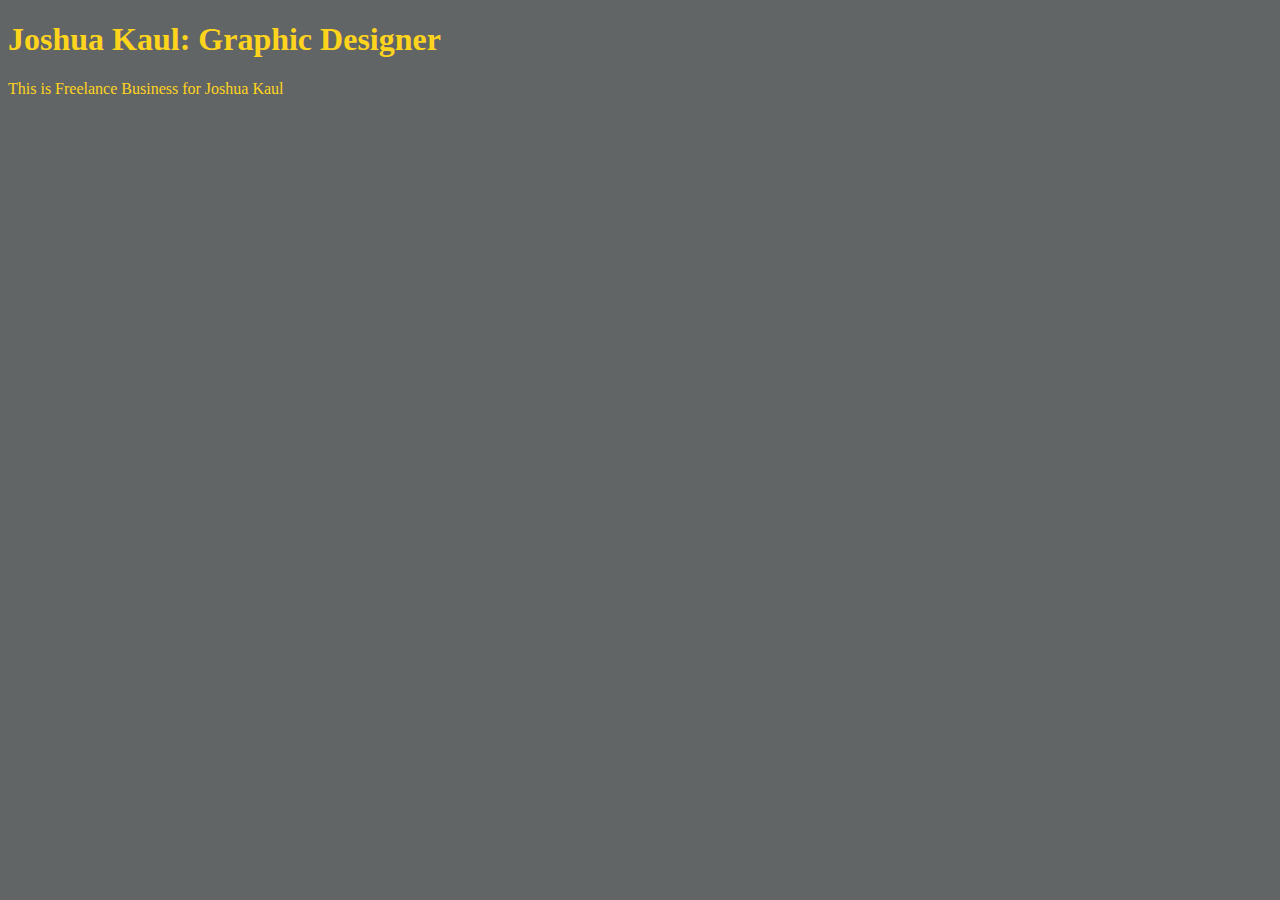
<file: unit_1/index.html>
<!DOCTYPE html>
<html>
<head>
	<title>Joshua Kaul: Graphic Designer</title>
	<link rel="stylesheet" type="text/css" href="css/style.css">
</head>
<body>
<h1>Joshua Kaul: Graphic Designer</h1>
<p>This is Freelance Business for Joshua Kaul</p>


</body>
</html>
</file>
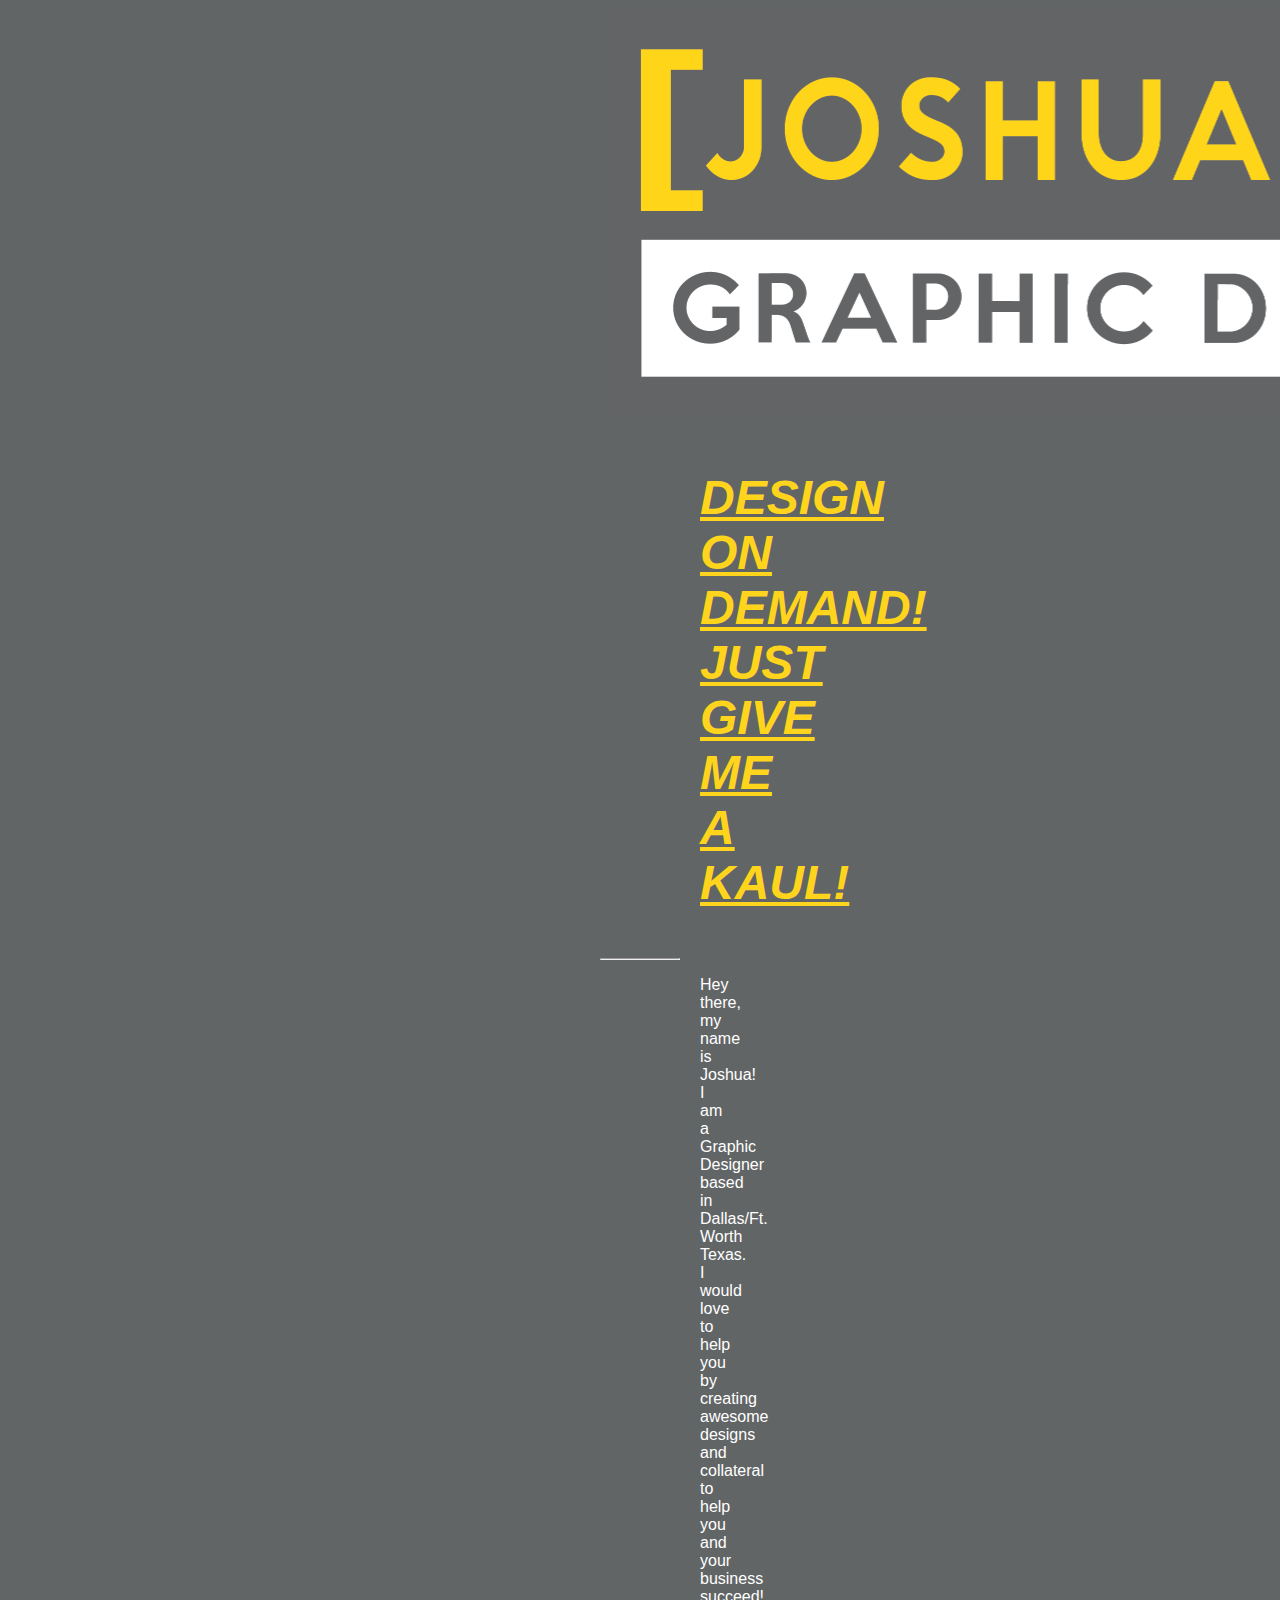
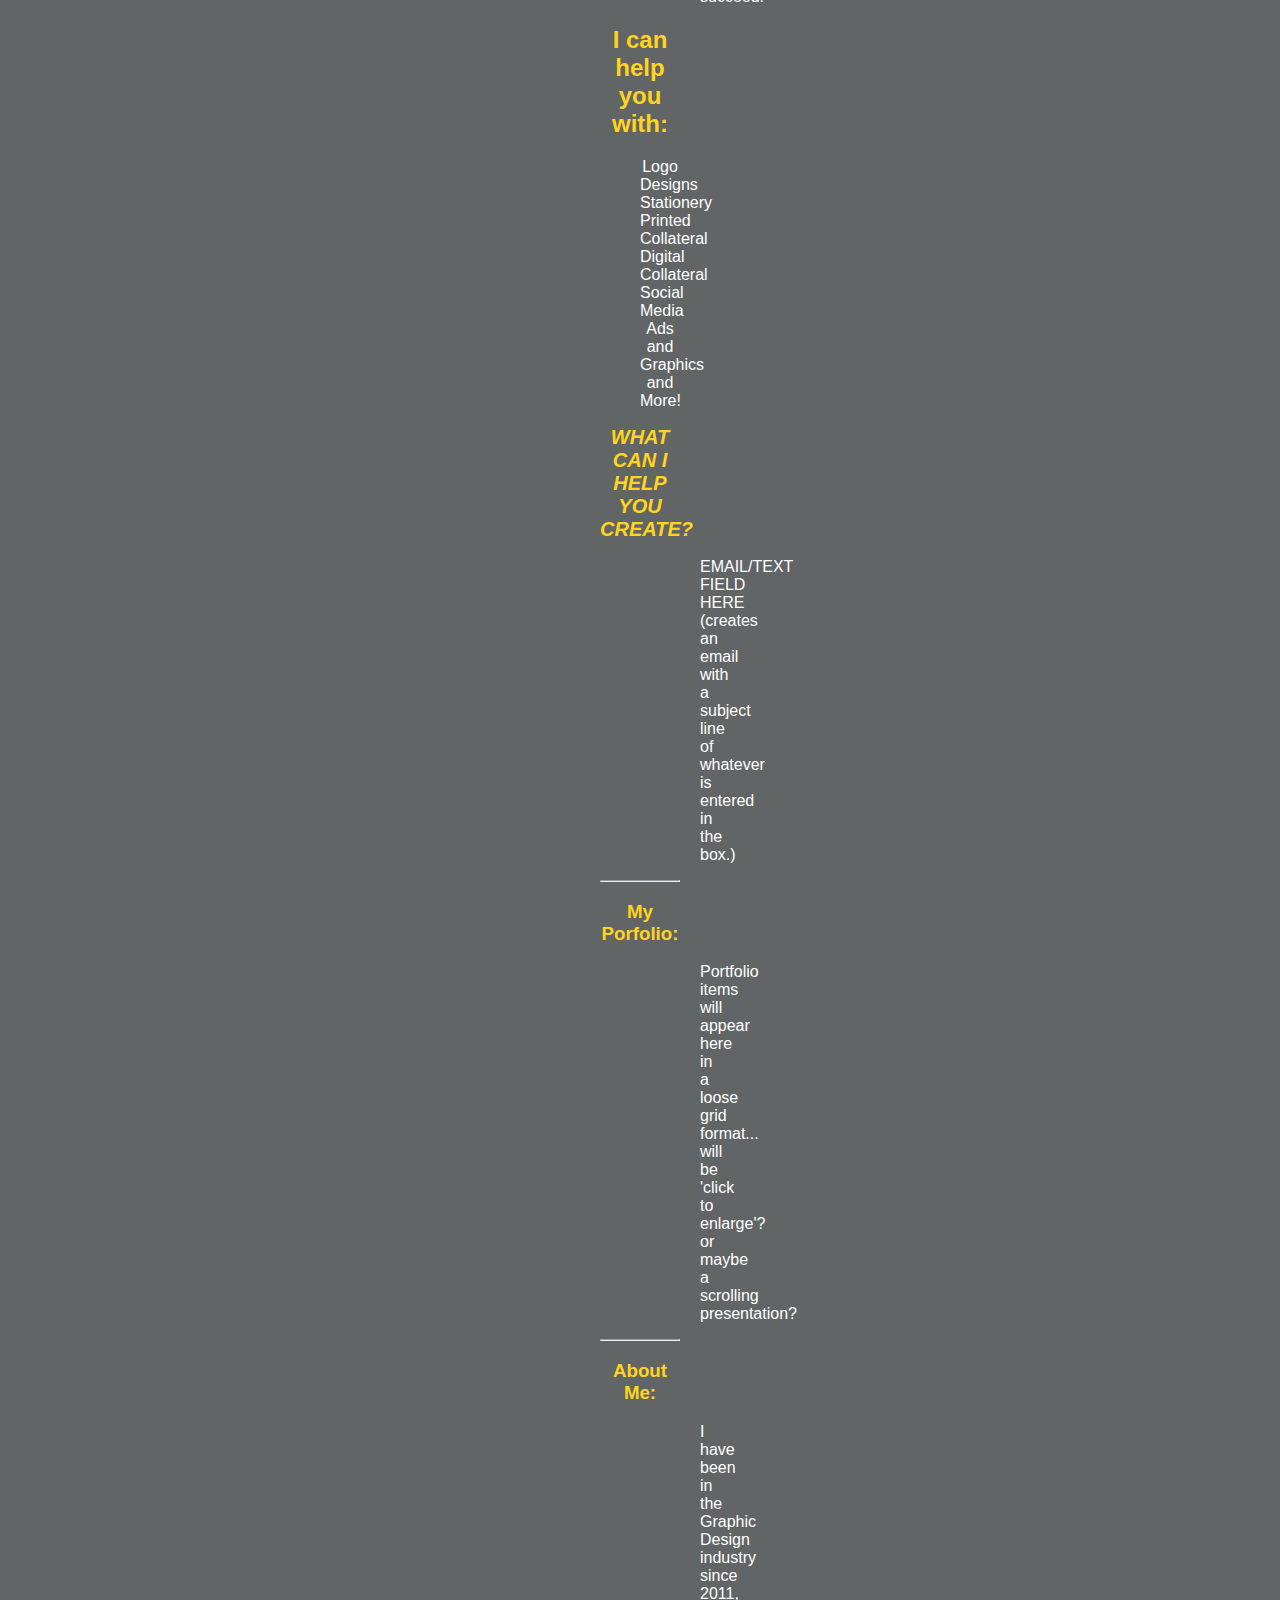
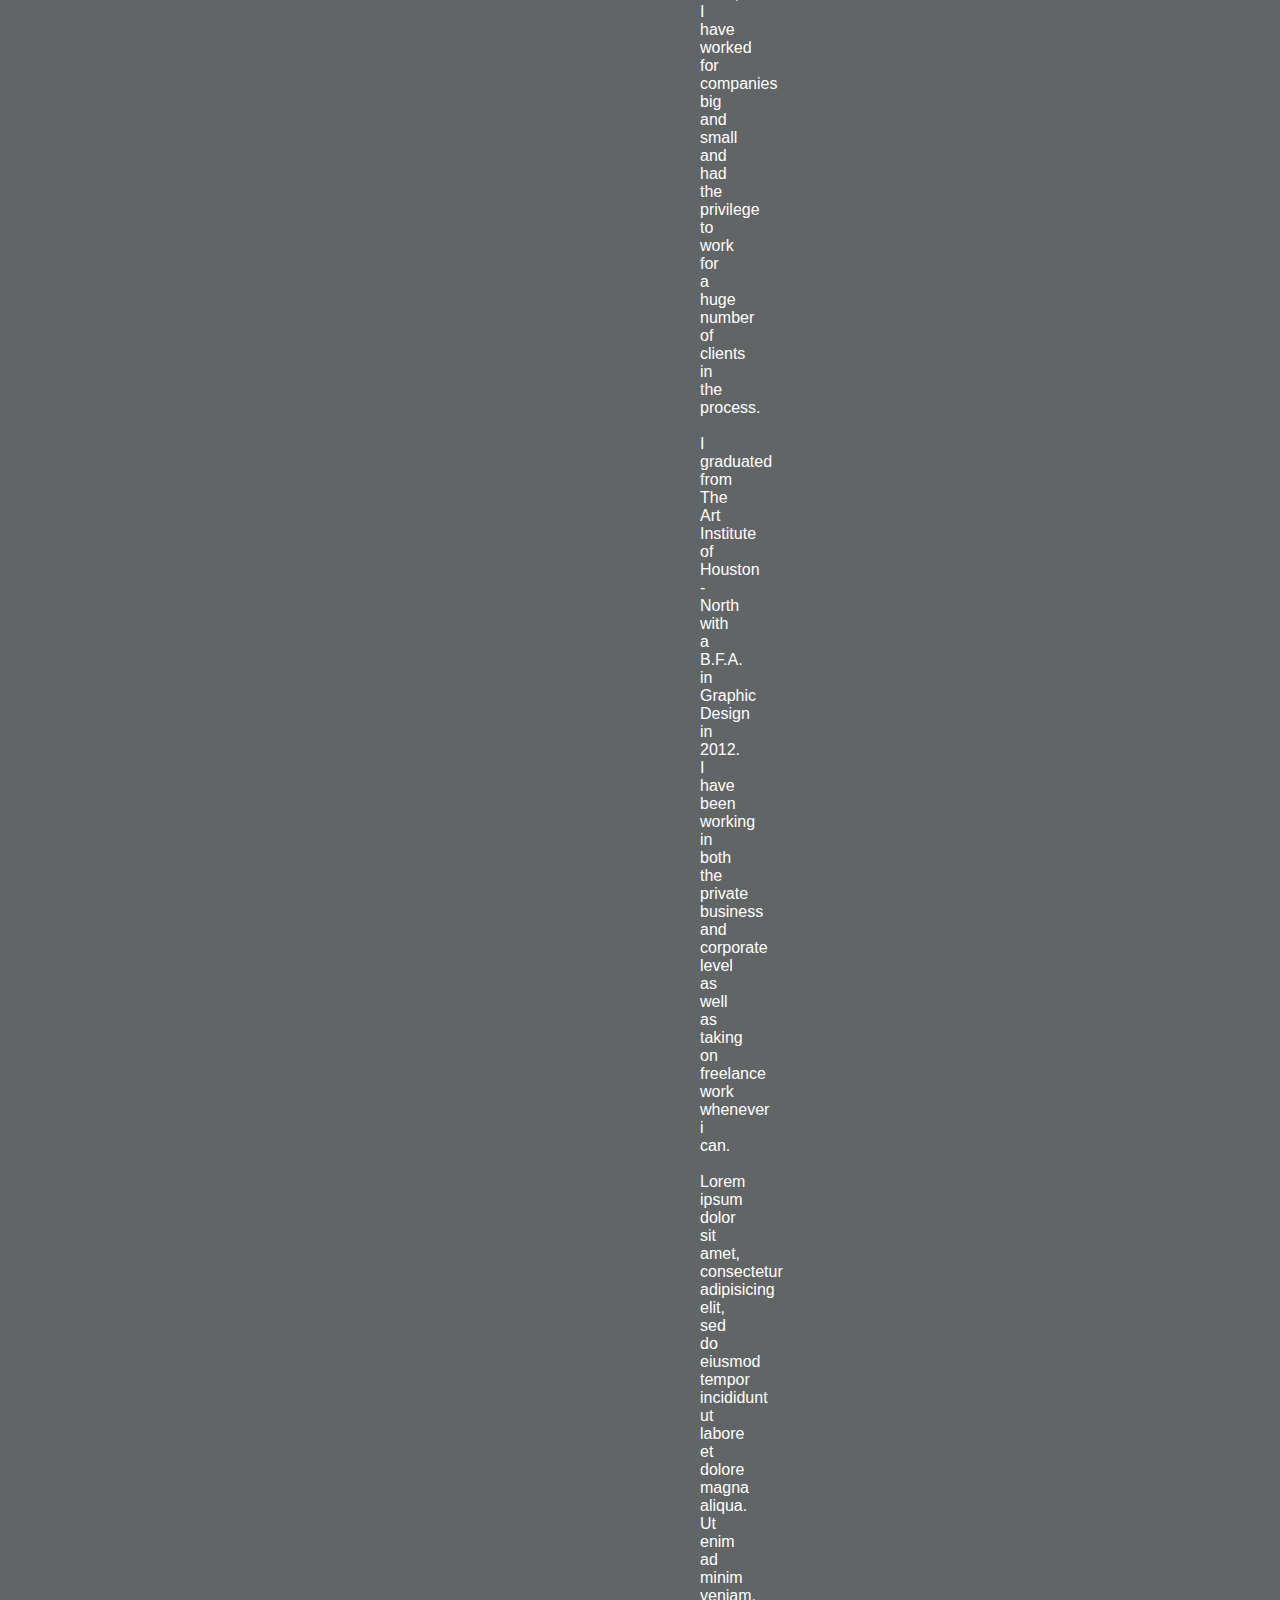
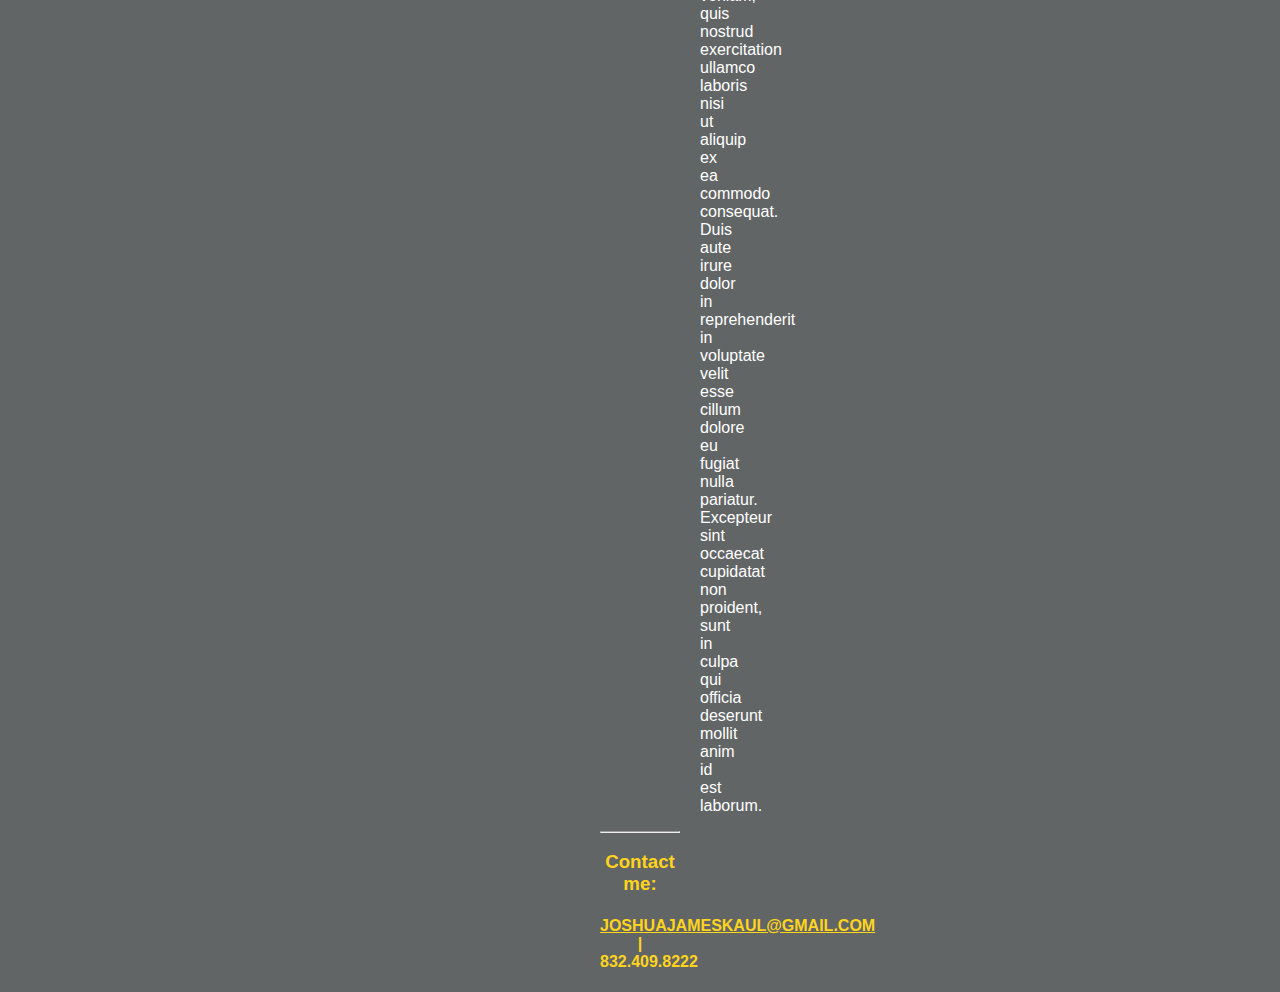
<file: unit_3/index.html>
<!DOCTYPE html>
<html>

<head>
	<title>Joshua Kaul: Graphic Designer</title>
	<link rel="stylesheet" type="text/css" href="css/style.css">
</head>


<body>
<img id="logo_header" src="images/JK_GD_Logo.png" alt="Joshua Kaul: Graphic Designer" title="JK Graphic Designer">
<p id="slogan">Design on Demand! Just give me a Kaul!</p>

<hr>

<p>Hey there, my name is Joshua! I am a Graphic Designer based in Dallas/Ft. Worth Texas.<br>
I would love to help you by creating awesome designs and collateral to help you and your business succeed!</p>
<h2>I can help you with:</h2>
<ul>
	<li>Logo Designs</li>
	<li>Stationery</li>
	<li>Printed Collateral</li>
	<li>Digital Collateral</li>
	<li>Social Media Ads and Graphics</li>
	<li>and More!</li>
</ul>

<h2 id="create">What can I help you create?</h2>
<p>EMAIL/TEXT FIELD HERE (creates an email with a subject line of whatever is entered in the box.)</p>

<hr>
<h3>My Porfolio:</h3>
<p>Portfolio items will appear here in a loose grid format... will be 'click to enlarge'? or maybe a scrolling presentation?</p>


<hr>
<h3>About Me:</h3>
<p>I have been in the Graphic Design industry since 2011, I have worked for companies big and small and had the privilege to work for a huge number of clients in the process.
<br>
<br>
I graduated from The Art Institute of Houston - North with a B.F.A. in Graphic Design in 2012. I have been working in both the private business and corporate level as well as taking on freelance work whenever i can.
<br>
<br>
Lorem ipsum dolor sit amet, consectetur adipisicing elit, sed do eiusmod
tempor incididunt ut labore et dolore magna aliqua. Ut enim ad minim veniam,
quis nostrud exercitation ullamco laboris nisi ut aliquip ex ea commodo
consequat. Duis aute irure dolor in reprehenderit in voluptate velit esse
cillum dolore eu fugiat nulla pariatur. Excepteur sint occaecat cupidatat non
proident, sunt in culpa qui officia deserunt mollit anim id est laborum.
</p>


<hr>
<h3>Contact me:
<br>
<h4><a href="mailto:joshuajameskaul@gmail.com?subject=Design Request">joshuajameskaul@gmail.com</a> | 832.409.8222</h4>

</body>
</html>
</file>
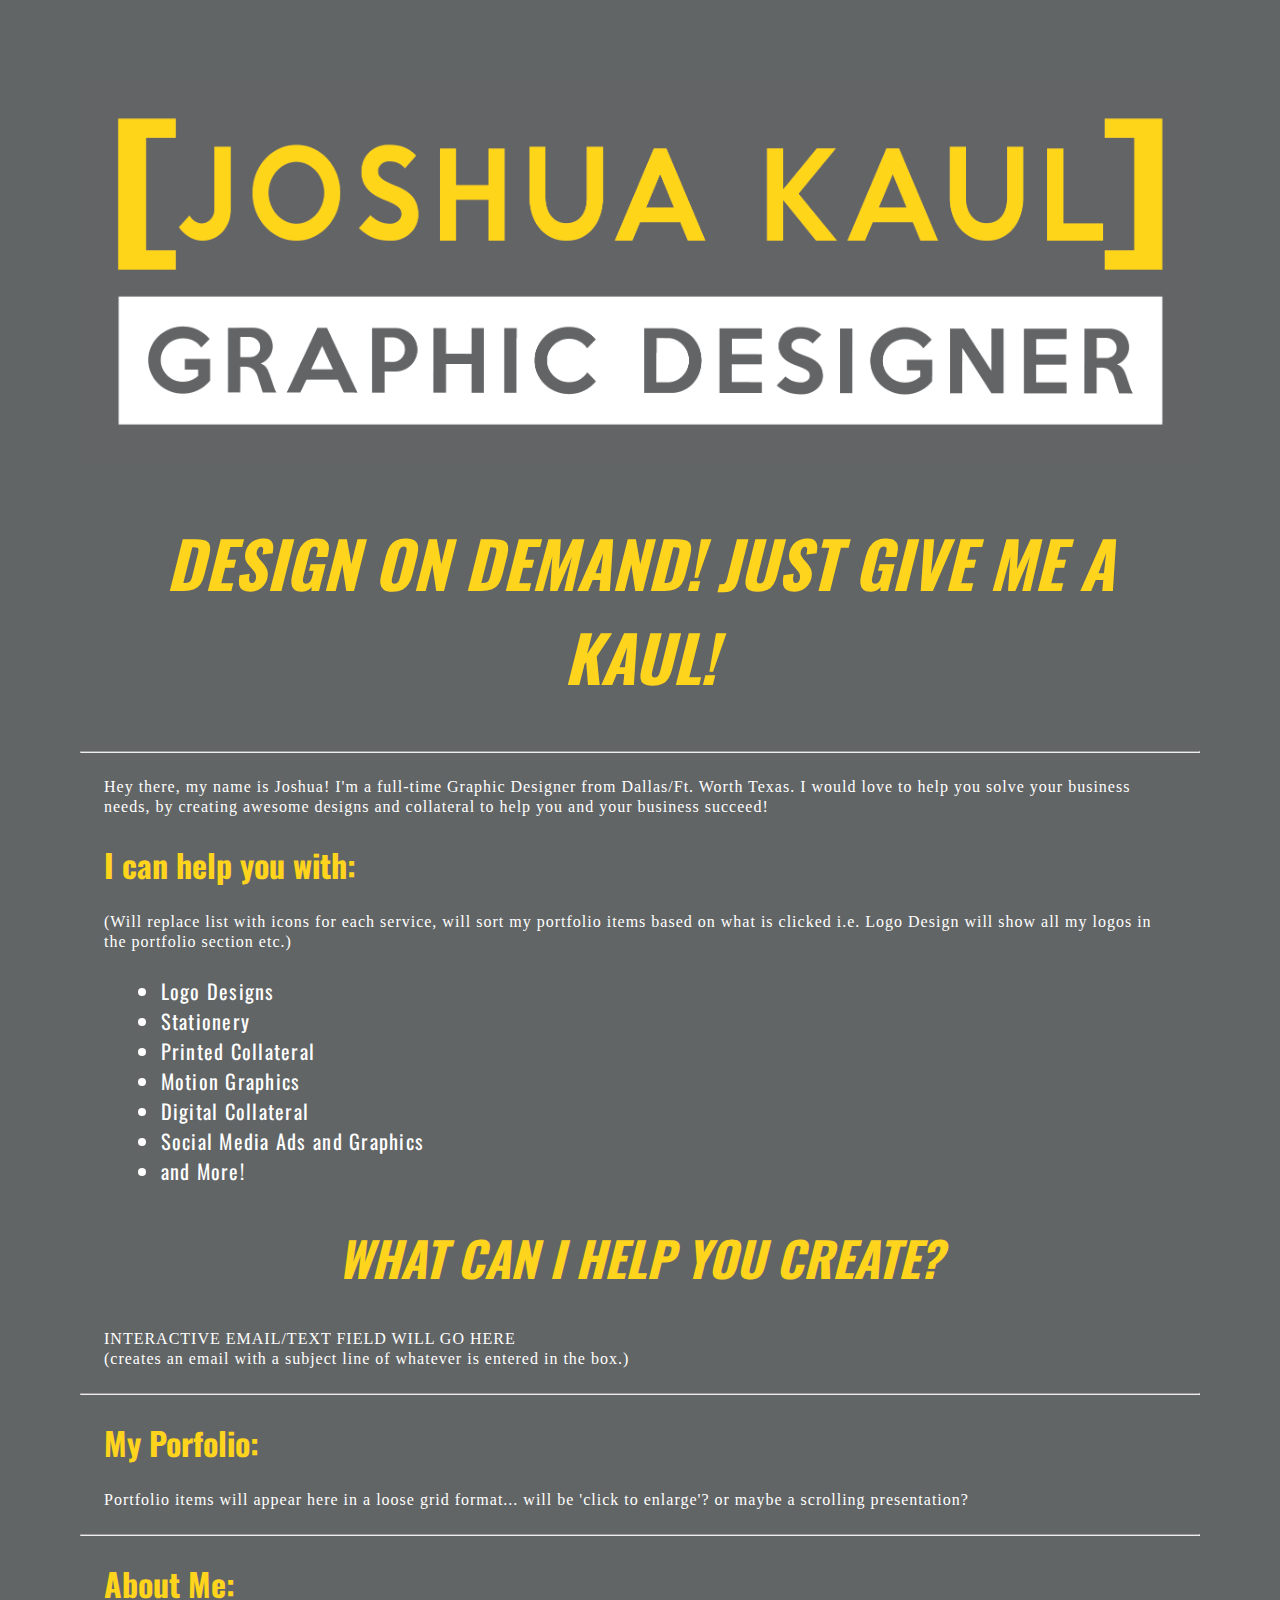
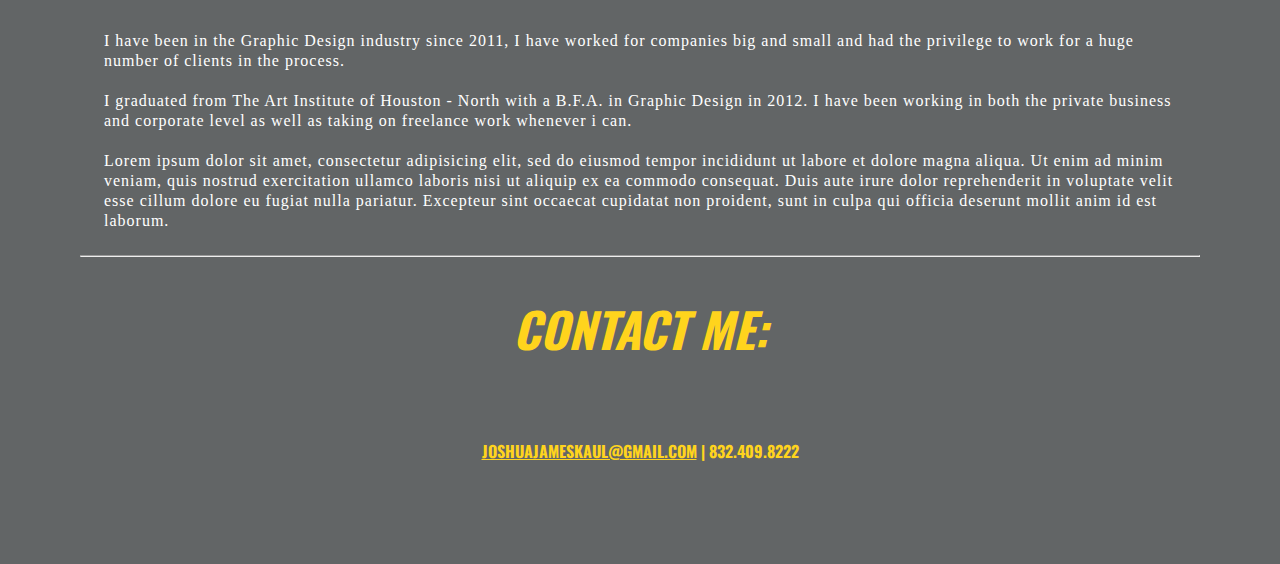
<file: unit_4/index.html>
<!DOCTYPE html>
<html>

<head>
	<title>Joshua Kaul: Graphic Designer</title>
	<link rel="stylesheet" type="text/css" href="css/style.css">
</head>


	<body>
		<img id="logo_header" src="images/JK_GD_Logo.png" alt="Joshua Kaul: Graphic Designer" title="JK Graphic Designer">
		<h2 id="slogan">Design on Demand! Just give me a Kaul!</h2>

		<hr>

			<p>Hey there, my name is Joshua! I'm a full-time Graphic Designer from Dallas/Ft. Worth Texas. I would love to help you solve your business needs, by creating awesome designs and collateral to help you and your business succeed!</p>
				
				<h2>I can help you with:</h2>
				<p>(Will replace list with icons for each service, will sort my portfolio items based on what is clicked i.e. Logo Design will show all my logos in the portfolio section etc.)</p>
				
				<ul>
				<li>Logo Designs</li>
				<li>Stationery</li>
				<li>Printed Collateral</li>
				<li>Motion Graphics</li>
				<li>Digital Collateral</li>
				<li>Social Media Ads and Graphics</li>
				<li>and More!</li>
				</ul>

				<h2 id="create">What can I help you create?</h2>
				<p>INTERACTIVE EMAIL/TEXT FIELD WILL GO HERE
				<br>
				(creates an email with a subject line of whatever is entered in the box.)</p>

		<hr>
		
				<h2>My Porfolio:</h2>
				<p>Portfolio items will appear here in a loose grid format... will be 'click to enlarge'? or maybe a scrolling presentation?</p>


		<hr>
				<h2>About Me:</h2>
				
				<p>I have been in the Graphic Design industry since 2011, I have worked for companies big and small and had the privilege to work for a huge number of clients in the process.
				<br>
				<br>
				I graduated from The Art Institute of Houston - North with a B.F.A. in Graphic Design in 2012. I have been working in both the private business and corporate level as well as taking on freelance work whenever i can.
				<br>
				<br>
				Lorem ipsum dolor sit amet, consectetur adipisicing elit, sed do eiusmod tempor incididunt ut labore et dolore magna aliqua. Ut enim ad minim veniam, quis nostrud exercitation ullamco laboris nisi ut aliquip ex ea commodo consequat. Duis aute irure dolor reprehenderit in voluptate velit esse cillum dolore eu fugiat nulla pariatur. Excepteur sint occaecat cupidatat non proident, sunt in culpa qui officia deserunt mollit anim id est laborum.
				</p>

		<hr>
				<h2 id="contact">CONTACT ME:</h2>
				<br>
				<h4><a href="mailto:joshuajameskaul@gmail.com?subject=Design Request">joshuajameskaul@gmail.com</a> | 832.409.8222</h4>

</body>
</html>
</file>
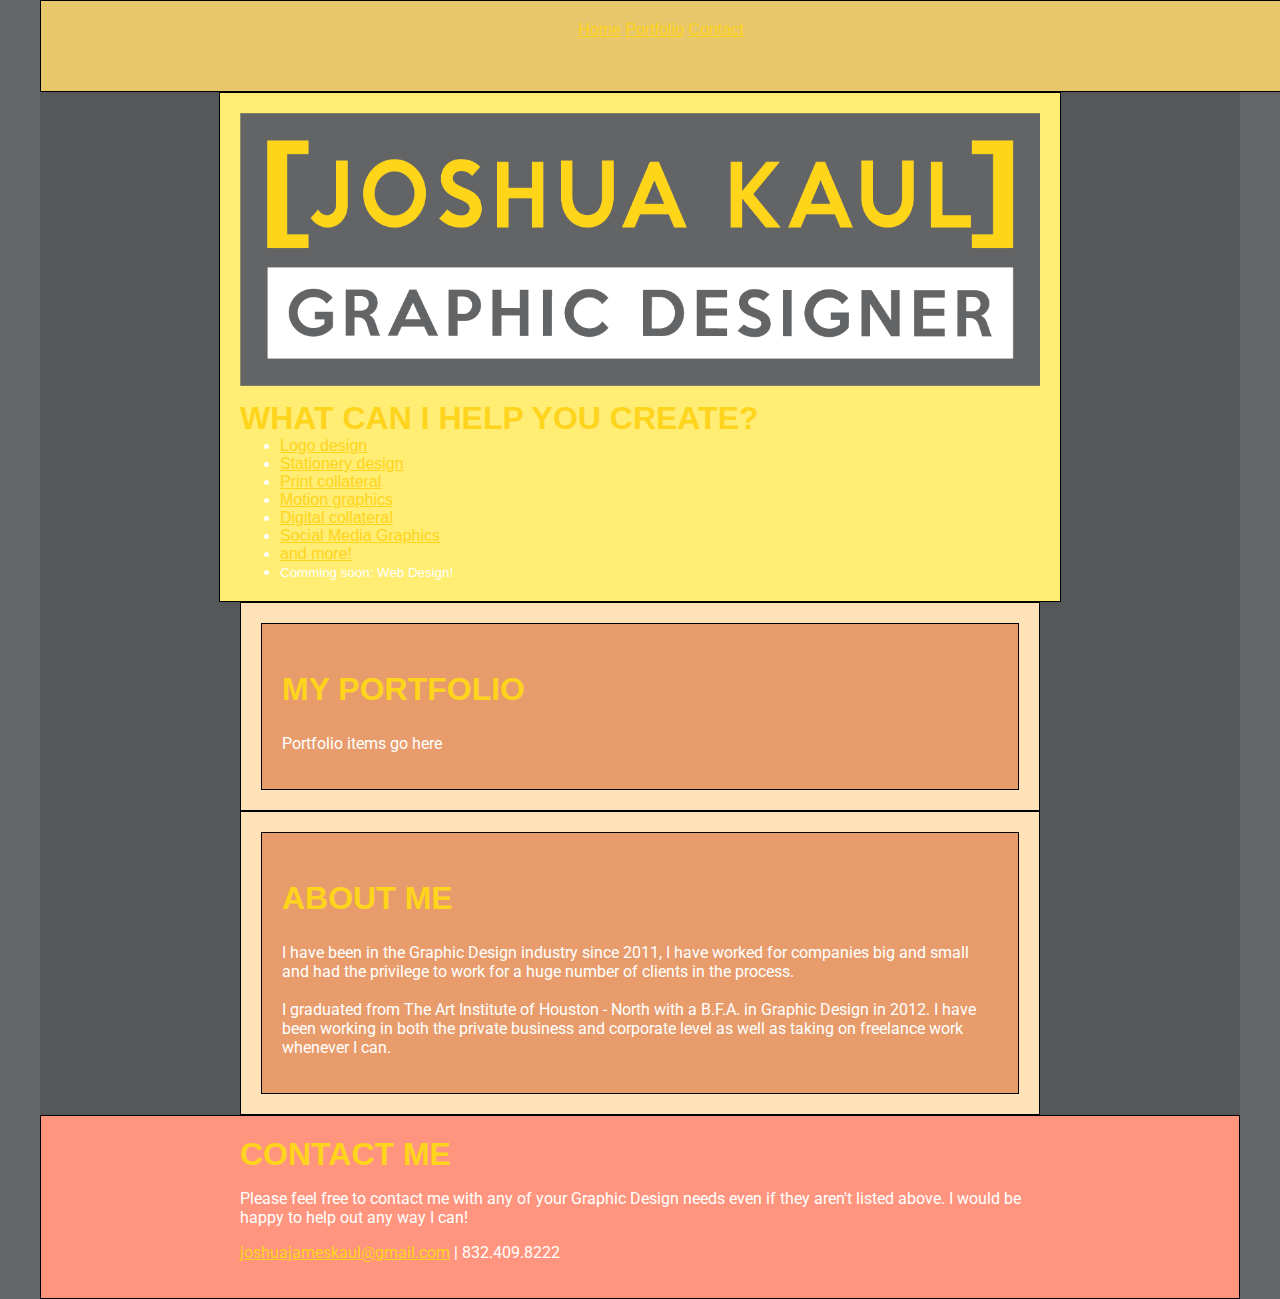
<file: unit_5/index.html>
<!DOCTYPE html>

<html>

	<head>
		<title>Joshua Kaul: Graphic Designer</title>
		<link rel="stylesheet" type="text/css" href="css/style.css">

	</head >

			<body>
					<div class="wrapper">
									<nav>
											<a href="#home">Home</a>
		  									<a href="#portfolio">Portfolio</a>
		  									<a href="#contact">Contact</a>
									</nav>


									<header>
											<img id="logo_header" src="images/JK_GD_Logo.png" alt="Joshua Kaul: Graphic Designer" title="JK Graphic Designer">
											<h1 id="help">What can I help you create?</h1>
													<ul>
														<li><a href="mailto:joshuajameskaul@gmail.com?subject=Logo Design">Logo design</a></li>
														<li><a href="mailto:joshuajameskaul@gmail.com?subject=Stationery Design">Stationery design</a></li>
														<li><a href="mailto:joshuajameskaul@gmail.com?subject=Print Collateral">Print collateral</a></li>
														<li><a href="mailto:joshuajameskaul@gmail.com?subject=Motion Graphics">Motion graphics</a></li>
														<li><a href="mailto:joshuajameskaul@gmail.com?subject=Digital Collateral">Digital collateral</a></li>
														<li><a href="mailto:joshuajameskaul@gmail.com?subject=Social Media Graphics">Social Media Graphics</a></li>
														<li><a href="mailto:joshuajameskaul@gmail.com?subject=Graphic Design Help">and more!</a></li>
														<li><small><italics>Comming soon: Web Design!</small></li>
													</ul>
									</header>
										

									<main>
											<section id="portfolio">
													<article>
															<h2>My Portfolio</h2>
															<p>Portfolio items go here</p>
																	<figure>
																
																	</figure>
													
													</article>
											</section>
												
											<section id="about">
													<article>
															<h2>About Me</h2>
															<p>I have been in the Graphic Design industry since 2011, I have worked for companies big and small and had the privilege to work for a huge number of clients in the process.<br>
															<br>
															I graduated from The Art Institute of Houston - North with a B.F.A. in Graphic Design in 2012. I have been working in both the private business and corporate level as well as taking on freelance work whenever I can.</p>
													</article>
											</section>
									</main>
									

									<footer>
											<div id="contact">
												<h4>Contact Me</h4>
												<p>Please feel free to contact me with any of your Graphic Design needs even if they aren't listed above. I would be happy to help out any way I can!</p>
												<p><a href="mailto:joshuajameskaul@gmail.com?subject=Design Request">joshuajameskaul@gmail.com</a> | 832.409.8222</p>
											</div>
									</footer>

					</div>
			</body>

</html>
</file>
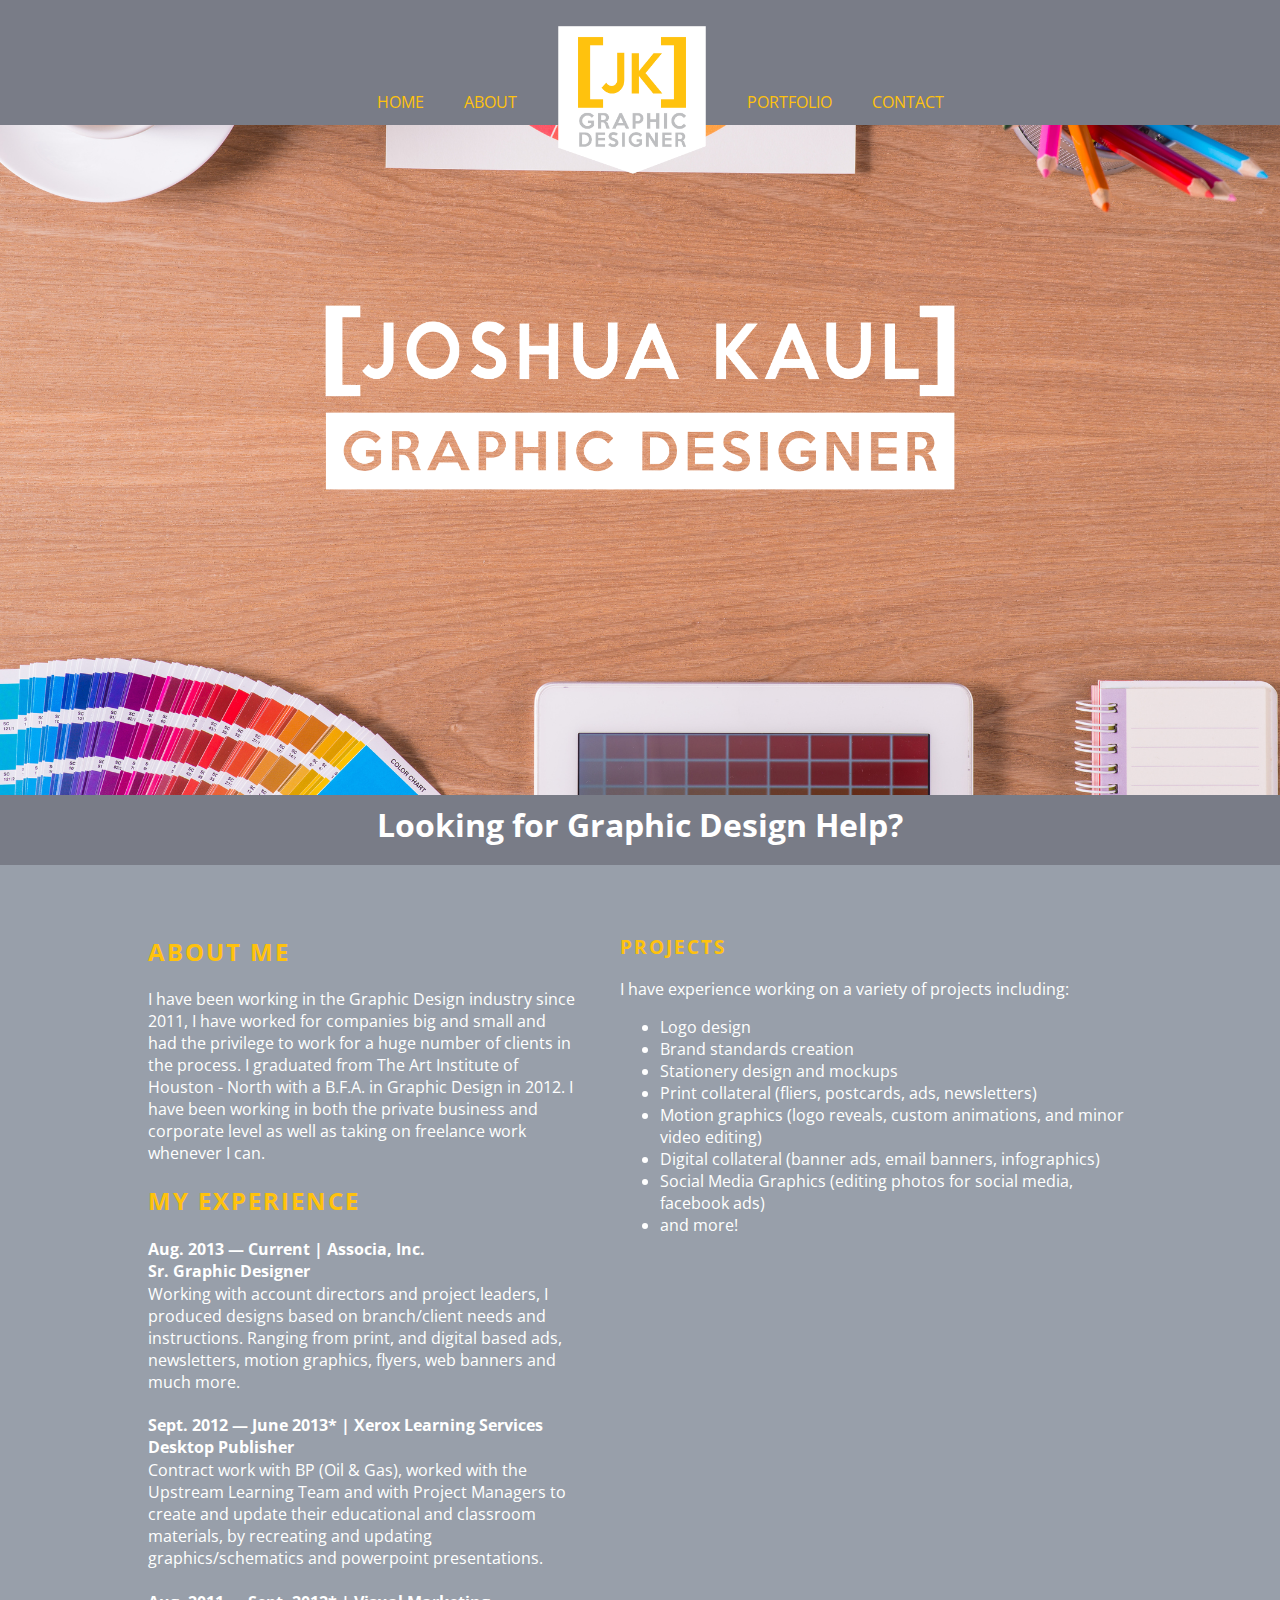
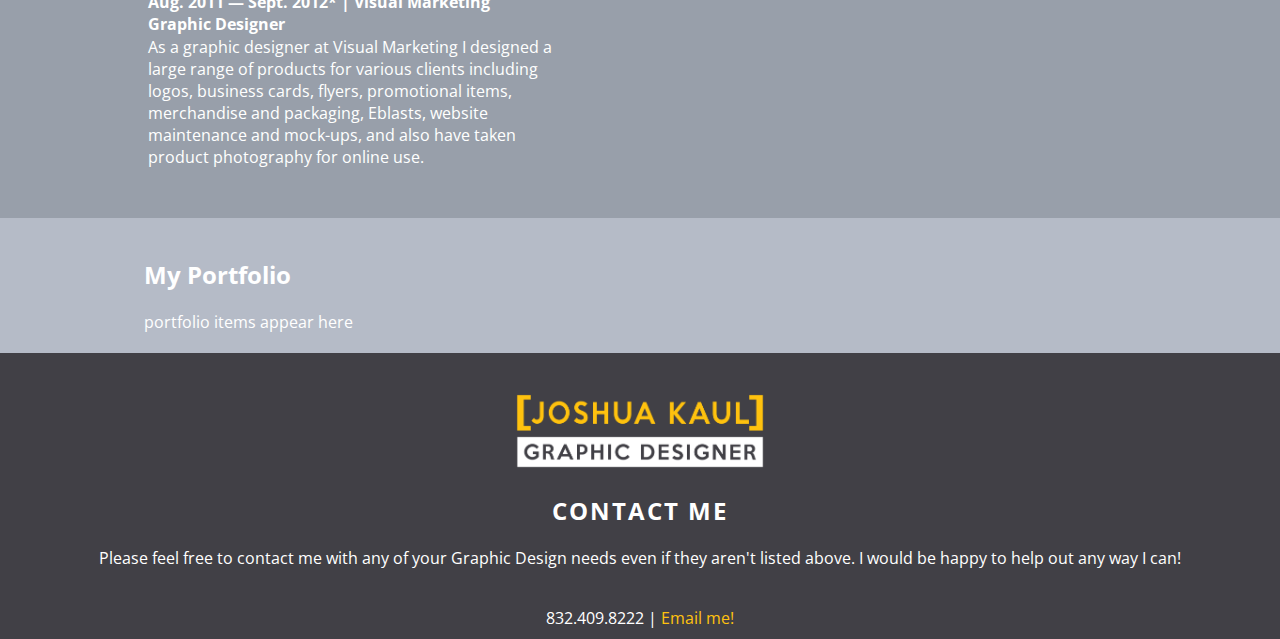
<file: unit_6/index.html>
<!DOCTYPE html>
<html>
<head>
	<title>Joshua Kaul: Graphic Designer</title>
	<link rel="stylesheet" type="text/css" href="css/style.css">
</head>

<body>
<div id="page-wrap">
		
	  	<nav class="menu">
	  		<div id="nav2">
				  <ul id="nav" class="navigation">
						<li><a href="#">Home</a></li>
						<li><a href="#">About</a></li>
						<li><a href="#"><img id="navlogo" src="images/NavLogo.png"></a></li>
						<li><a href="#">Portfolio</a></li>
						<li><a href="#">Contact</a></li>
					</ul>
			</div>
		</nav>
		
  		<div class="hero_image">
 		<img id="hero_logo" src="images/LogoWhite.png">
<!--
				<div class="hero-text">
						<h1>What Can I help you create today?</h1>
						<p>Contact Me!</p>
				</div>
-->
		</div>

		<header class="clearfix" id="masthead_bar">
		  <h1 id="masthead">Looking for Graphic Design Help?<br>
	      </h1>
		</header>

			<div id="bodywrap"> 
				<section class="clearfix" id="twocol">
					<article id="left"> <h2>ABOUT ME</h2>
						<p>I have been working in the Graphic Design industry since 2011, I have worked for companies big and small and had the privilege to work for a huge number of clients in the process. I graduated from The Art Institute of Houston - North with a B.F.A. in Graphic Design in 2012. I have been working in both the private business and corporate level as well as taking on freelance work whenever I can.</p>
					<h2>MY EXPERIENCE</h2>
					
			  		<h4>Aug. 2013 &mdash; Current | Associa, Inc. <br> 
				  		Sr. Graphic Designer</h4>
					  	
					  	<p>Working with account directors and project leaders, I produced designs based on branch/client needs and instructions. Ranging from print, and digital based ads, newsletters, motion graphics, flyers, web banners and much more.</p>
						 
					<h4>Sept. 2012 &mdash; June 2013* | Xerox Learning Services <br>
						Desktop Publisher</h4>
						
						<p>Contract work with BP (Oil & Gas), worked with the Upstream Learning Team and with Project Managers to create and update their educational and classroom materials, by recreating and updating graphics/schematics and powerpoint presentations.</p>

					<h4>Aug. 2011 &mdash; Sept. 2012* | Visual Marketing <br>
						Graphic Designer</h4>
						
						<p>As a graphic designer at Visual Marketing I designed a large range of products for various clients including logos, business cards, flyers, promotional items, merchandise and packaging, Eblasts, website maintenance and mock-ups, and also have taken product photography for online use.</p>
					</article>

					<aside id="right">
					<h3>PROJECTS</h3>
						<p>I have experience working on a variety of projects including:</p>
					<ul>
						<li>Logo design</li>
						<li>Brand standards creation</li>
						<li>Stationery design and mockups</li>
						<li>Print collateral (fliers, postcards, ads, newsletters) </li>
						<li>Motion graphics (logo reveals, custom animations, and minor video editing)</li>
						<li>Digital collateral (banner ads, email banners, infographics)</li>
						<li>Social Media Graphics (editing photos for social media, facebook ads)</li>
						<li>and more!</li>
					</ul>
					</aside>

				</section>
			</div>
					
				<section id="portfolio">
					<article id="port">
							<h2>My Portfolio</h2>
							<p>portfolio items appear here</p>
					</article>
				</section>

		<footer class="clearfix">
			<div id="ftrlogowrapper">
			<img id="footerlogo" src="images/LogoFull.png">
			</div>
			<h2>CONTACT ME</h2>
			<p>Please feel free to contact me with any of your Graphic Design needs even if they aren't listed above. I would be happy to help out any way I can!</p>
			<br>
			<p>832.409.8222 | <a href="mailto:joshuajameskaul@gmail.com">Email me!</a></p>
		</footer>



</div>
</body>

</html>
</file>
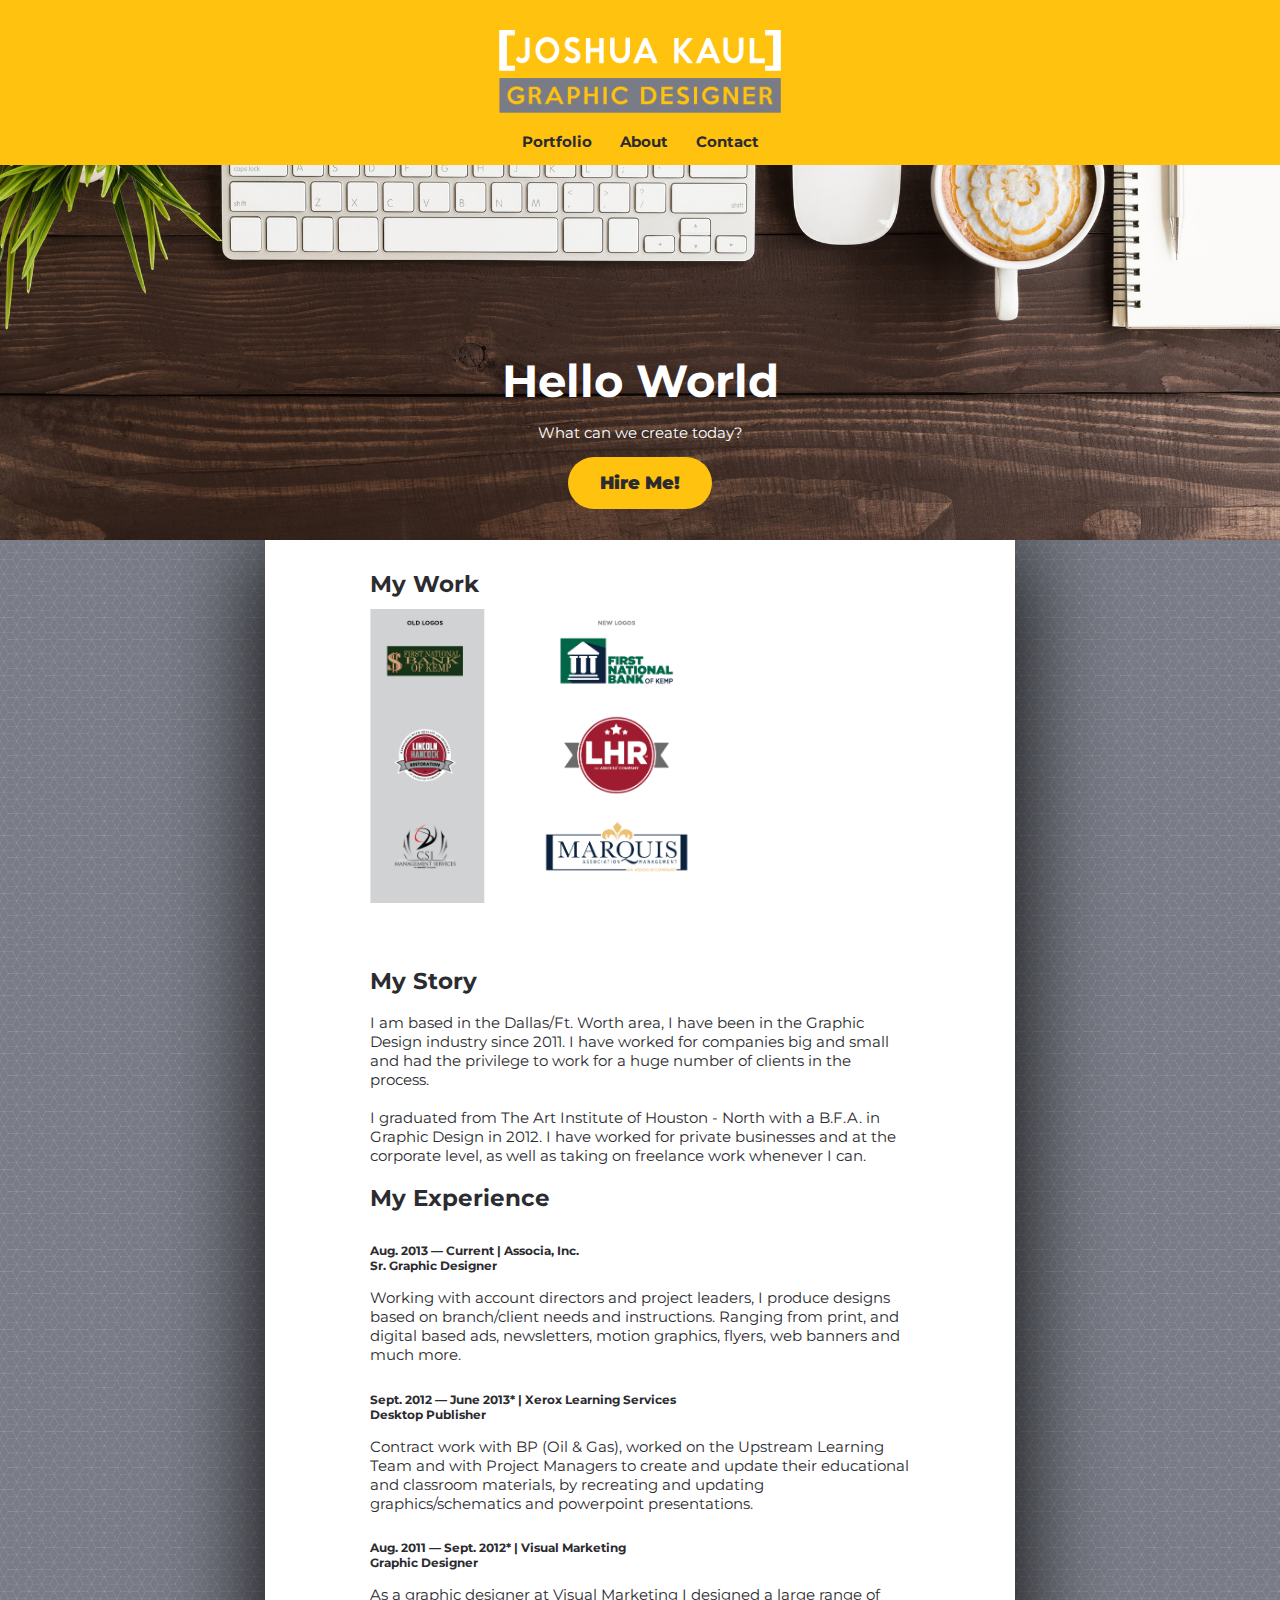
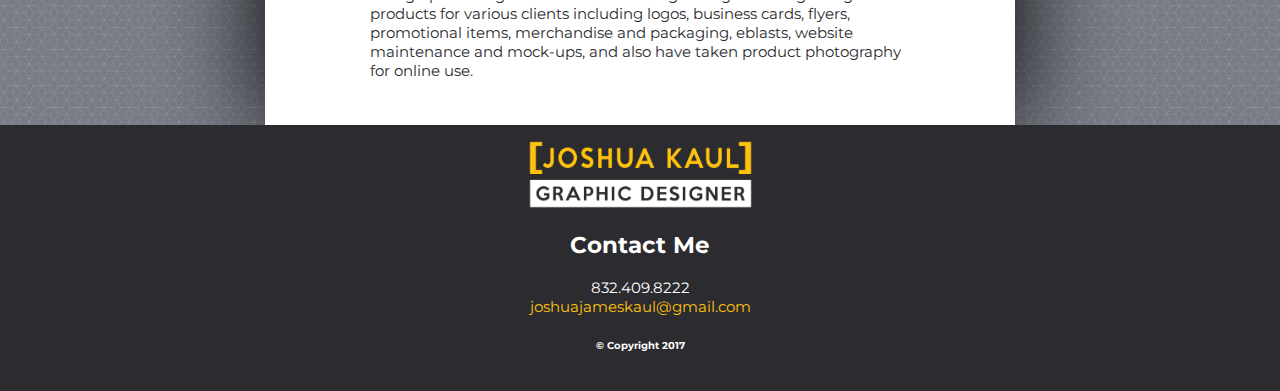
<file: unit_9/index.html>
<!doctype html>
<html>
<head>
<meta charset="UTF-8">
<title>Joshua Kaul: Graphic Designer</title>
<link href="css/style.css" rel="stylesheet" type="text/css">
<meta name="viewport" content="width=device-width, initial-scale=1">
</head>

<body>
<div id="pagewrap">
				<nav>
					<a href="index.html"><img id="navlogo" src="images/LogoWhiteMidDarkGrey.png"></a>
					<ul>
						<li><a href="portfolio.html">Portfolio</a></li>
						<li><a href="#about">About</a></li>
						<li><a href="#contact">Contact</a></li>
					</ul>
				</nav>

				<div class="hero_img">
					<div class="hero_txt">
						<h1>Hello World</h1>
						<p>What can we create today?</p>
						<button><a href="mailto:joshuajameskaul@gmail.com?subject=Graphic Design Quote">Hire Me!</a></button>
					</div>
				</div>
				


<div id="body">
				<article class="port_wrap">
					<article id="portfolio">
						<h2>My Work</h2>
							<div class="portfolio_work">
								<div class="container">
											<a href="portfolio.html"><img src="Portfolio Images/Logo Boards/2017 Logo Board-01-01.jpg" alt="View more info" class="image" /></a>
											<div class="overlay">
											<a href="portfolio.html">
												<div class="text">Click Here<br>to View My Work</div></a>
											</div>
								</div>
							</div>
					</article>
				</article>

			<article class="about_wrap">
				<article id="about">
						<h2>My Story</h2>
						<p>
							I am based in the Dallas/Ft. Worth area, I have been in the Graphic Design industry since 2011. I have worked for companies big and small and had the privilege to work for a huge number of clients in the process.
							<br><br> I graduated from The Art Institute of Houston - North with a B.F.A. in Graphic Design in 2012. I have worked for private businesses and at the corporate level, as well as taking on freelance work whenever I can.
						</p>
						<h2>My Experience</h2>
						<h5>Aug. 2013 — Current | Associa, Inc.<br>Sr. Graphic Designer</h5>
						<p>
							Working with account directors and project leaders, I produce designs based on branch/client needs and instructions. Ranging from print, and digital based ads, newsletters, motion graphics, flyers, web banners and much more.
						</p>
						<h5>
							Sept. 2012 — June 2013* | Xerox Learning Services<br>
							Desktop Publisher
						</h5>
						<p>
							Contract work with BP (Oil &amp; Gas), worked on the Upstream Learning Team and with Project Managers to create and update their educational and classroom materials, by recreating and updating graphics/schematics and powerpoint presentations.
						</p>
						<h5>
							Aug. 2011 — Sept. 2012* | Visual Marketing<br>
							Graphic Designer
						</h5>
						<p>
							As a graphic designer at Visual Marketing I designed a large range of products for various clients including logos, business cards, flyers, promotional items, merchandise and packaging, eblasts, website maintenance and mock-ups, and also have taken product photography for online use.
						</p>

				</article>
			</article>

</div>

	<footer class="clearfix">
		<a href="index.html"><img id="contact" src="images/LogoFull.png"></a>
		<h2>Contact Me</h2>
		<p>832.409.8222<br>
			<a href="mailto:joshuajameskaul@gmail.com?subject=Graphic Design Quote">joshuajameskaul@gmail.com</a></p>
		<h6>&copy; Copyright 2017</h6>
	</footer>

	<button onclick="topFunction()" id="myBtn" title="Go to top">Top</button>
</div>
</body>

<script>
// When the user scrolls down 20px from the top of the document, show the button
window.onscroll = function() {scrollFunction()};

function scrollFunction() {
    if (document.body.scrollTop > 20 || document.documentElement.scrollTop > 20) {
        document.getElementById("myBtn").style.display = "block";
    } else {
        document.getElementById("myBtn").style.display = "none";
    }
}

// When the user clicks on the button, scroll to the top of the document
function topFunction() {
    document.body.scrollTop = 0; // For Chrome, Safari and Opera 
    document.documentElement.scrollTop = 0; // For IE and Firefox
}
</script>
</html>
</file>
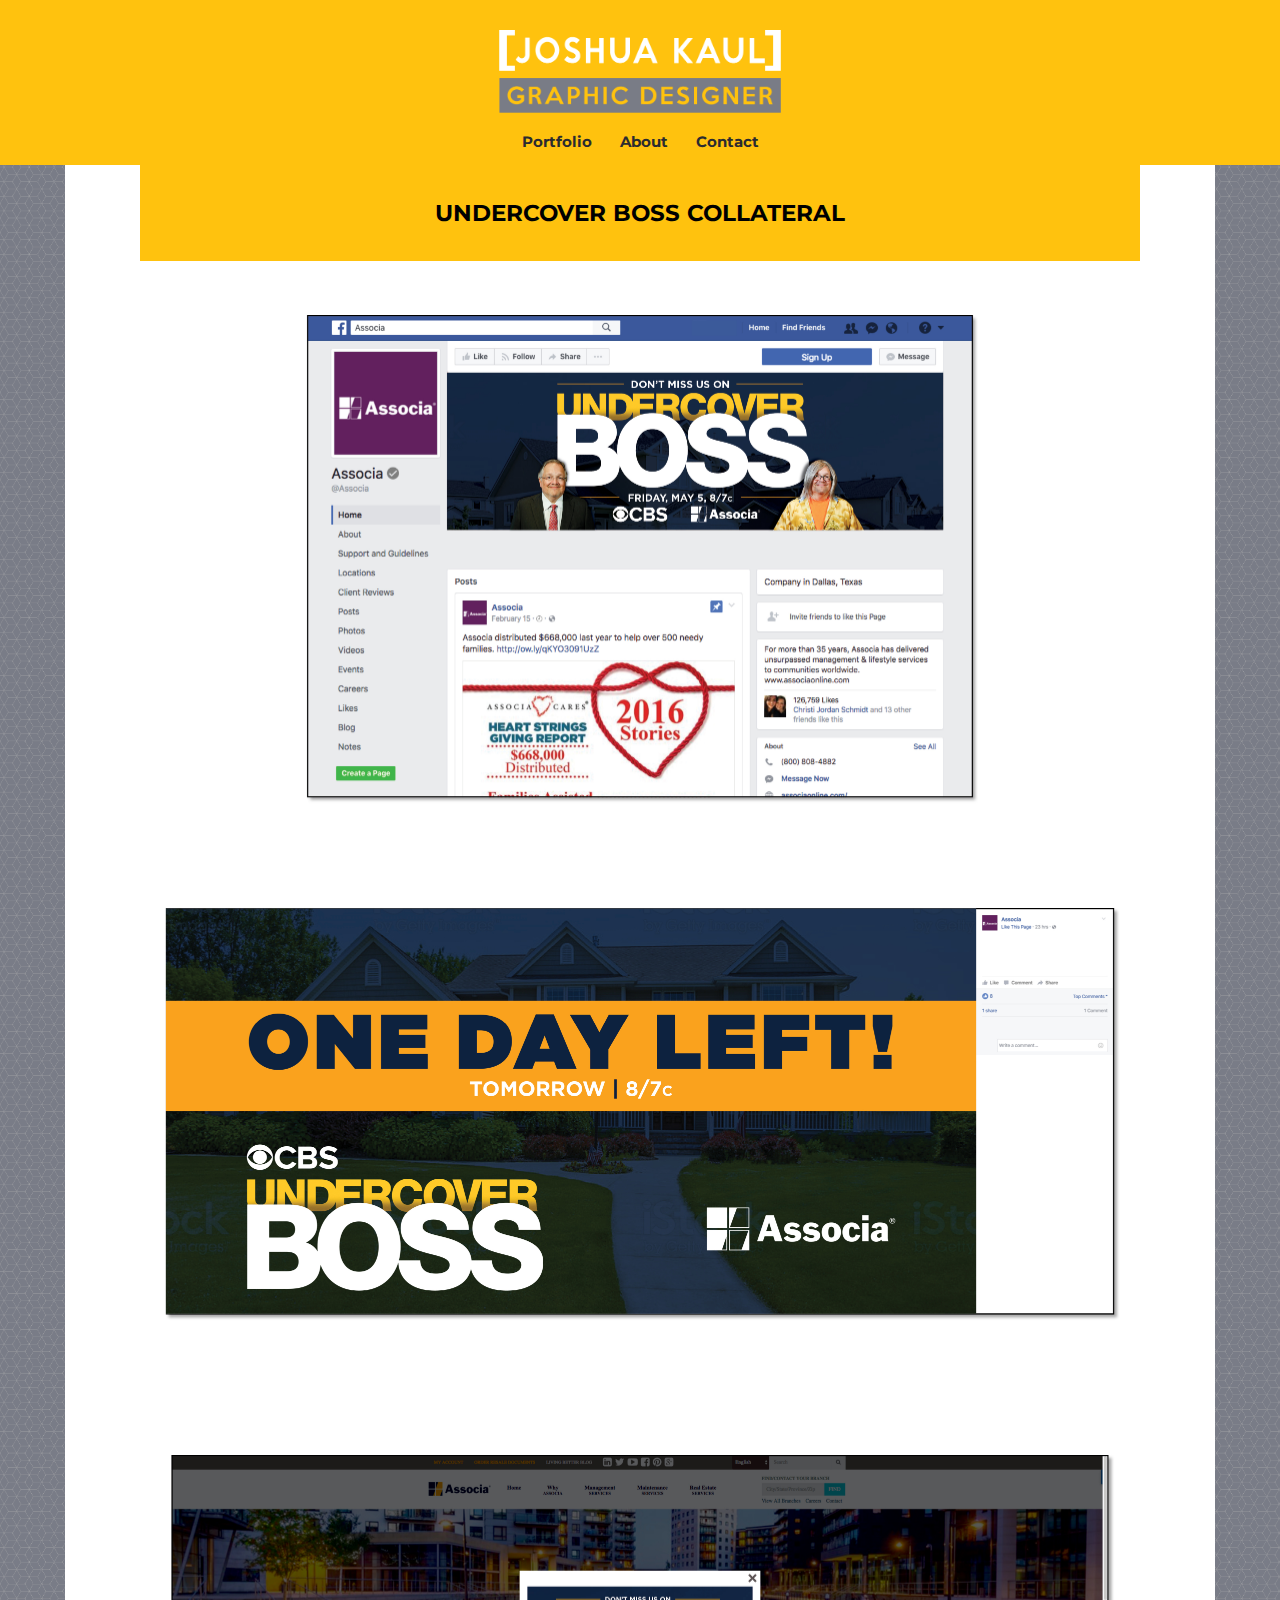
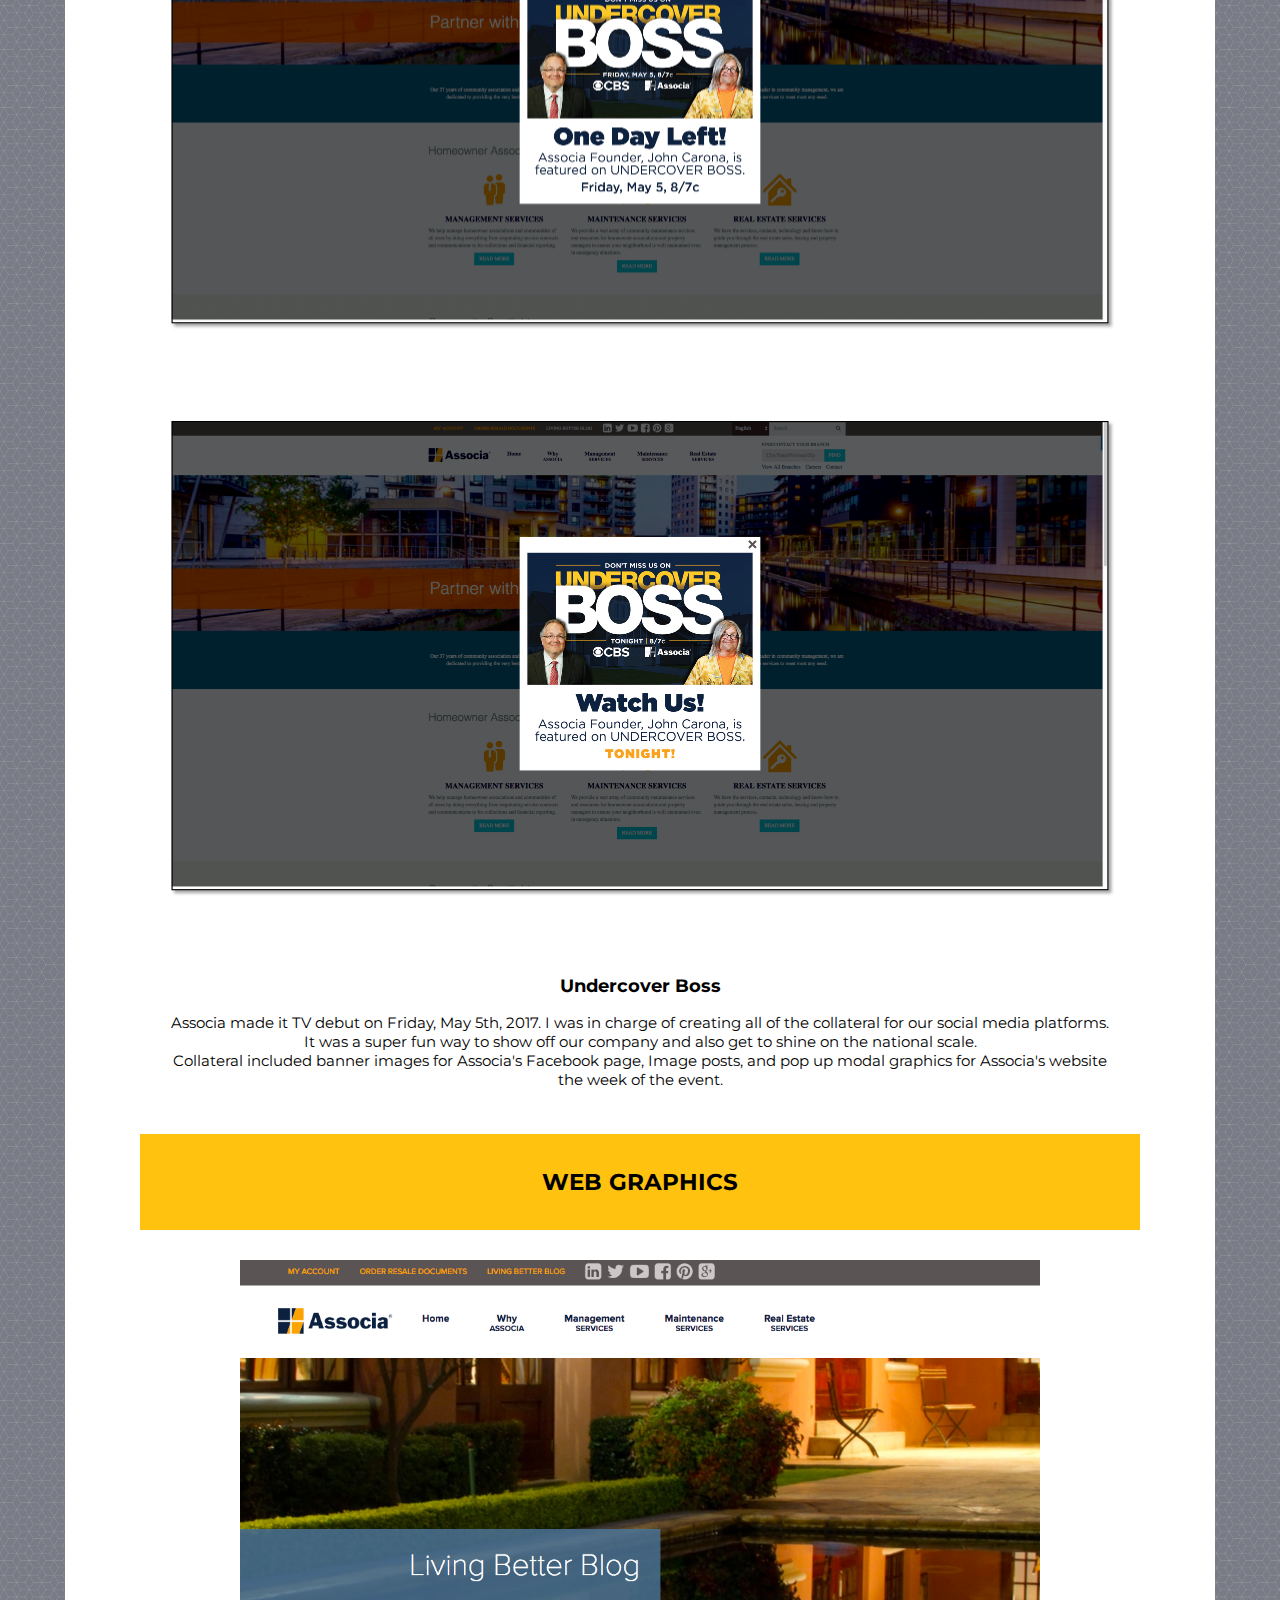
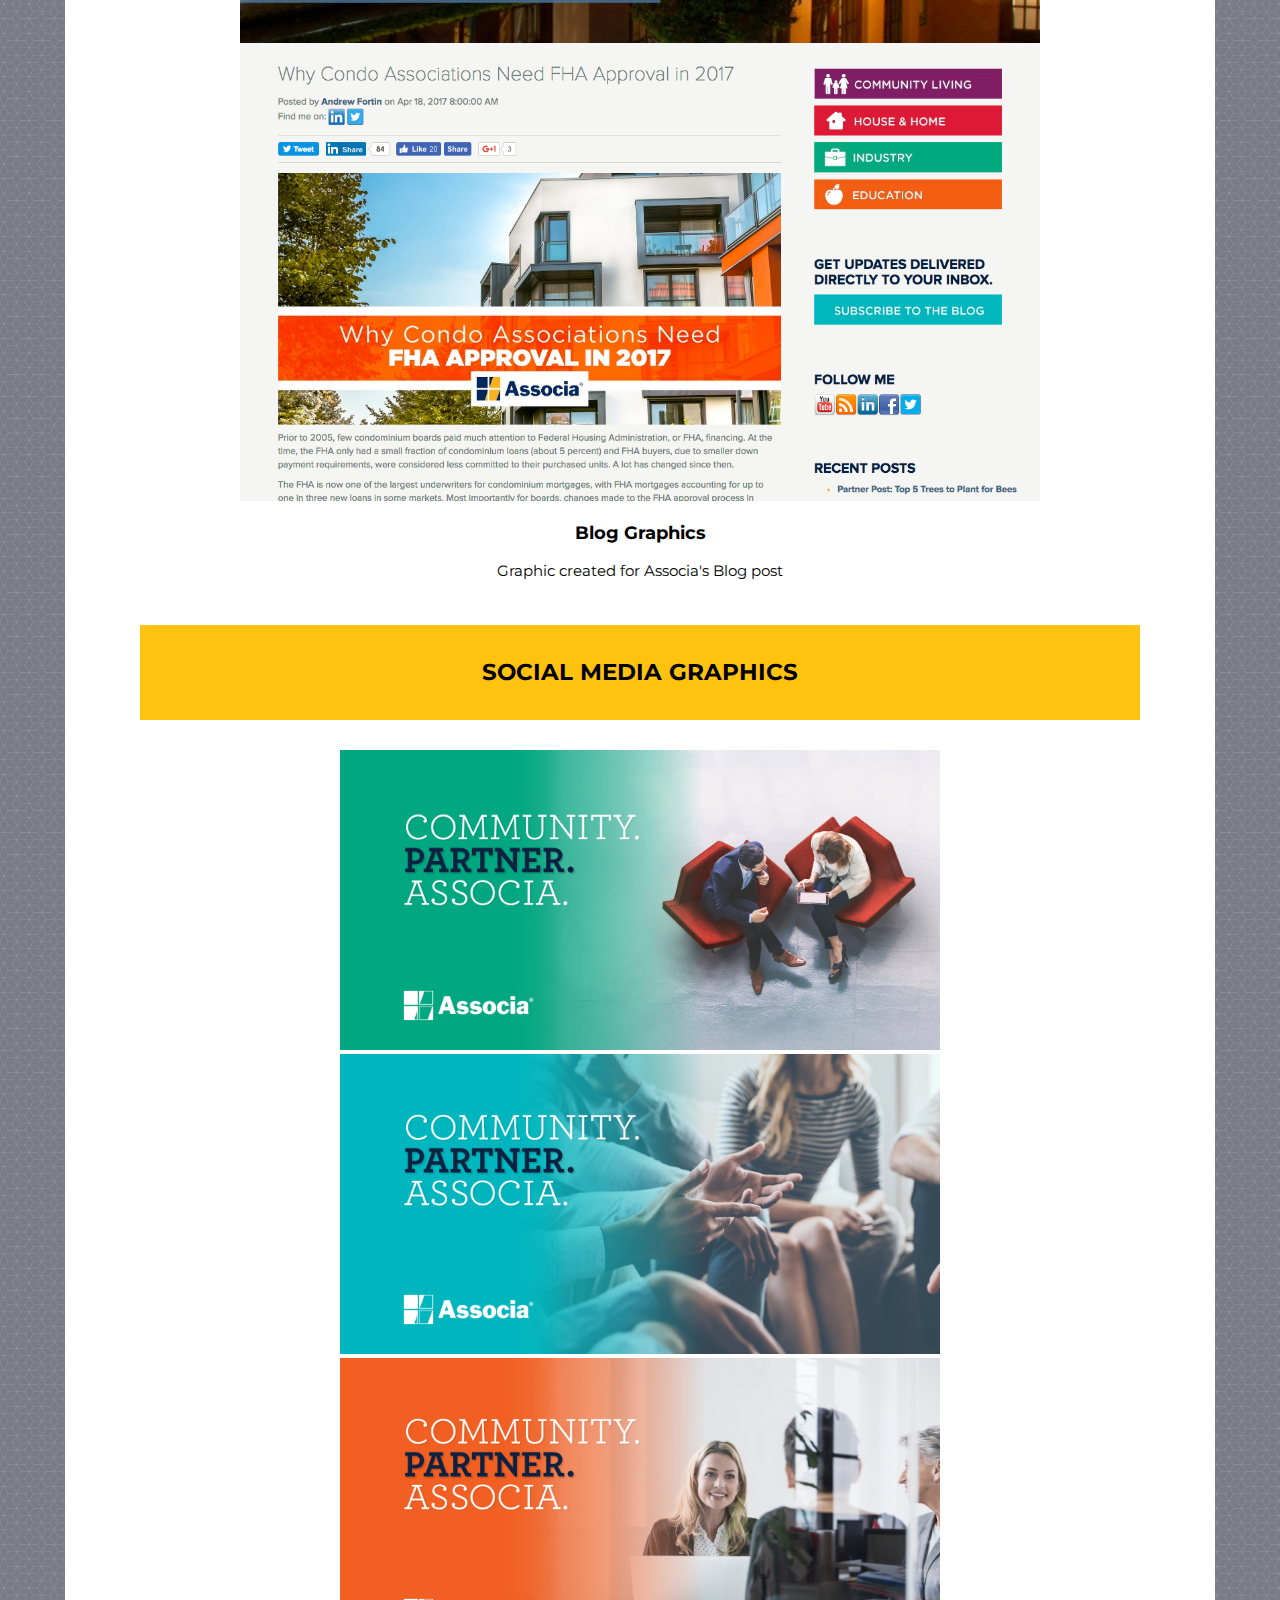
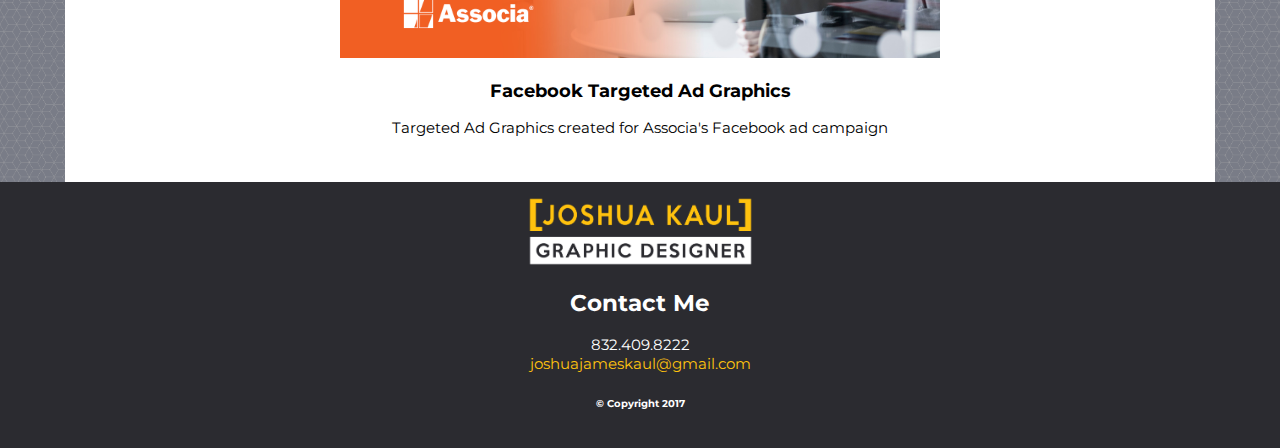
<file: unit_9/digital.html>
<!doctype html>
<html>
<head>
<meta charset="UTF-8">
<meta http-equiv="X-UA-Compatible" content="IE=edge">
<meta name="viewport" content="width=device-width, initial-scale=1">
<title>Joshua Kaul: Graphic Designer</title>
<link href="css/digital_style.css" rel="stylesheet" type="text/css">
</head>
<body>
<nav>
					<a href="index.html"><img id="navlogo" src="images/LogoWhiteMidDarkGrey
					.png"></a>
					<ul>
						<li><a href="portfolio.html">Portfolio</a></li>
						<li><a href="index.html">About</a></li>
						<li><a href="#contact">Contact</a></li>
					</ul>
				</nav>
				
<div id="body">

<div class="category">
<h2>Undercover Boss Collateral</h2>
</div> 
	<div class="card">
		<img src="Portfolio Images/Digital Collateral/MKTG-17-1541_UCB internal graphics3.jpg">
		<img src="Portfolio Images/Digital Collateral/MKTG-17-1541_UCB internal graphics2.jpg">
		<img src="Portfolio Images/Digital Collateral/MKTG-17-1541_UCB internal graphics4.jpg">
		<img src="Portfolio Images/Digital Collateral/MKTG-17-1541_UCB internal graphics5.jpg">


			<h3>Undercover Boss</h3>
			<p>Associa made it TV debut on Friday, May 5th, 2017. I was in charge of creating all of the collateral for our social media platforms. It was a super fun way to show off our company and also get to shine on the national scale. <br>
			Collateral included banner images for Associa's Facebook page, Image posts, and pop up modal graphics for Associa's website the week of the event.</p>
	</div>
<div class="category">
<h2>Web Graphics</h2>
</div> 
	<div class="card">
			<img src="Portfolio Images/Digital Collateral/Screen Shot 2017-05-04 at 1.53.22 PM.png" style="width: 80%">
			<h3>Blog Graphics</h3>
			<p>
				Graphic created for Associa's Blog post 
			</p>
	</div>
	
<div class="category">
<h2>Social Media Graphics</h2>
</div> 
	<div class="card">
			<img src="Portfolio Images/Digital Collateral/MKTG-17-1465_Targeted Ad Graphic_v2.jpg" style="width: 60%">
			<img src="Portfolio Images/Digital Collateral/MKTG-17-1465_Targeted Ad Graphic_v22.jpg" style="width: 60%">
			<img src="Portfolio Images/Digital Collateral/MKTG-17-1465_Targeted Ad Graphic_v23.jpg" style="width: 60%">
			<h3>Facebook Targeted Ad Graphics</h3>
			<p>
				Targeted Ad Graphics created for Associa's Facebook ad campaign
			</p>
	</div>
	

</div>
<footer class="clearfix">
		<a href="index.html"><img id="contact" src="images/LogoFull.png"></a>
		<h2>Contact Me</h2>
		<p>832.409.8222<br>
			<a href="mailto:joshuajameskaul@gmail.com?subject=Graphic Design Quote">joshuajameskaul@gmail.com</a></p>
		<h6>&copy; Copyright 2017</h6>
	</footer>

<button onclick="topFunction()" id="myBtn" title="Go to top">Top</button>
	
<!-- Button Script -->
<script>
// When the user scrolls down 20px from the top of the document, show the button
window.onscroll = function() {scrollFunction()};

function scrollFunction() {
    if (document.body.scrollTop > 20 || document.documentElement.scrollTop > 20) {
        document.getElementById("myBtn").style.display = "block";
    } else {
        document.getElementById("myBtn").style.display = "none";
    }
}

// When the user clicks on the button, scroll to the top of the document
function topFunction() {
    document.body.scrollTop = 0; // For Chrome, Safari and Opera 
    document.documentElement.scrollTop = 0; // For IE and Firefox
}
</script>

</body>
</html>
</file>
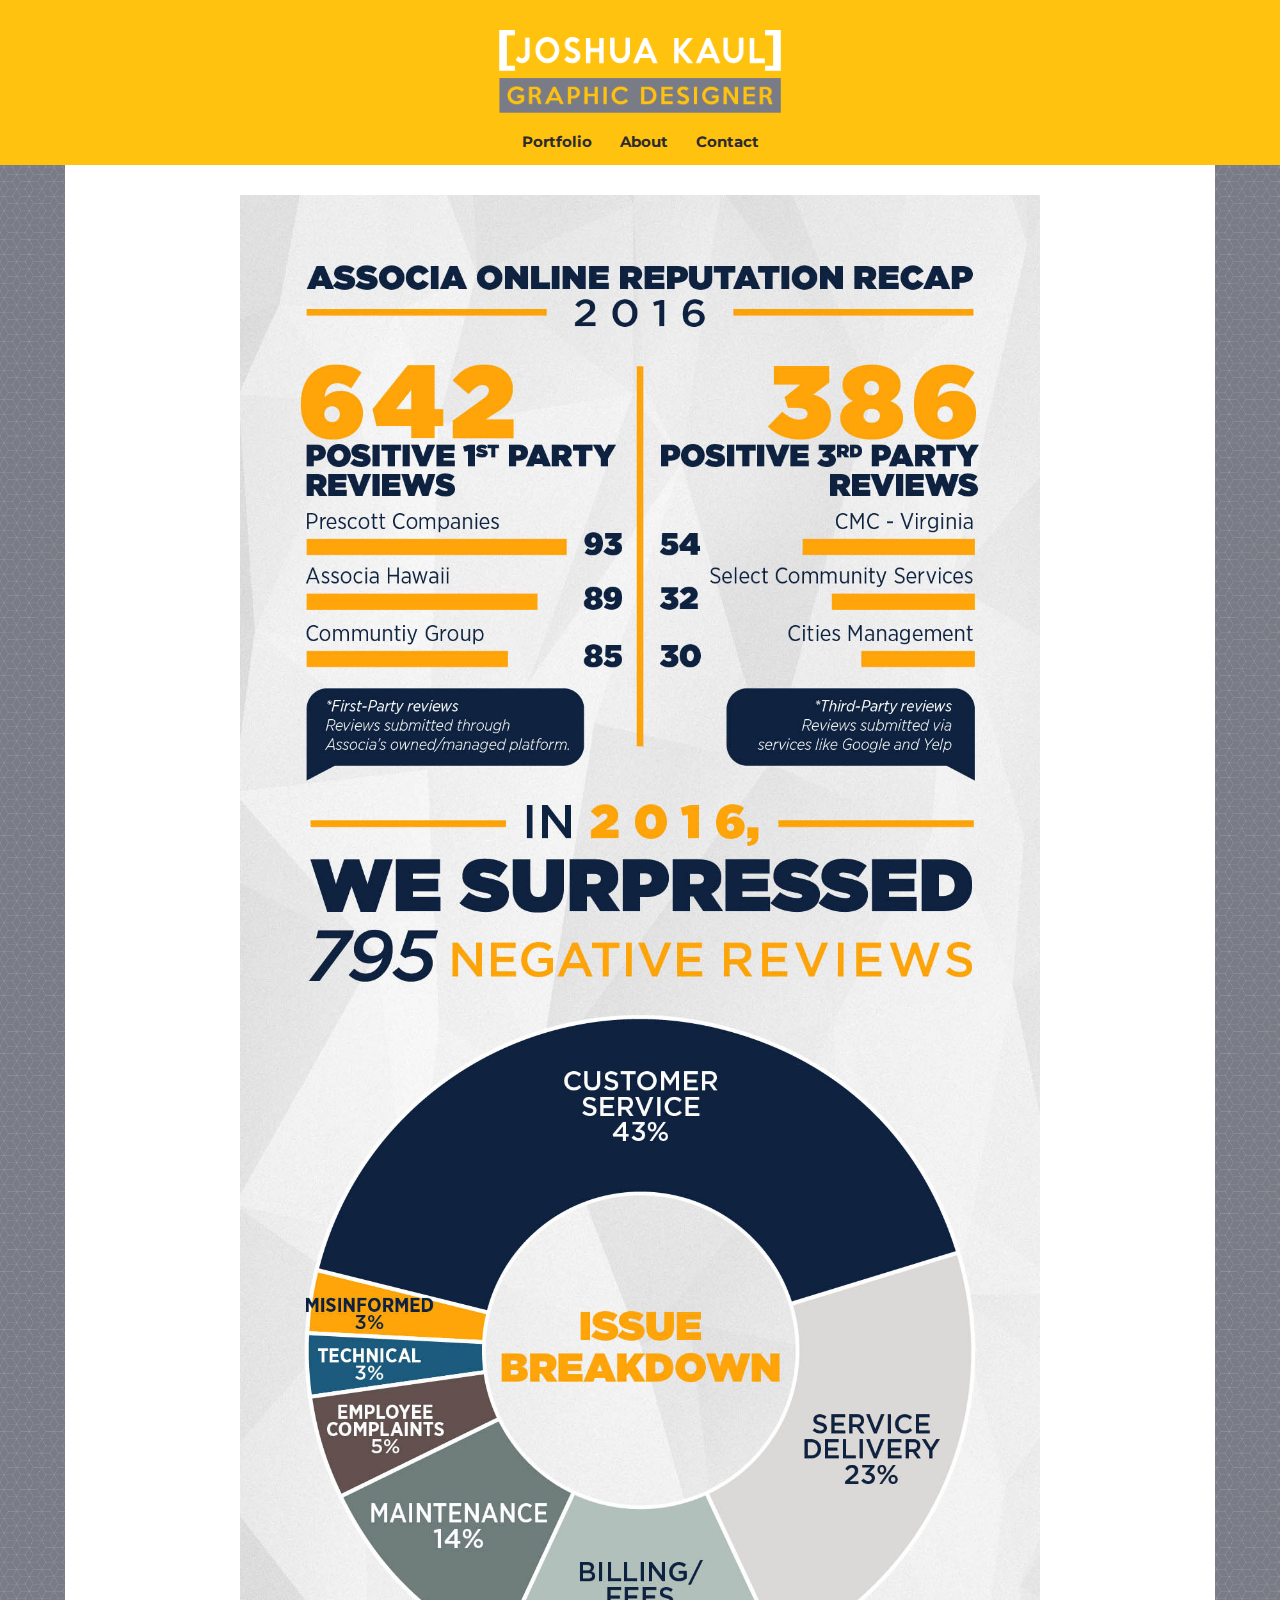
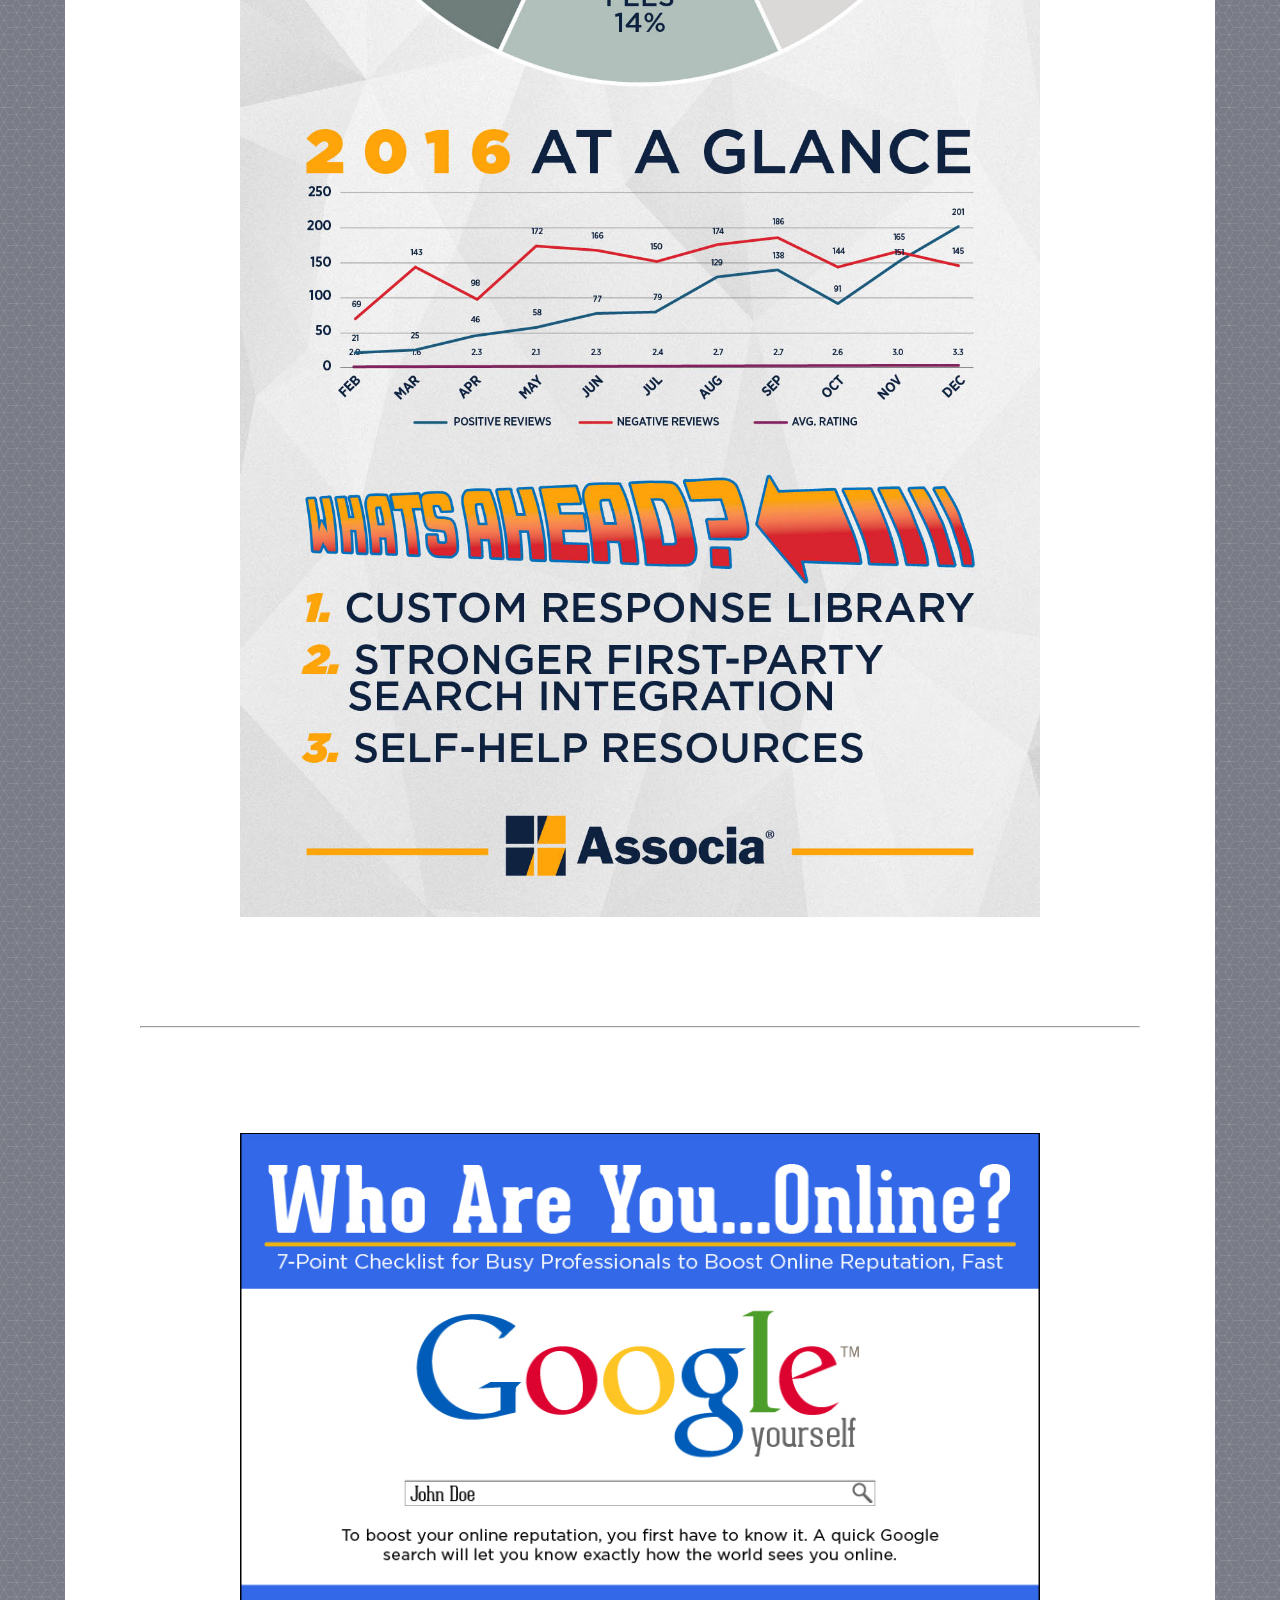
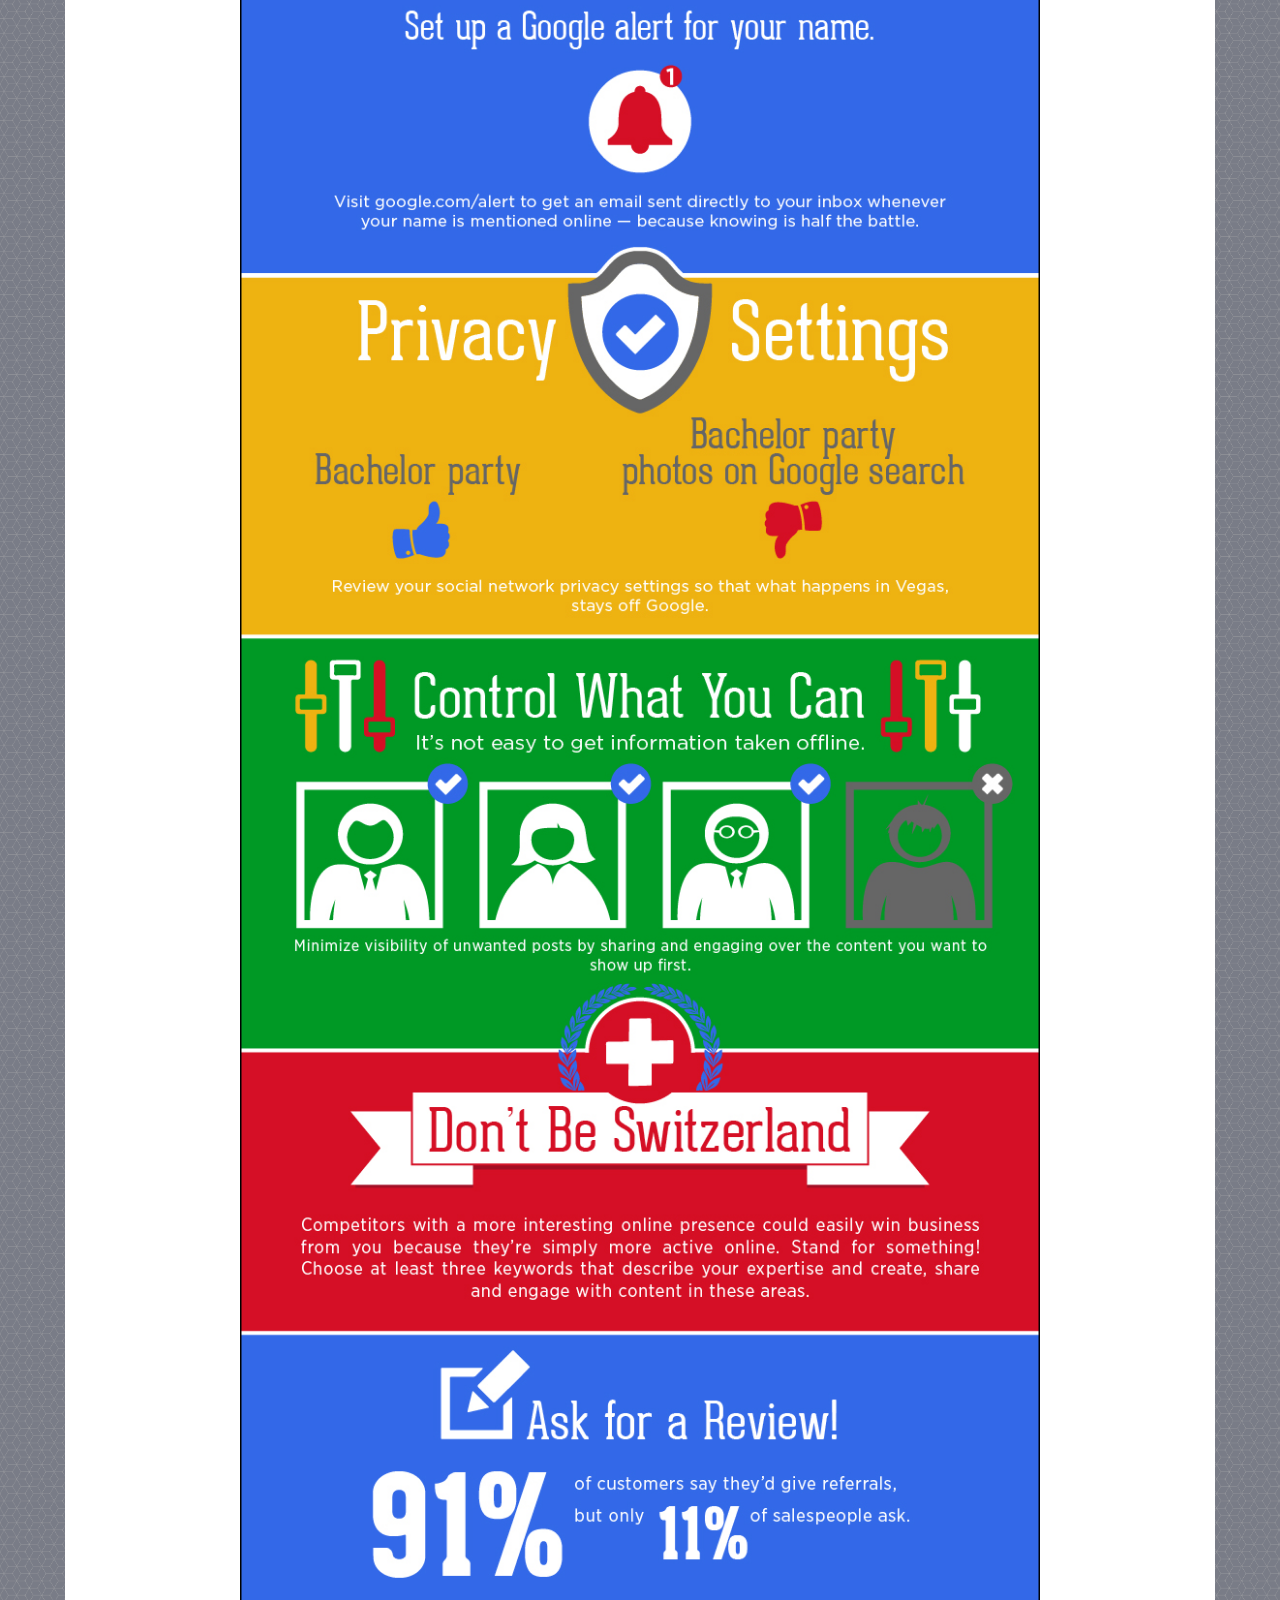
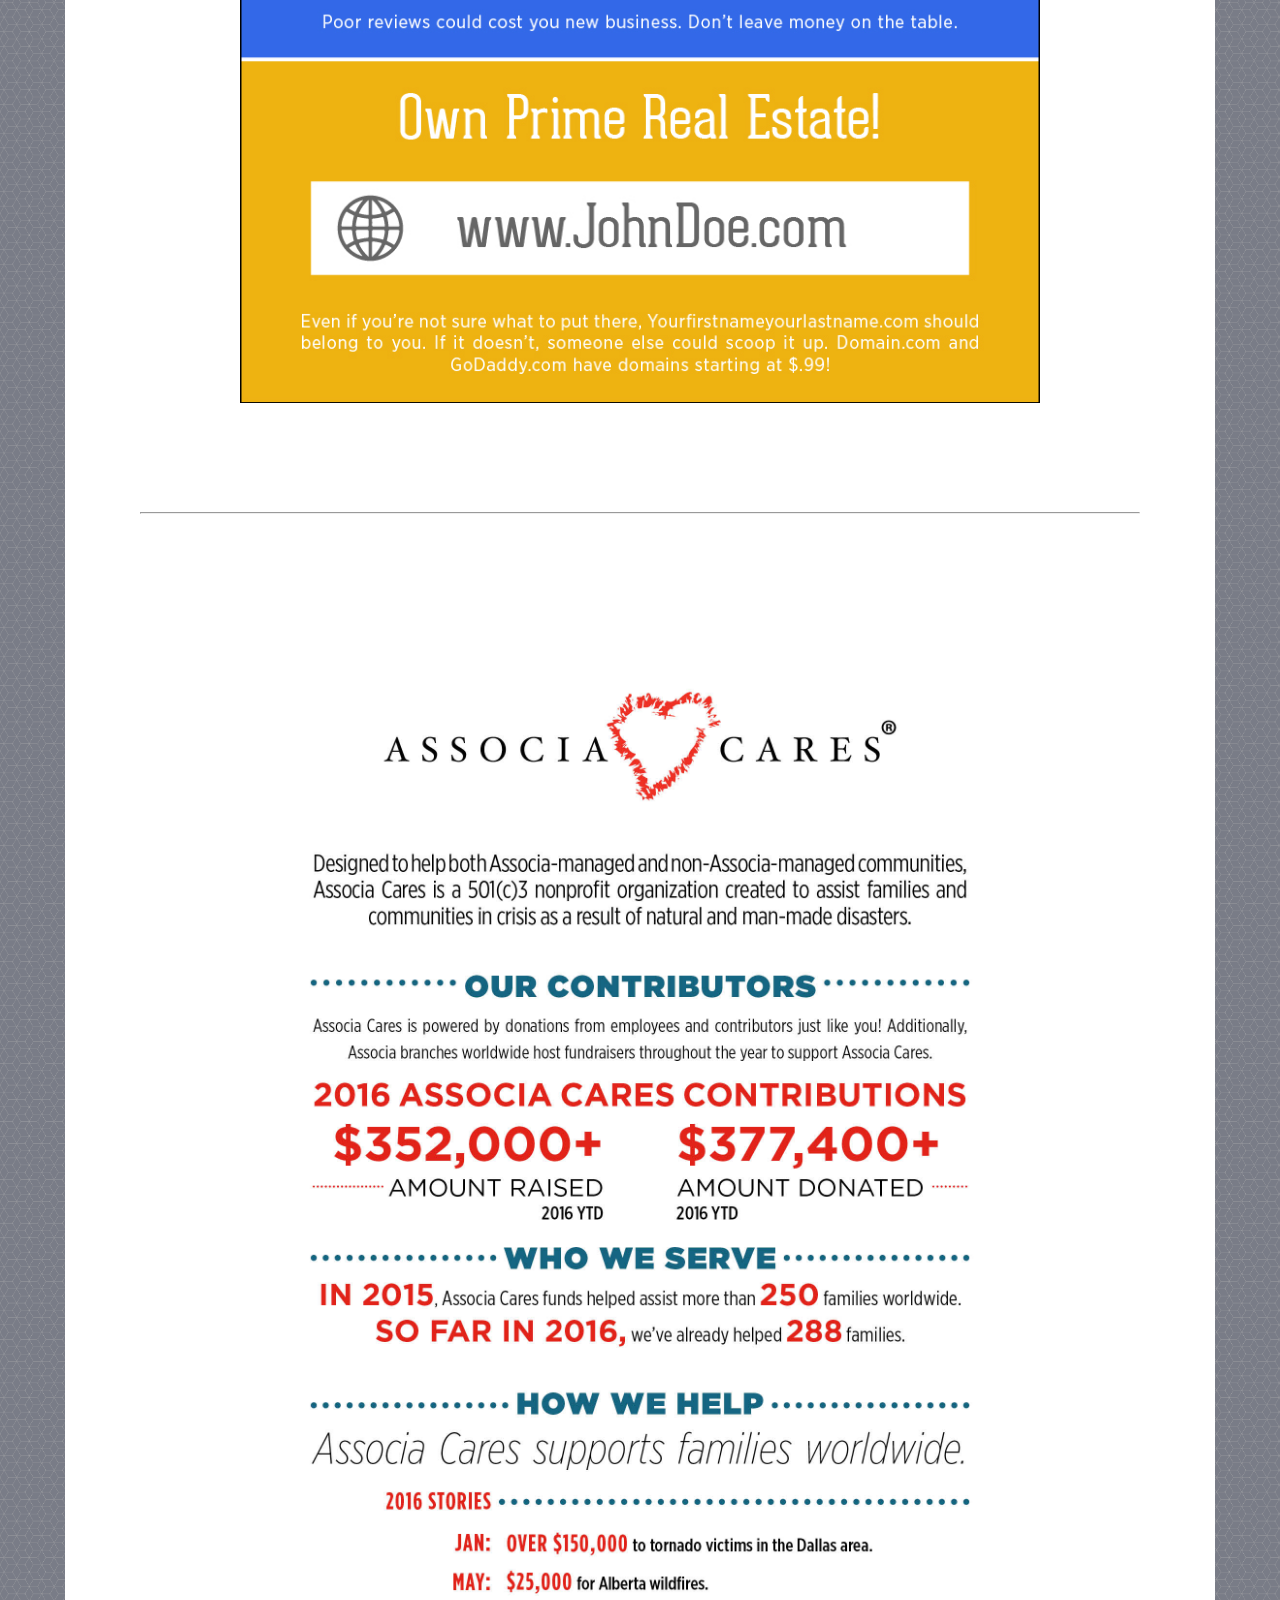
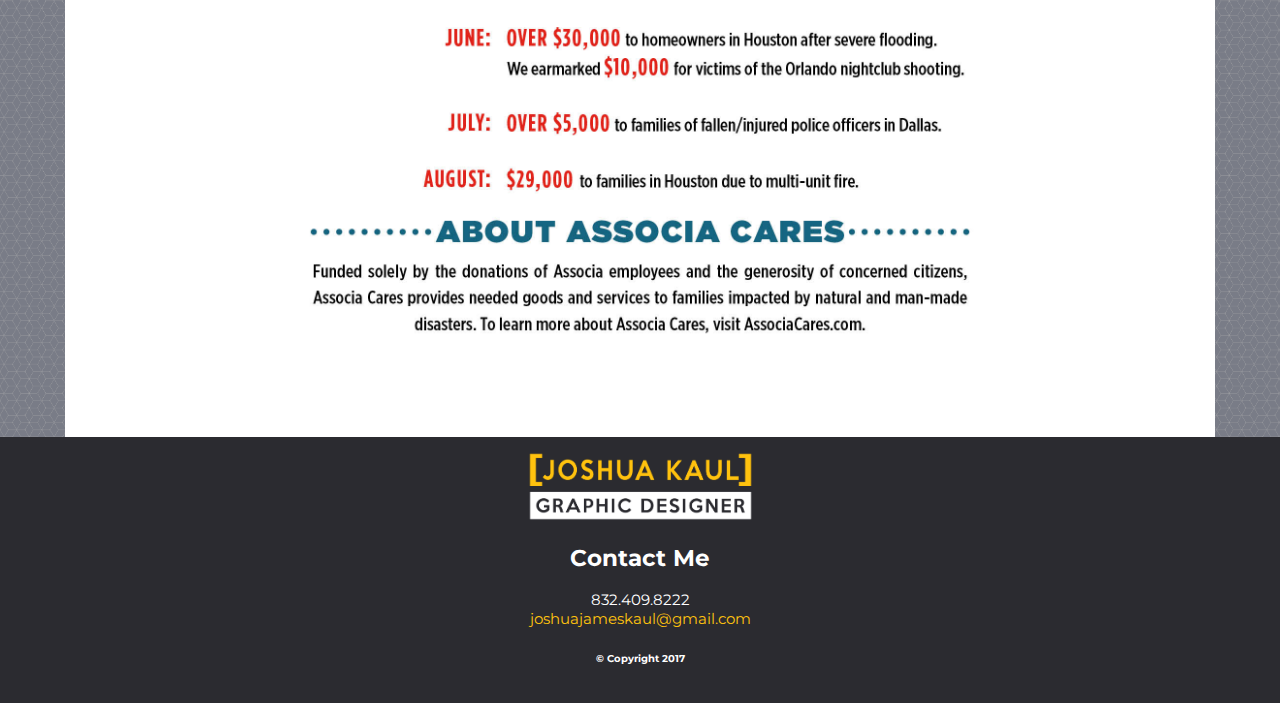
<file: unit_9/infographics.html>
<!doctype html>
<html>
<head>
<meta charset="UTF-8">
<meta http-equiv="X-UA-Compatible" content="IE=edge">
<meta name="viewport" content="width=device-width, initial-scale=1">
<title>Joshua Kaul: Graphic Designer</title>
<link href="css/infographics_style.css" rel="stylesheet" type="text/css">
</head>
<body>
<nav>
					<a href="index.html"><img id="navlogo" src="images/LogoWhiteMidDarkGrey
					.png"></a>
					<ul>
						<li><a href="portfolio.html">Portfolio</a></li>
						<li><a href="index.html">About</a></li>
						<li><a href="#contact">Contact</a></li>
					</ul>
				</nav>
				
<div id="body">
	<div class="card">
		<img src="Portfolio Images/Infographic Designs/MKTG-17-1379_Online Reputation Recap Infographic-01.jpg">
	</div>
		<hr>
	<div class="card">
		<img src="Portfolio Images/Infographic Designs/CORP-15-029b_Email Infographic_v.jpg">
	</div>
		<hr>
	<div class="card">
		<img src="Portfolio Images/Infographic Designs/MKTG-16-955_Q3 Cares Infographic.jpg">
	</div>	
</div>


<footer class="clearfix">
		<a href="index.html"><img id="contact" src="images/LogoFull.png"></a>
		<h2>Contact Me</h2>
		<p>832.409.8222<br>
			<a href="mailto:joshuajameskaul@gmail.com?subject=Graphic Design Quote">joshuajameskaul@gmail.com</a></p>
		<h6>&copy; Copyright 2017</h6>
	</footer>

<button onclick="topFunction()" id="myBtn" title="Go to top">Top</button>
	
<!-- Button Script -->
<script>
// When the user scrolls down 20px from the top of the document, show the button
window.onscroll = function() {scrollFunction()};

function scrollFunction() {
    if (document.body.scrollTop > 20 || document.documentElement.scrollTop > 20) {
        document.getElementById("myBtn").style.display = "block";
    } else {
        document.getElementById("myBtn").style.display = "none";
    }
}

// When the user clicks on the button, scroll to the top of the document
function topFunction() {
    document.body.scrollTop = 0; // For Chrome, Safari and Opera 
    document.documentElement.scrollTop = 0; // For IE and Firefox
}
</script>

</body>
</html>
</file>
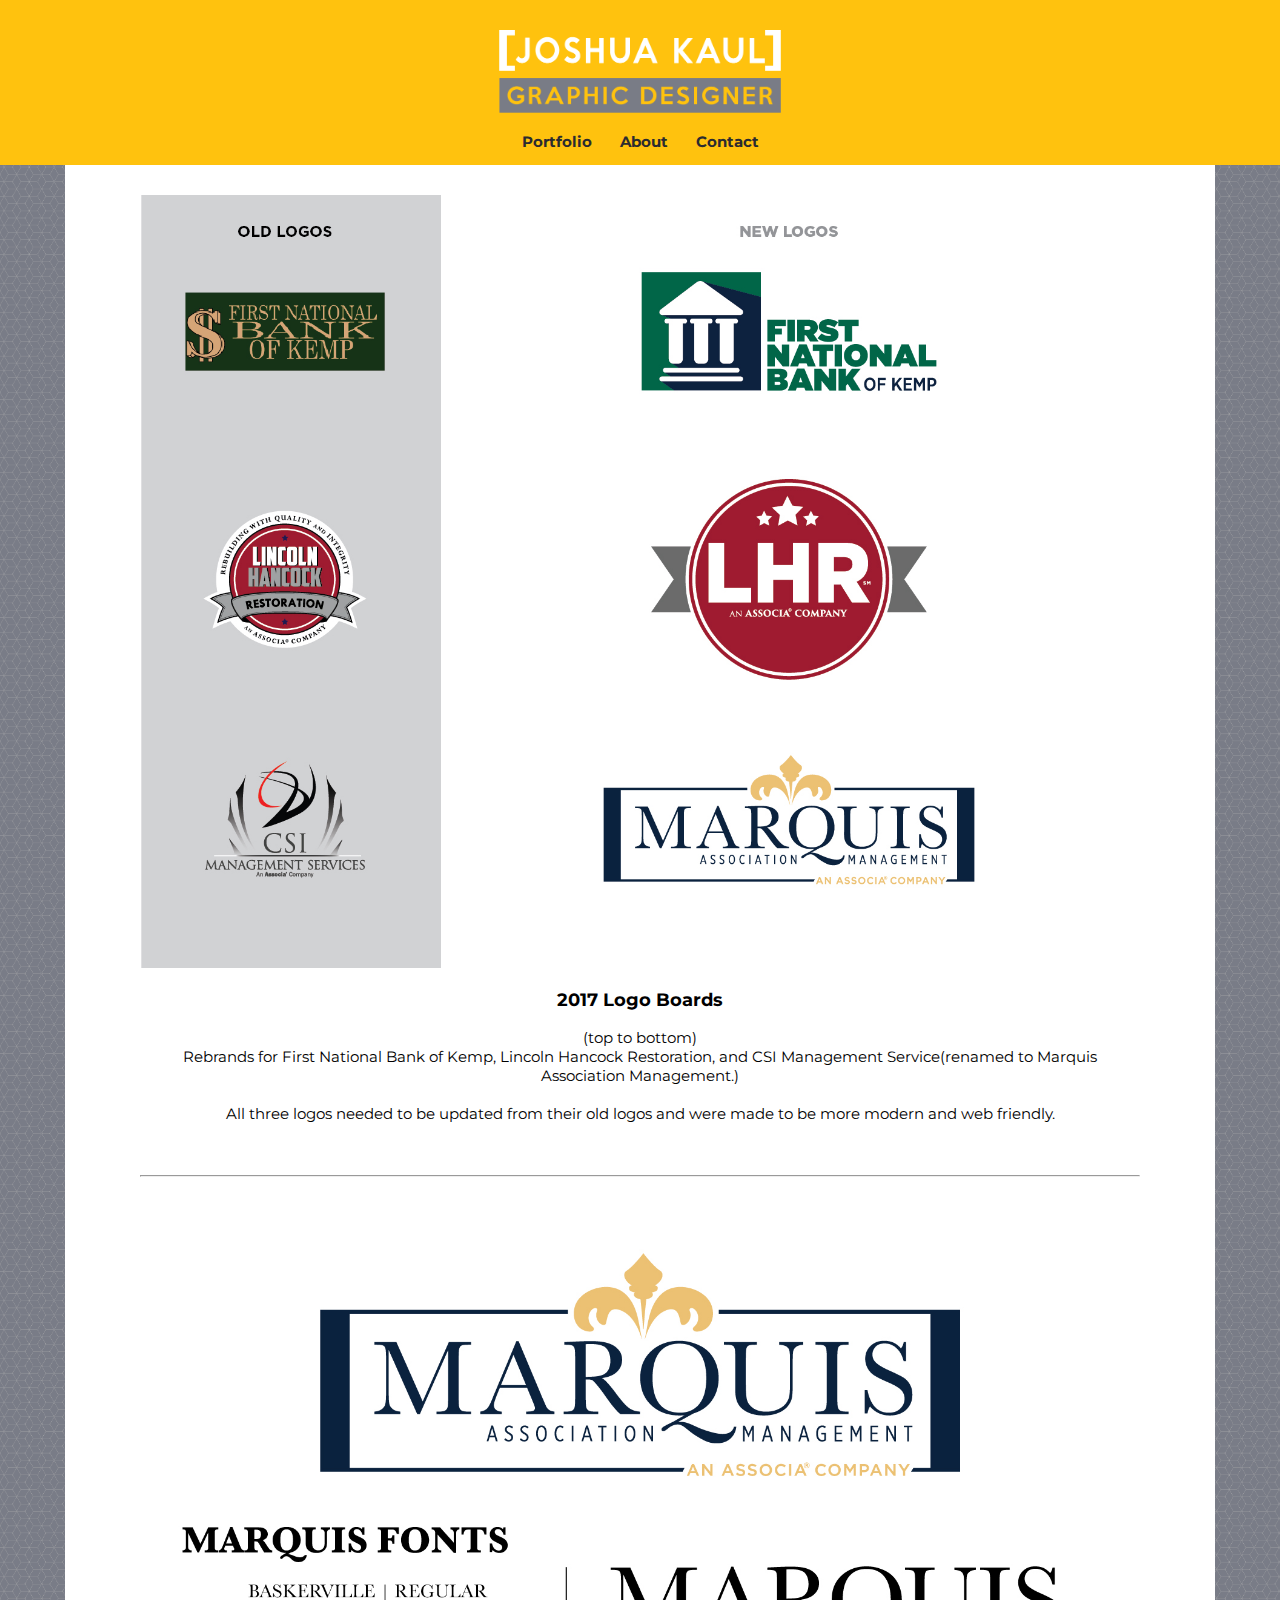
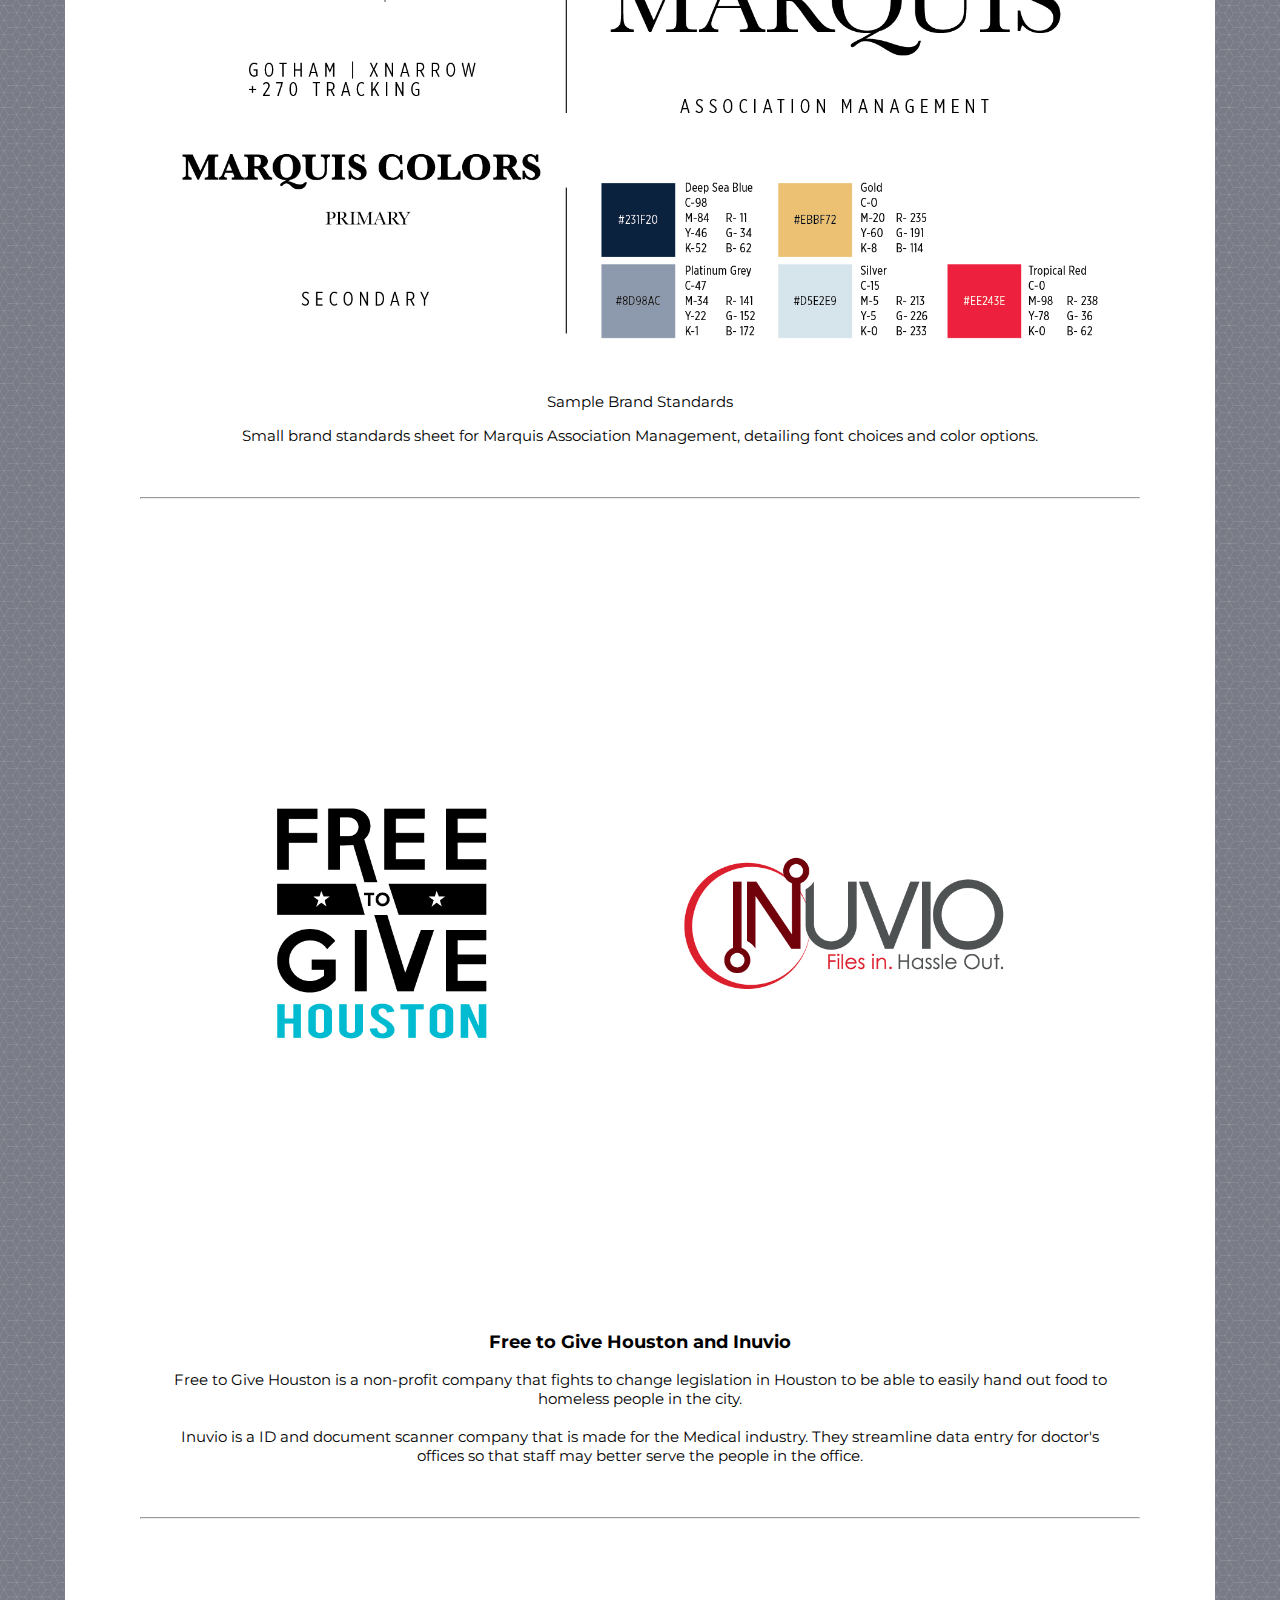
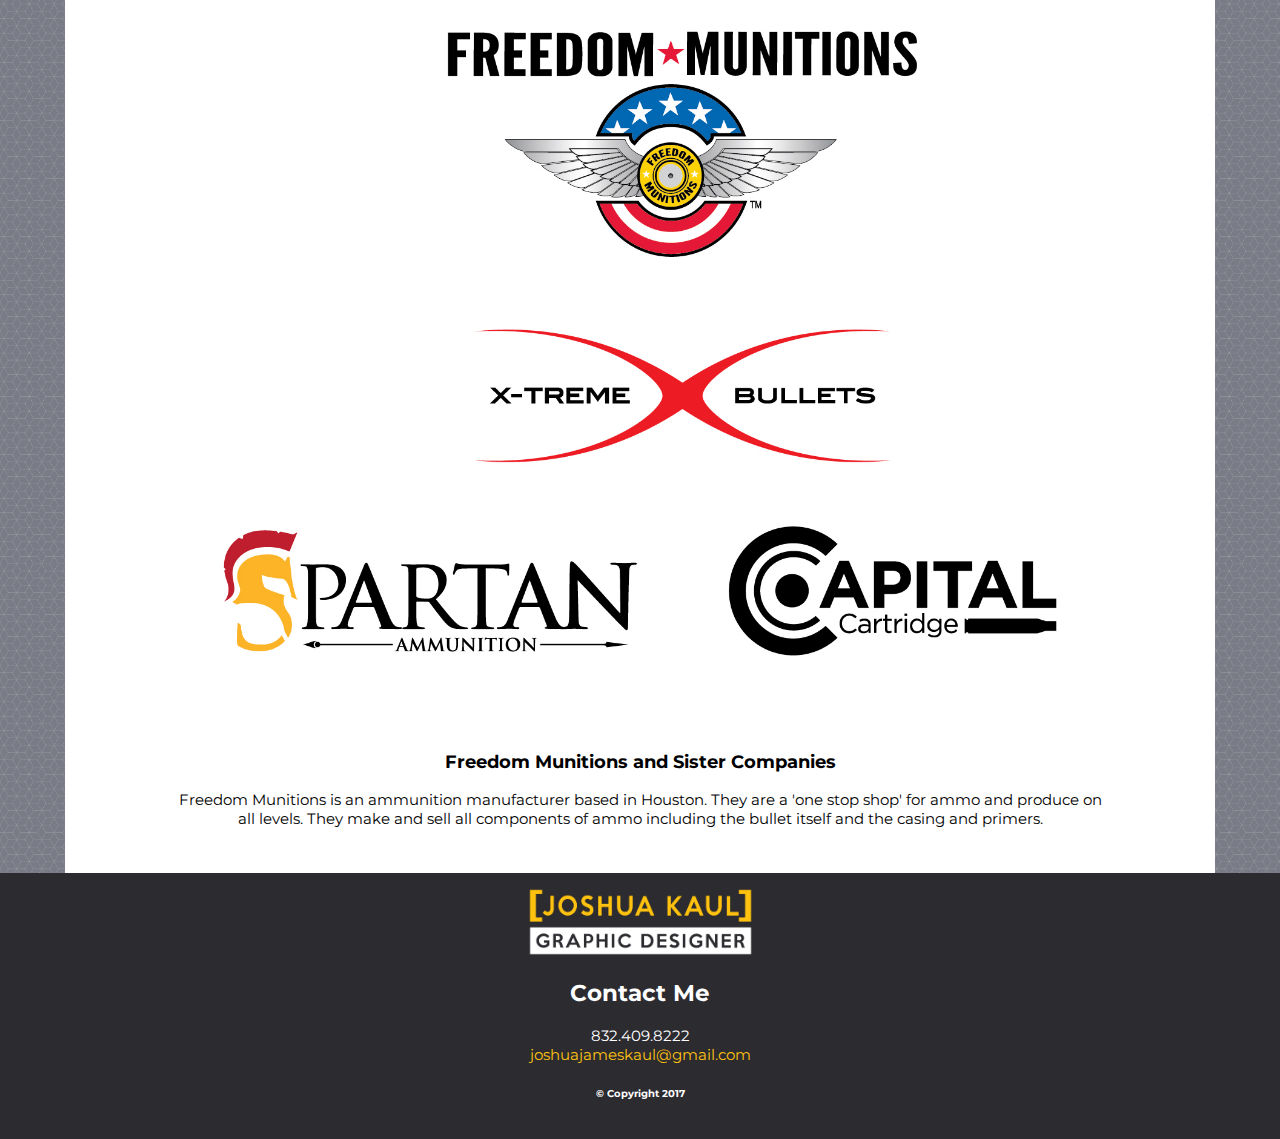
<file: unit_9/Logos.html>
<!doctype html>
<html>
<head>
<meta charset="UTF-8">
<meta http-equiv="X-UA-Compatible" content="IE=edge">
<meta name="viewport" content="width=device-width, initial-scale=1">
<title>Joshua Kaul: Graphic Designer</title>
<link href="css/logo_style.css" rel="stylesheet" type="text/css">
</head>
<body>
<nav>
					<a href="index.html"><img id="navlogo" src="images/LogoWhiteMidDarkGrey
					.png"></a>
					<ul>
						<li><a href="portfolio.html">Portfolio</a></li>
						<li><a href="index.html">About</a></li>
						<li><a href="#contact">Contact</a></li>
					</ul>
				</nav>
				
<div id="body">
	<div class="card">
		<img src="Portfolio Images/Logo Boards/2017 Logo Board-01-01.jpg">
			<h3>2017 Logo Boards</h3>
			<p>(top to bottom)<br>
			Rebrands for First National Bank of Kemp, Lincoln Hancock Restoration, and CSI Management Service(renamed to Marquis Association Management.)<br><br>
			All three logos needed to be updated from their old logos and were made to be more modern and web friendly. </p>
	</div>
	<hr>
	<div class="card">
			<img src="Portfolio Images/Logo Boards/marquis_brandstandardsmanual.jpg"
			<h3>Sample Brand Standards</h3>
			<p>Small brand standards sheet for Marquis Association Management, detailing font choices and color options. </p>
	</div>
	<hr>
	<div class="card">
		<img src="Portfolio Images/Logo Boards/2016 and older Logo Board-02.jpg">
		<h3>Free to Give Houston and Inuvio</h3>
		<p>Free to Give Houston is a non-profit company that fights to change legislation in Houston to be able to easily hand out food to homeless people in the city.<br><br>
		Inuvio is a ID and document scanner company that is made for the Medical industry. They streamline data entry for doctor's offices so that staff may better serve the people in the office.
		</p>
	</div>
	<hr>
	<div class="card">
		<img src="Portfolio Images/Logo Boards/2016 and older Logo Board-01.jpg">
		<h3>Freedom Munitions and Sister Companies</h3>
		<p>Freedom Munitions is an ammunition manufacturer based in Houston. They are a 'one stop shop' for ammo and produce on all levels. They make and sell all components of ammo including the bullet itself and the casing and primers. 
		</p>
	</div>
</div>
	



<footer class="clearfix">
		<a href="index.html"><img id="contact" src="images/LogoFull.png"></a>
		<h2>Contact Me</h2>
		<p>832.409.8222<br>
			<a href="mailto:joshuajameskaul@gmail.com?subject=Graphic Design Quote">joshuajameskaul@gmail.com</a></p>
		<h6>&copy; Copyright 2017</h6>
	</footer>

<button onclick="topFunction()" id="myBtn" title="Go to top">Top</button>
	
<!-- Button Script -->
<script>
// When the user scrolls down 20px from the top of the document, show the button
window.onscroll = function() {scrollFunction()};

function scrollFunction() {
    if (document.body.scrollTop > 20 || document.documentElement.scrollTop > 20) {
        document.getElementById("myBtn").style.display = "block";
    } else {
        document.getElementById("myBtn").style.display = "none";
    }
}

// When the user clicks on the button, scroll to the top of the document
function topFunction() {
    document.body.scrollTop = 0; // For Chrome, Safari and Opera 
    document.documentElement.scrollTop = 0; // For IE and Firefox
}
</script>

</body>
</html>
</file>
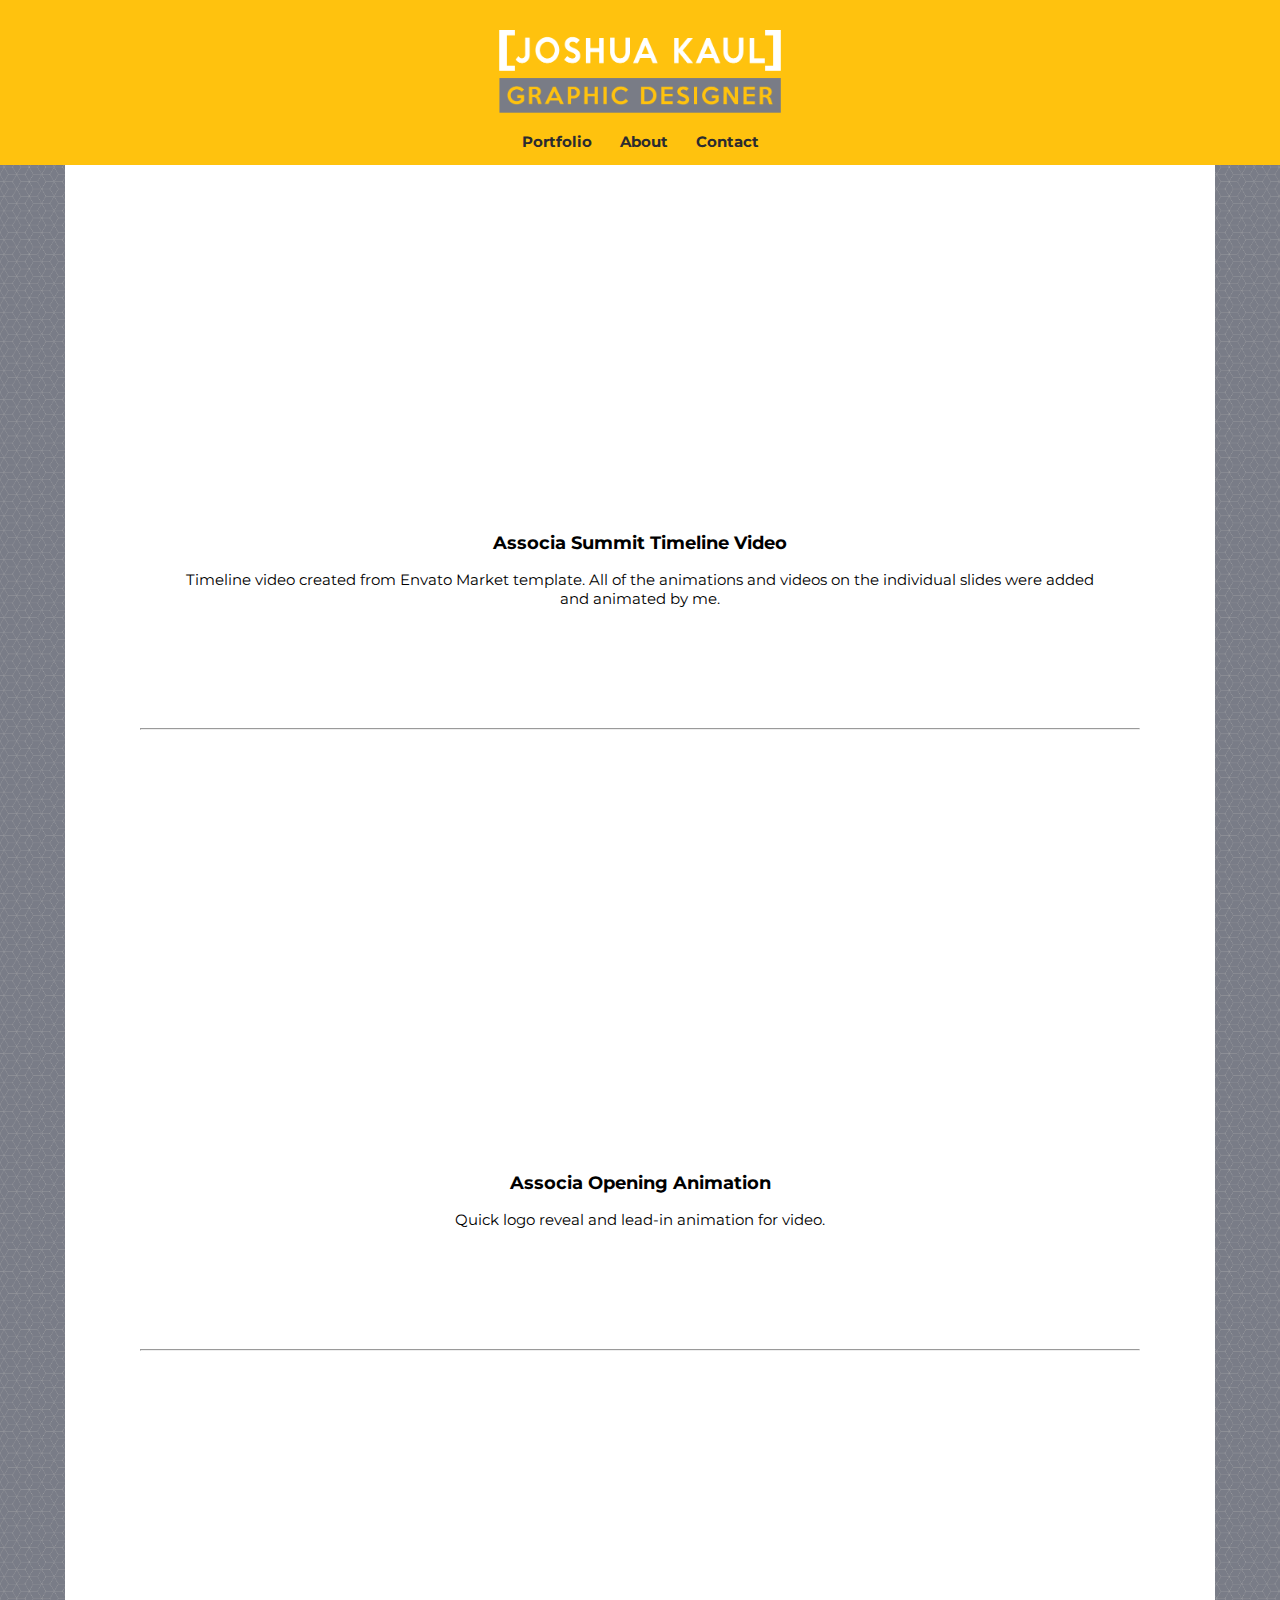
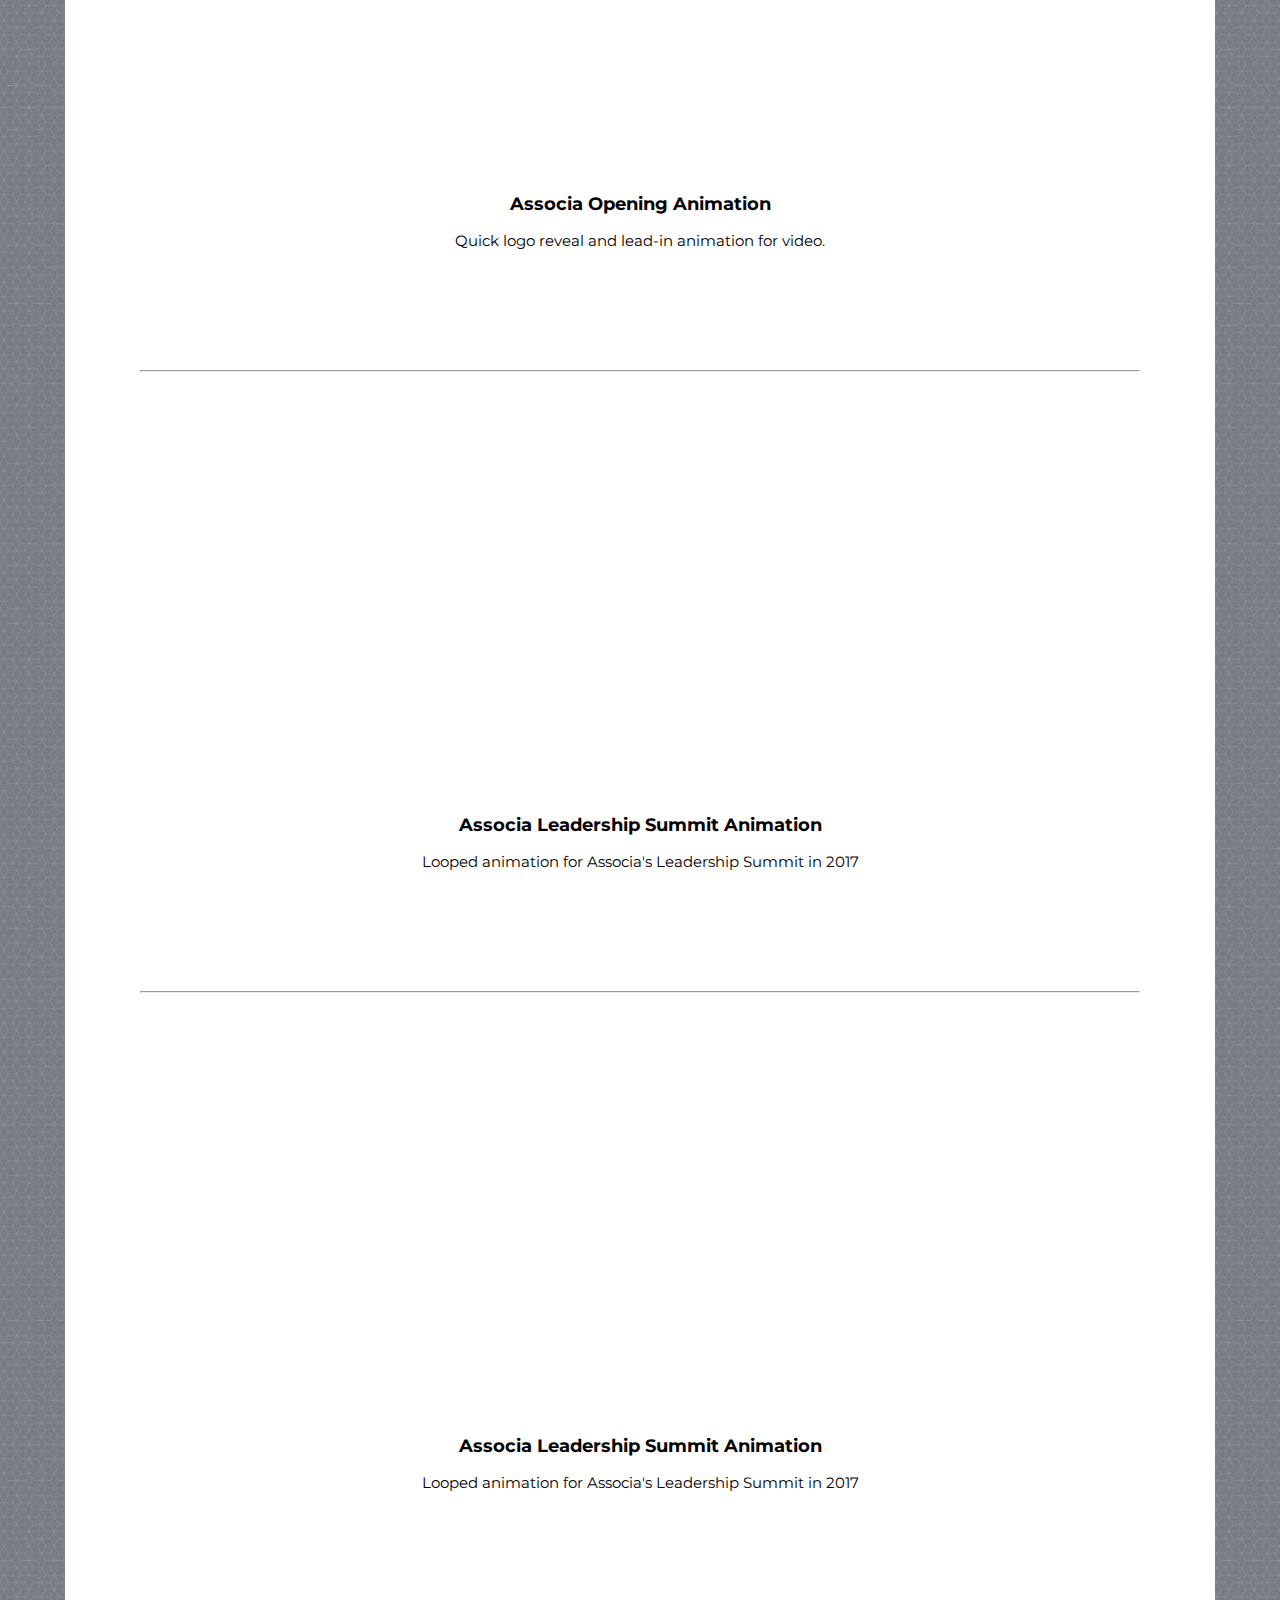
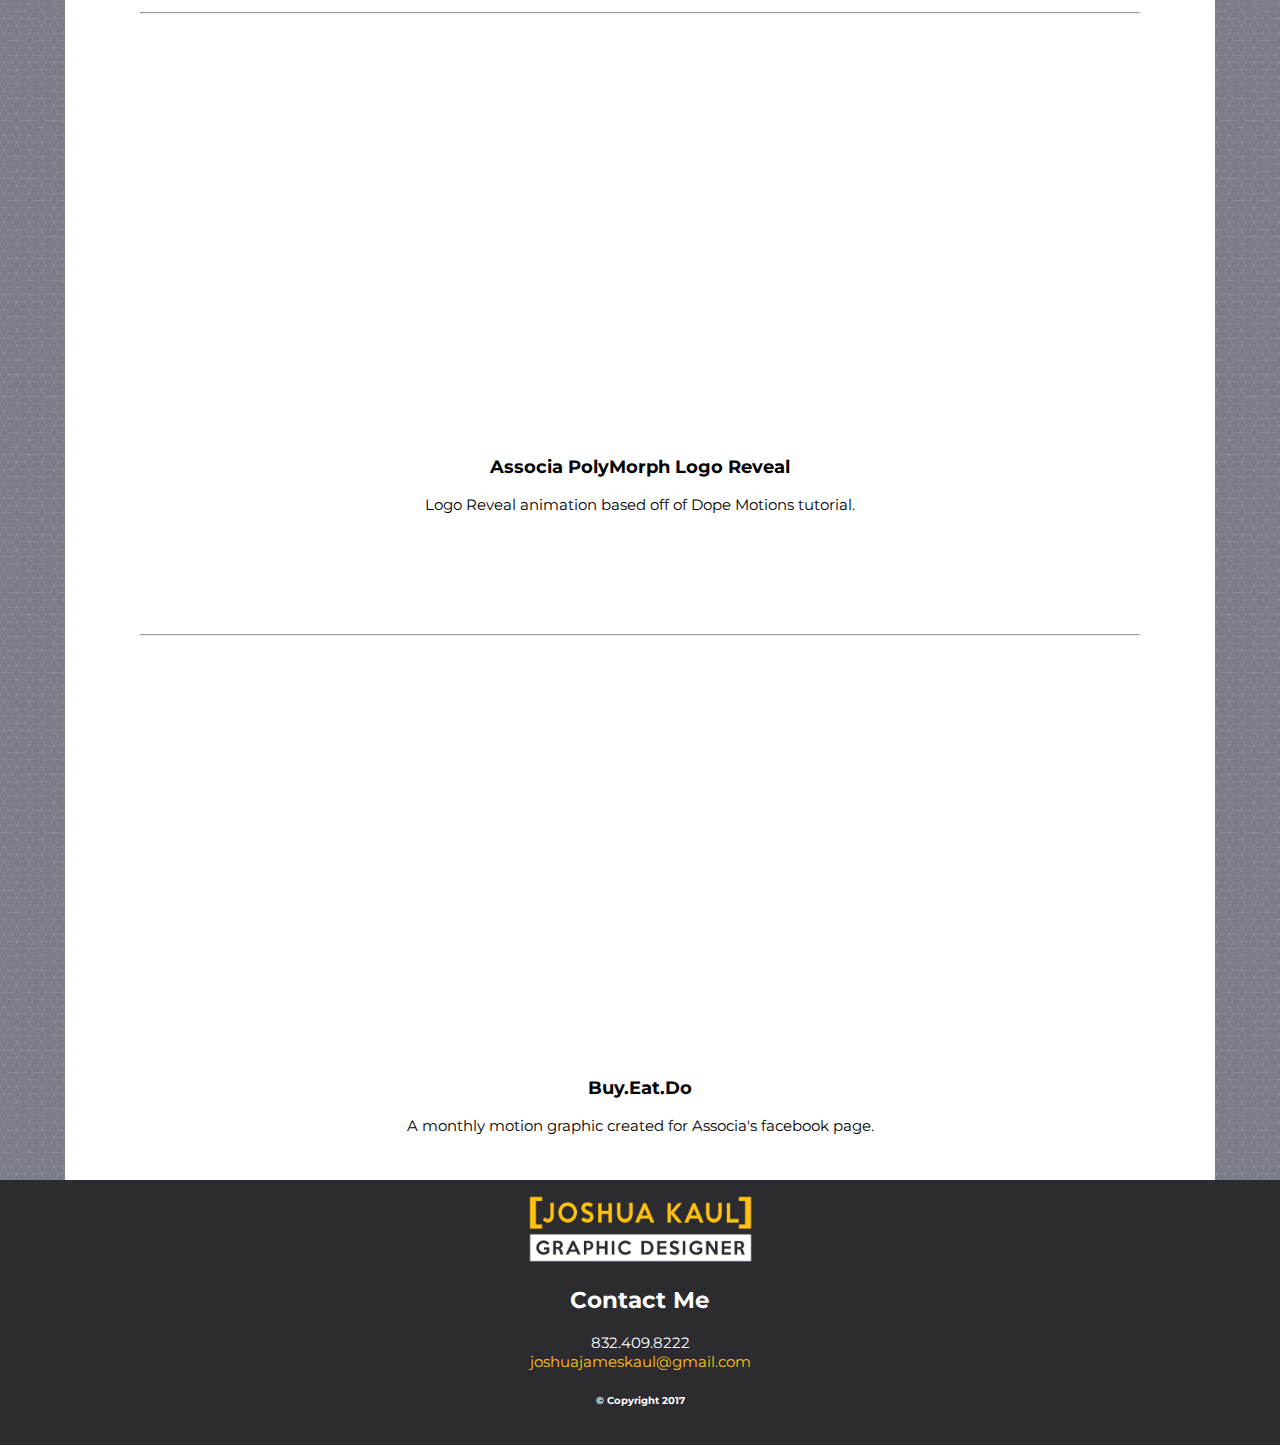
<file: unit_9/mograph.html>
<!doctype html>
<html>
<head>
<meta charset="UTF-8">
<meta http-equiv="X-UA-Compatible" content="IE=edge">
<meta name="viewport" content="width=device-width, initial-scale=1">
<title>Joshua Kaul: Graphic Designer</title>
<link href="css/mograph_style.css" rel="stylesheet" type="text/css">
</head>
<body>
<nav>
					<a href="index.html"><img id="navlogo" src="images/LogoWhiteMidDarkGrey
					.png"></a>
					<ul>
						<li><a href="portfolio.html">Portfolio</a></li>
						<li><a href="index.html">About</a></li>
						<li><a href="#contact">Contact</a></li>
					</ul>
				</nav>
				
<div id="body">
	<div class="card">
		<iframe width="560" height="315" src="https://www.youtube.com/embed/P_P_r5Fao6g" frameborder="0" allowfullscreen></iframe>
		<h3>Associa Summit Timeline Video</h3>
			<p>
				Timeline video created from Envato Market template. All of the animations and videos on the individual slides were added and animated by me. 
			</p>
	</div>
	<hr>
	<div class="card">
		<iframe width="560" height="315" src="https://www.youtube.com/embed/gLZm9fbzOXU" frameborder="0" allowfullscreen></iframe>
		<h3>Associa Opening Animation</h3>
			<p>
				Quick logo reveal and lead-in animation for video.
			</p>
	</div>
	<hr>
	<div class="card">
		<iframe width="560" height="315" src="https://www.youtube.com/embed/V-JZcP8YCiw" frameborder="0" allowfullscreen></iframe>
		<h3>Associa Opening Animation</h3>
			<p>
				Quick logo reveal and lead-in animation for video.
			</p>
	</div>
	<hr>
	<div class="card">
		<iframe width="560" height="315" src="https://www.youtube.com/embed/sPVgEbIfPpI" frameborder="0" allowfullscreen></iframe>
		<h3>Associa Leadership Summit Animation</h3>
			<p>
				Looped animation for Associa's Leadership Summit in 2017
			</p>
	</div>
	<hr>
	<div class="card">
		<iframe width="560" height="315" src="https://www.youtube.com/embed/_od-6x5jOyo" frameborder="0" allowfullscreen></iframe>
		<h3>Associa Leadership Summit Animation</h3>
			<p>
				Looped animation for Associa's Leadership Summit in 2017
			</p>
	</div>
	<hr>
	
	<div class="card">
		<iframe width="560" height="315" src="https://www.youtube.com/embed/C0XSyqpFxzc" frameborder="0" allowfullscreen></iframe>
		<h3>Associa PolyMorph Logo Reveal</h3>
			<p>
				Logo Reveal animation based off of Dope Motions tutorial.
			</p>
	</div>
	<hr>
	<div class="card">
		<iframe width="560" height="315" src="https://www.youtube.com/embed/9Dp6aabvc_8" frameborder="0" allowfullscreen></iframe>
		<h3>Buy.Eat.Do</h3>
			<p>
				A monthly motion graphic created for Associa's facebook page. 
			</p>
	</div>
</div>


<footer class="clearfix">
		<a href="index.html"><img id="contact" src="images/LogoFull.png"></a>
		<h2>Contact Me</h2>
		<p>832.409.8222<br>
			<a href="mailto:joshuajameskaul@gmail.com?subject=Graphic Design Quote">joshuajameskaul@gmail.com</a></p>
		<h6>&copy; Copyright 2017</h6>
	</footer>

<button onclick="topFunction()" id="myBtn" title="Go to top">Top</button>
	
<!-- Button Script -->
<script>
// When the user scrolls down 20px from the top of the document, show the button
window.onscroll = function() {scrollFunction()};

function scrollFunction() {
    if (document.body.scrollTop > 20 || document.documentElement.scrollTop > 20) {
        document.getElementById("myBtn").style.display = "block";
    } else {
        document.getElementById("myBtn").style.display = "none";
    }
}

// When the user clicks on the button, scroll to the top of the document
function topFunction() {
    document.body.scrollTop = 0; // For Chrome, Safari and Opera 
    document.documentElement.scrollTop = 0; // For IE and Firefox
}
</script>

</body>
</html>
</file>
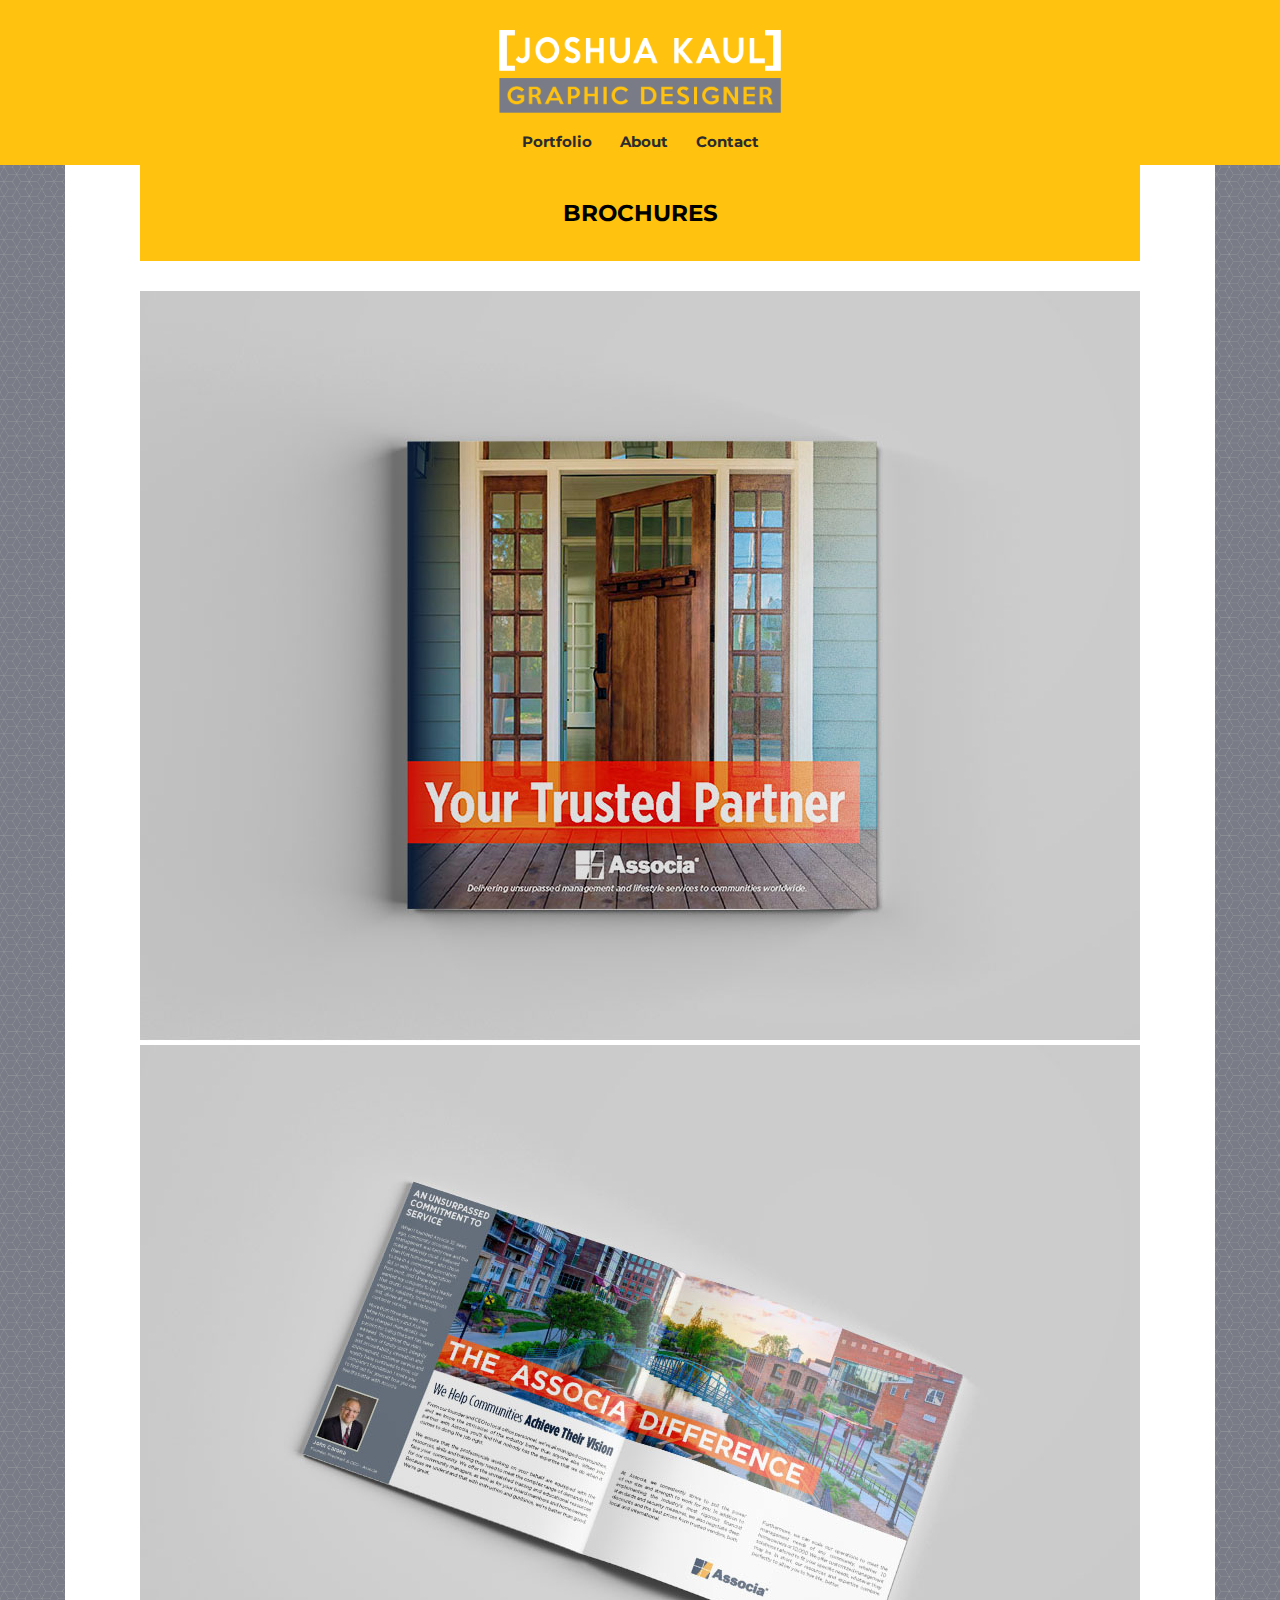
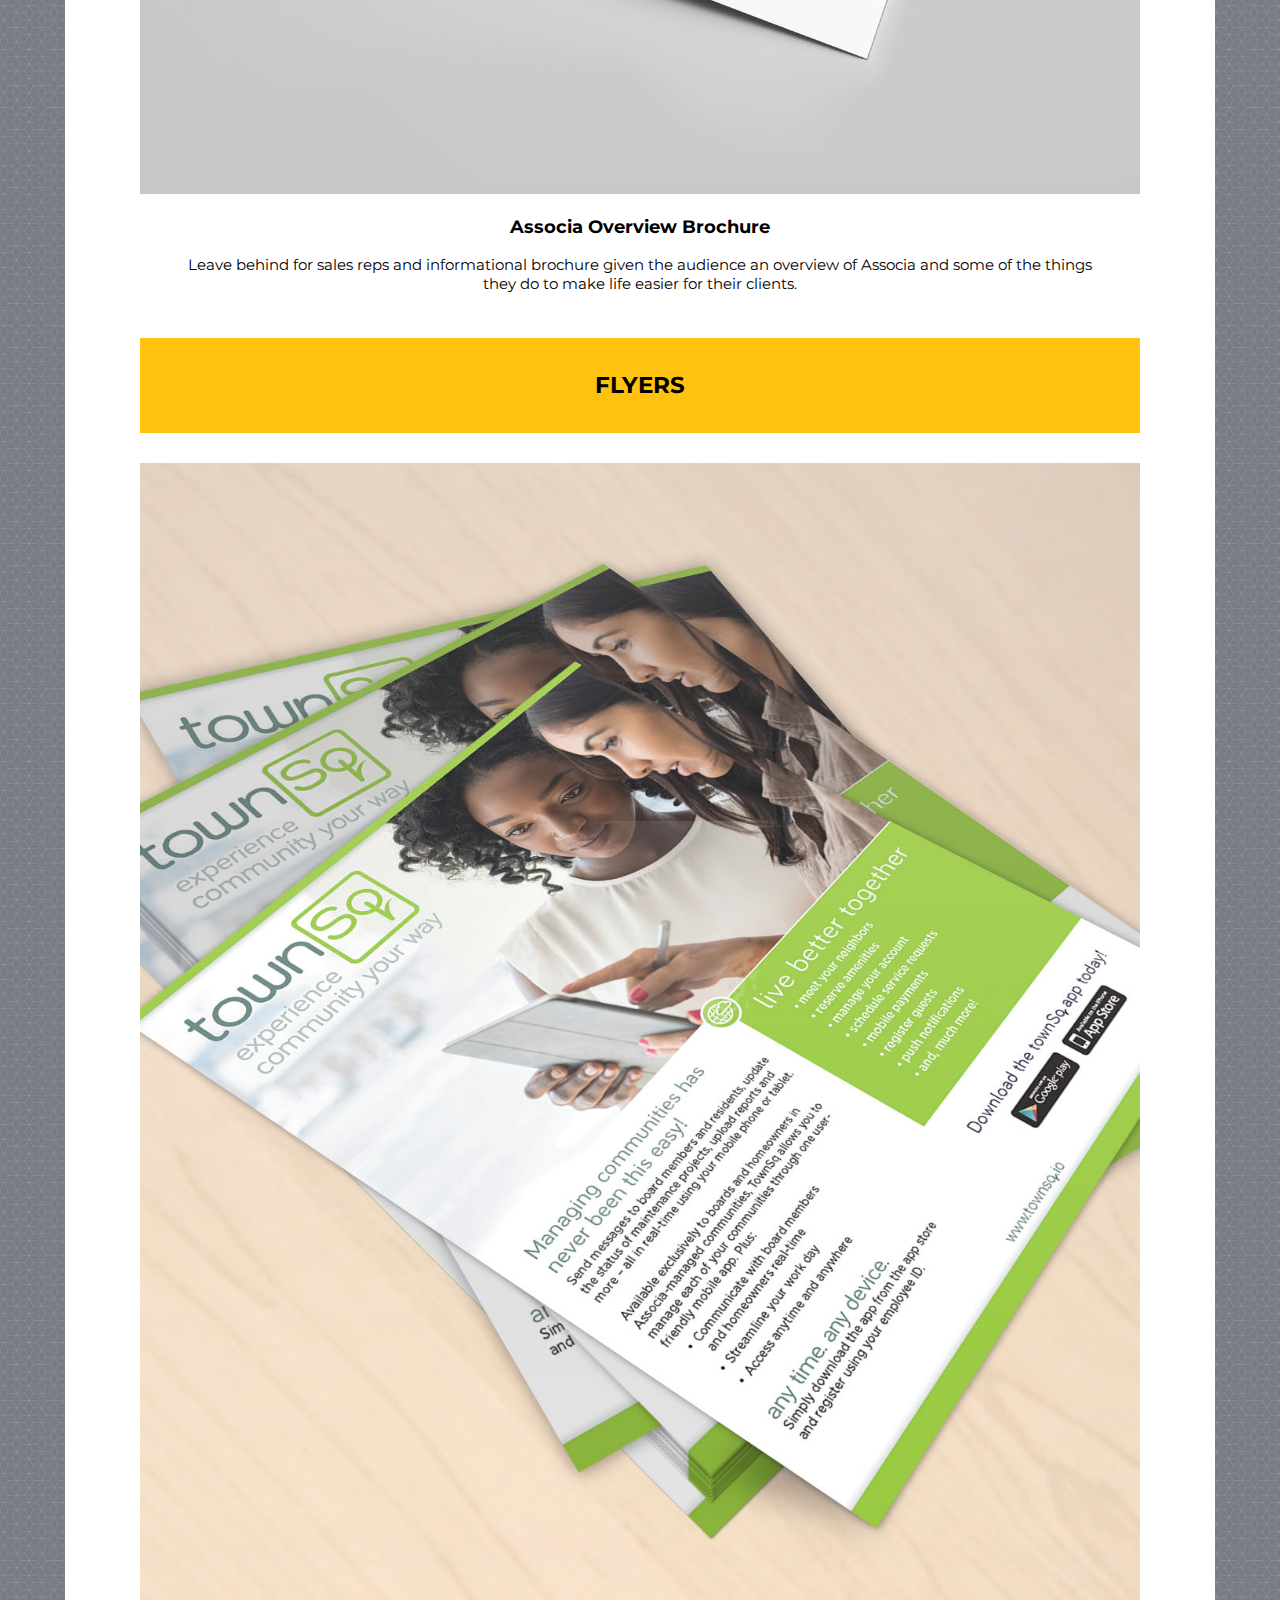
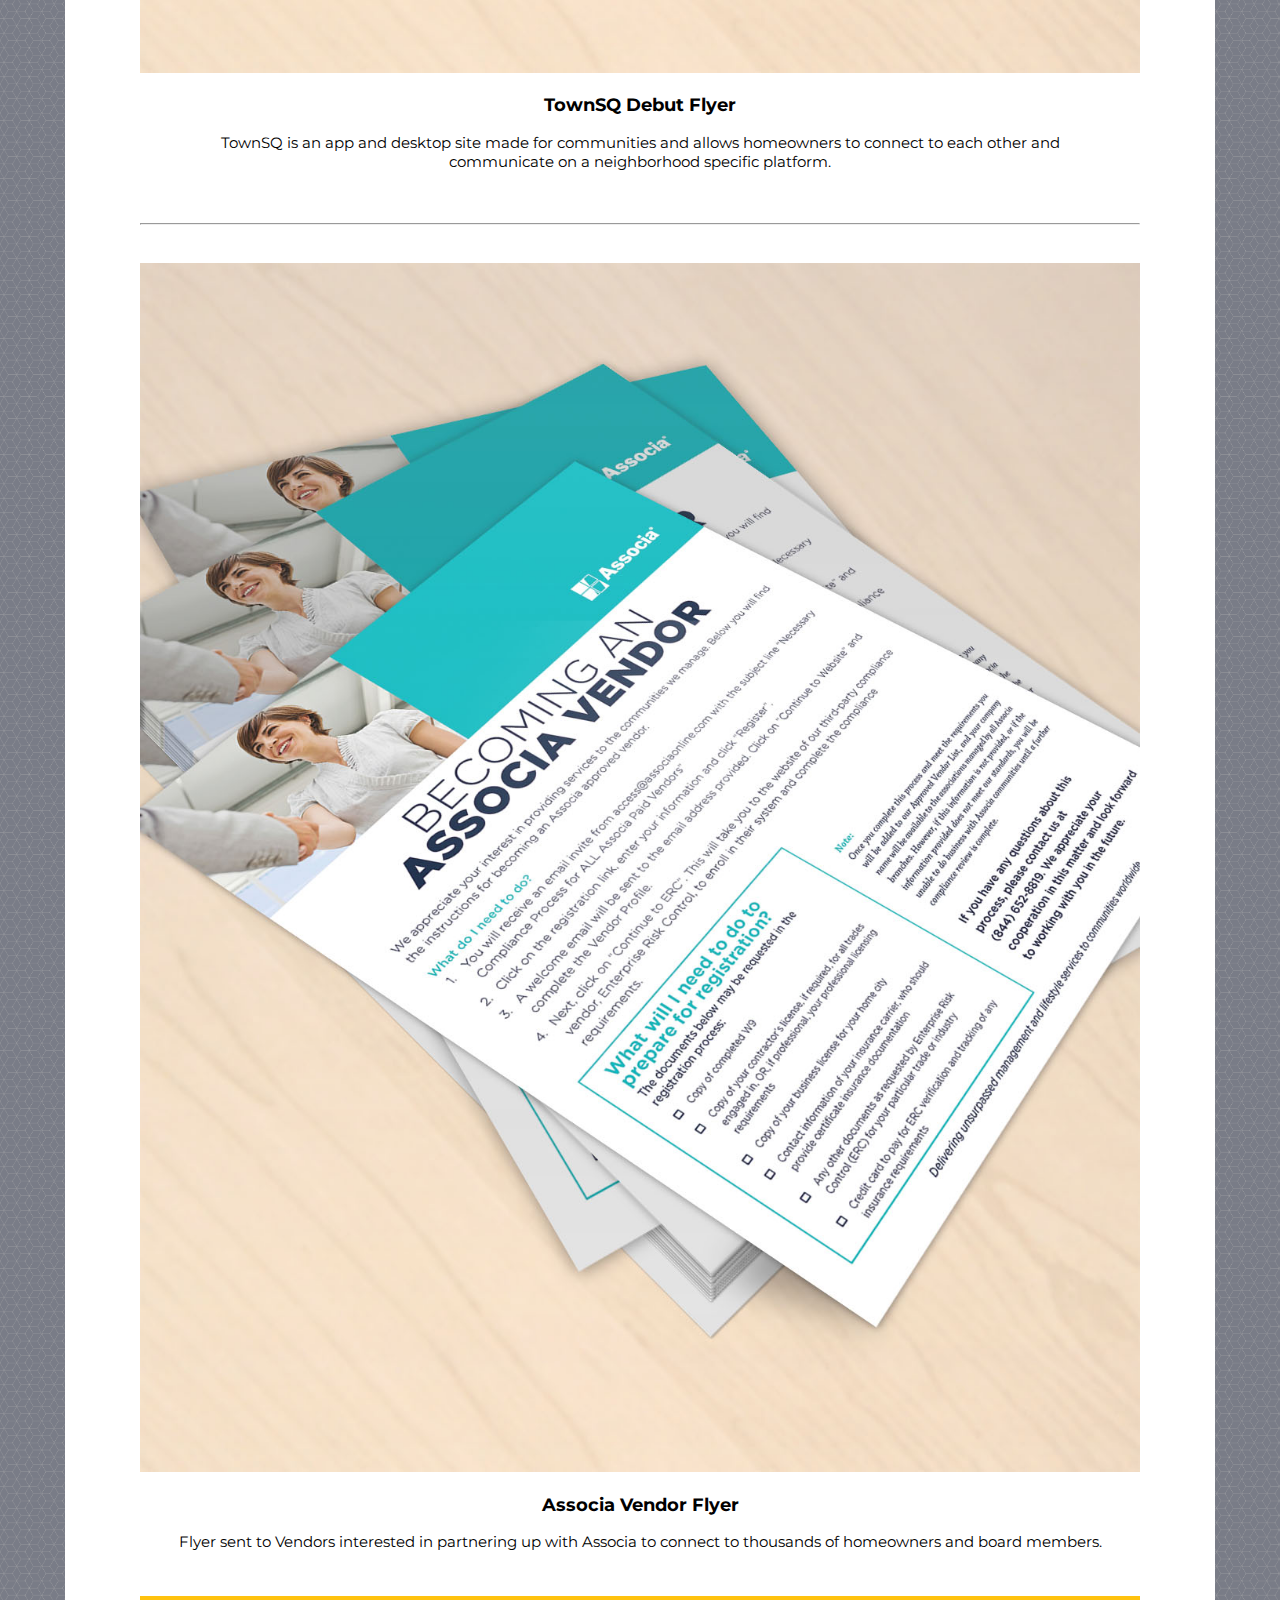
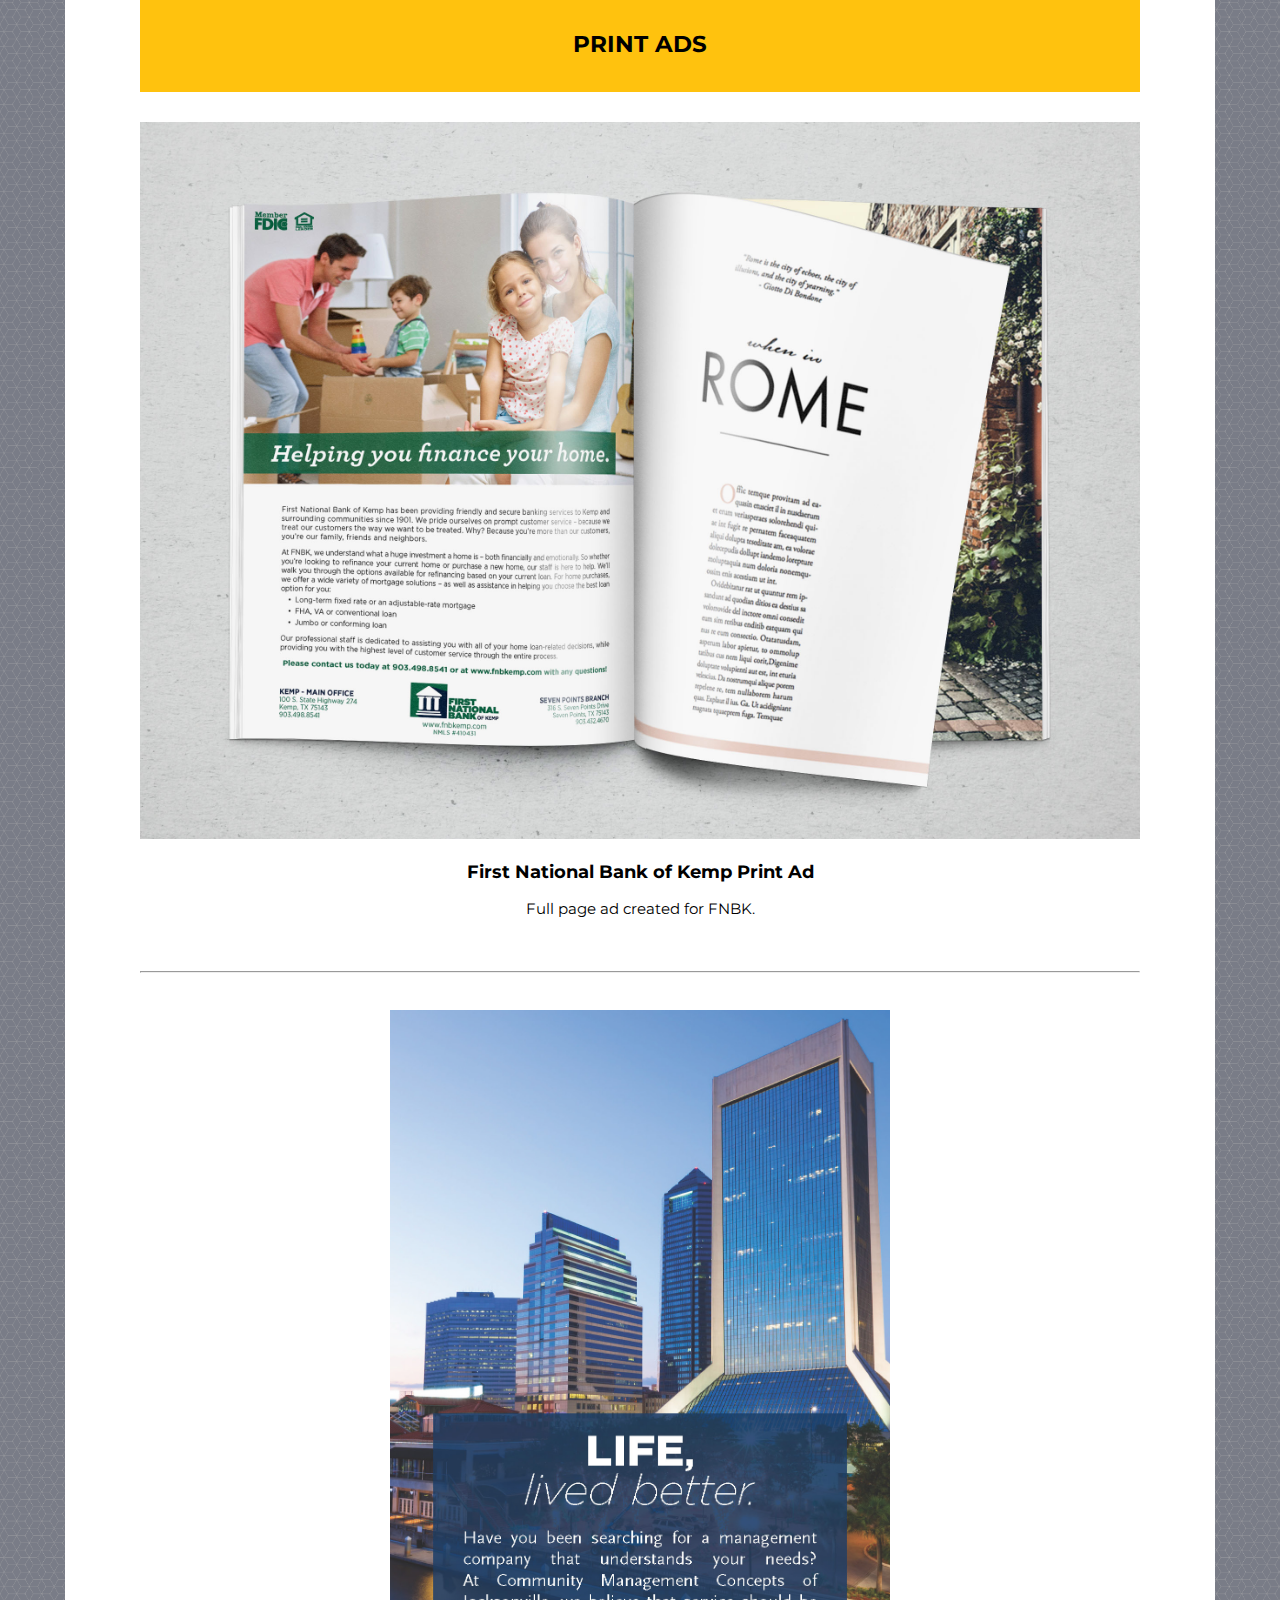
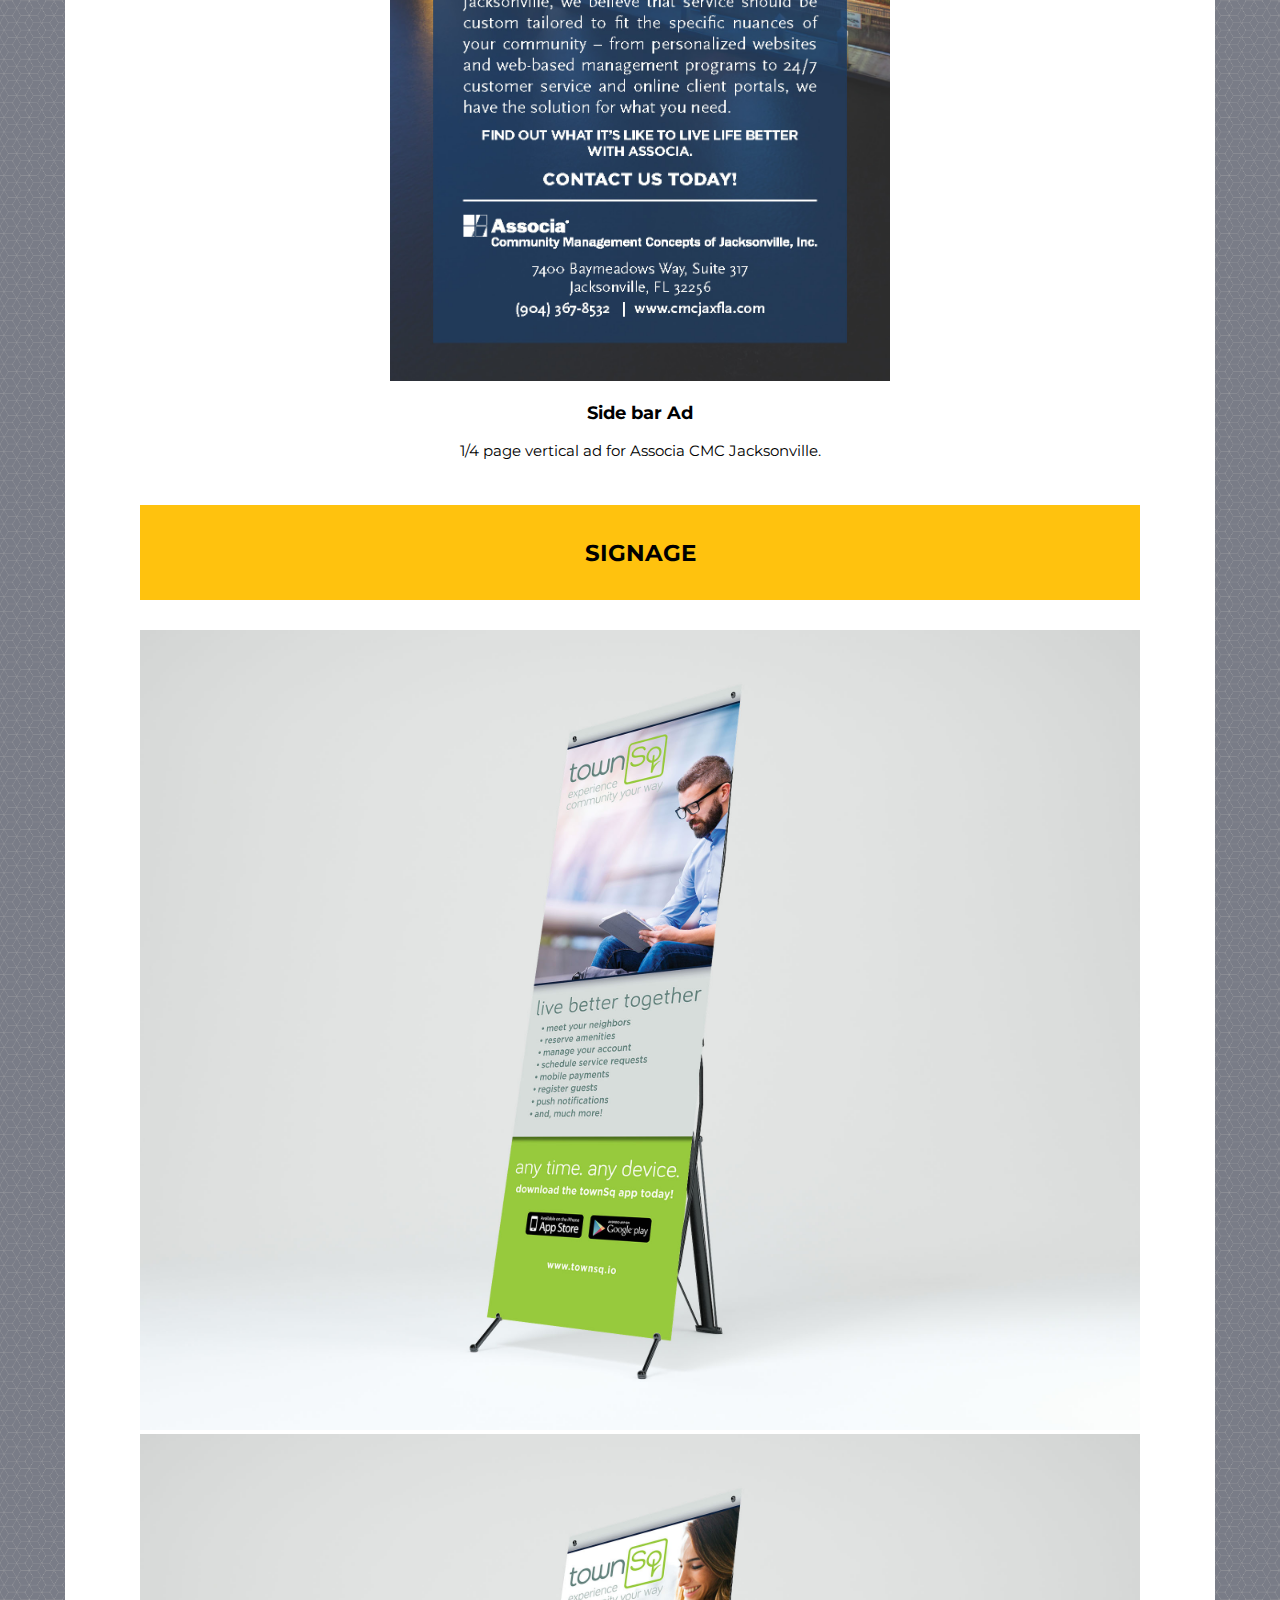
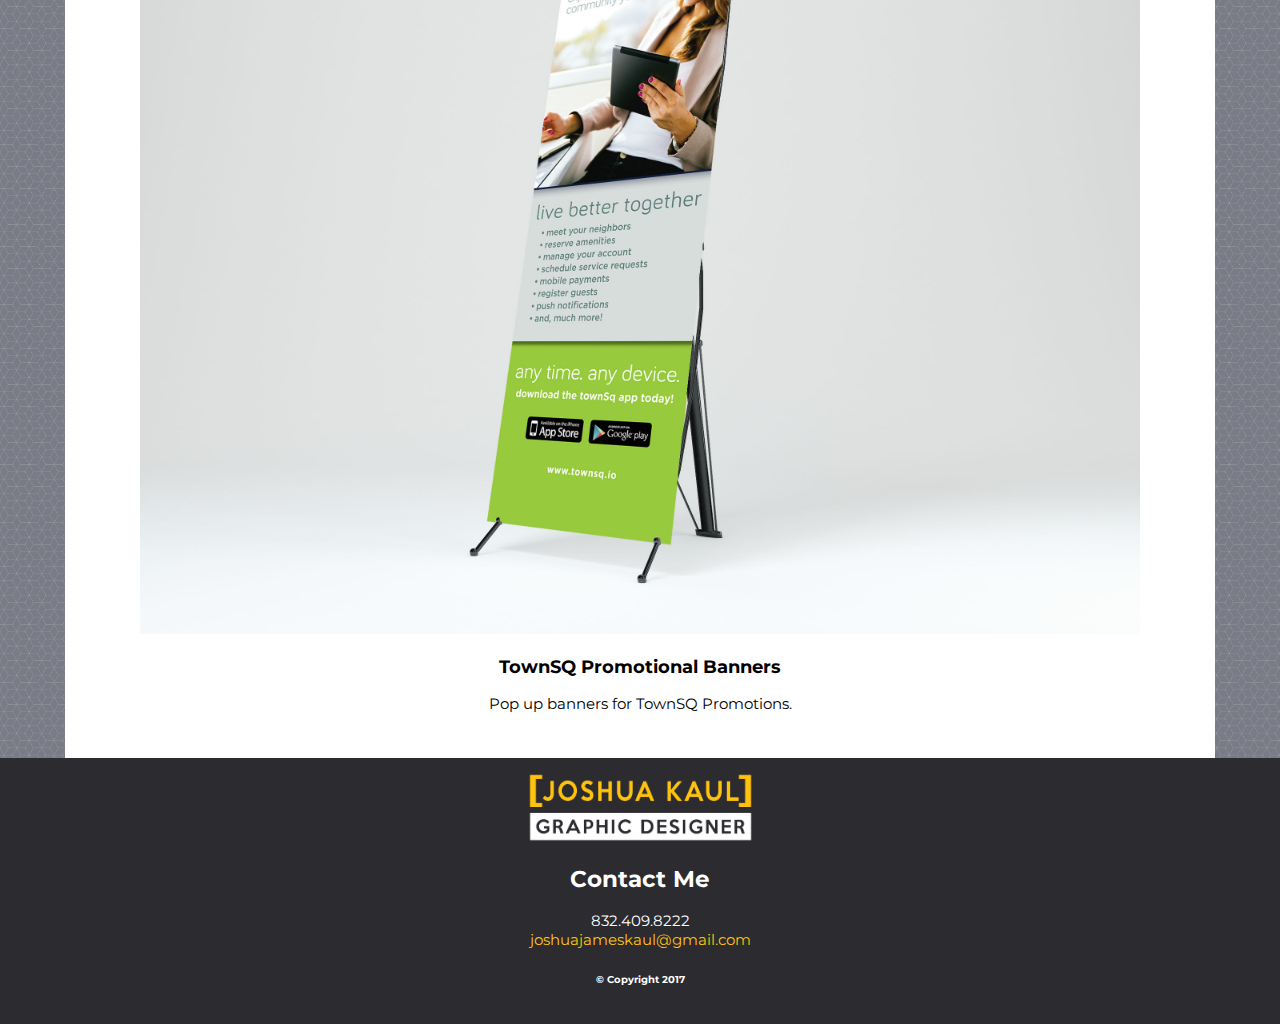
<file: unit_9/print.html>
<!doctype html>
<html>
<head>
<meta charset="UTF-8">
<meta http-equiv="X-UA-Compatible" content="IE=edge">
<meta name="viewport" content="width=device-width, initial-scale=1">
<title>Joshua Kaul: Graphic Designer</title>
<link href="css/print_style.css" rel="stylesheet" type="text/css">
</head>
<body>
<nav>
					<a href="index.html"><img id="navlogo" src="images/LogoWhiteMidDarkGrey
					.png"></a>
					<ul>
						<li><a href="portfolio.html">Portfolio</a></li>
						<li><a href="index.html">About</a></li>
						<li><a href="#contact">Contact</a></li>
					</ul>
				</nav>
				
<div id="body">

<div class="category">
<h2>Brochures</h2>
</div> 
	<div class="card">
		<img src="Portfolio Images/Print Collateral/Brochure Designs/Company Overview Brochure_Mockup_Cover.jpg">
		<img src="Portfolio Images/Print Collateral/Brochure Designs/Company Overview Brochure_Mockup_Inside.jpg">
			<h3>Associa Overview Brochure</h3>
			<p>Leave behind for sales reps and informational brochure given the audience an overview of Associa and some of the things they do to make life easier for their clients.</p>
	</div>


<div class="category">
<h2>Flyers</h2>
</div> 
	
	<div class="card">
			<img src="Portfolio Images/Print Collateral/Flier Designs/TownSQ Flier_Mockup.jpg">
			<h3>TownSQ Debut Flyer</h3>
			<p>TownSQ is an app and desktop site made for communities and allows homeowners to connect to each other and communicate on a neighborhood specific platform. 
			</p>
	</div>
	<hr>
	<div class="card">
			<img src="Portfolio Images/Print Collateral/Flier Designs/Associa Flyer_Mockup.jpg">
			<h3>Associa Vendor Flyer</h3>
			<p>Flyer sent to Vendors interested in partnering up with Associa to connect to thousands of homeowners and board members. 
			</p>
	</div>


<div class="category">
<h2>Print Ads</h2>
</div> 
	
	<div class="card">
			<img src="Portfolio Images/Print Collateral/Ad Designs/FNBK AD_Magazine MockUp.jpg">
			<h3>First National Bank of Kemp Print Ad </h3>
			<p>Full page ad created for FNBK.  
			</p>
	</div>
	<hr>
	<div class="card">
			<img src="Portfolio Images/Print Collateral/Ad Designs/JAX-14-010_Life, Lived Better Ad_VIEW.jpg" style="max-width: 500px">
			<h3>Side bar Ad</h3>
			<p>1/4 page vertical ad for Associa CMC Jacksonville.
			</p>
	</div>
	
<div class="category">
<h2>Signage</h2>
</div> 
	
	<div class="card">
			<img src="Portfolio Images/Print Collateral/Signage/TownSQ Banner_Mockup1.jpg">
			<img src="Portfolio Images/Print Collateral/Signage/TownSQ Banner_Mockup2.jpg">
			<h3>TownSQ Promotional Banners</h3>
			<p>Pop up banners for TownSQ Promotions.  
			</p>
	</div>
	
	
</div>
	



<footer class="clearfix">
		<a href="index.html"><img id="contact" src="images/LogoFull.png"></a>
		<h2>Contact Me</h2>
		<p>832.409.8222<br>
			<a href="mailto:joshuajameskaul@gmail.com?subject=Graphic Design Quote">joshuajameskaul@gmail.com</a></p>
		<h6>&copy; Copyright 2017</h6>
	</footer>

<button onclick="topFunction()" id="myBtn" title="Go to top">Top</button>
	
<!-- Button Script -->
<script>
// When the user scrolls down 20px from the top of the document, show the button
window.onscroll = function() {scrollFunction()};

function scrollFunction() {
    if (document.body.scrollTop > 20 || document.documentElement.scrollTop > 20) {
        document.getElementById("myBtn").style.display = "block";
    } else {
        document.getElementById("myBtn").style.display = "none";
    }
}

// When the user clicks on the button, scroll to the top of the document
function topFunction() {
    document.body.scrollTop = 0; // For Chrome, Safari and Opera 
    document.documentElement.scrollTop = 0; // For IE and Firefox
}
</script>

</body>
</html>
</file>
<file: unit_1/css/style.css>
body {
	background-color: #626566;
}

h1, p{
	color: #ffd41d
}
</file>
<file: unit_3/css/style.css>
body{
background-color: #626566;
text-align: center;
margin-left: 600px;
margin-right: 600px;
}
h1{
	font-family: "Gotham", sans-serif;
	font-weight: bold;
	color: #FFD41D;
}
h2{
	font-family: "Gotham", sans-serif;
	font-weight: bold;
	color: #FFD41D;
}
h3{
	font-family: "Gotham", sans-serif;
	font-weight: bold;
	color: #FFD41D;
}
h4{
	font-family: "Gotham", sans-serif;
	font-weight: bold;
	color: #FFD41D;
}
p{
	color: white;
	font-family: "Gotham", sans-serif;
	margin-right: 100px; 
	margin-left: 100px;
}
ul{
	font-family: Gotham, sans-serif;
	color: white;
	text-align: center;
	list-style-type: none;
}
li{

}
img{

}
a{
	color: #FFD41D;
	text-transform: uppercase;
}
#logo_header{
width: 1200px;
}
#slogan{
	font-style: italic;
	font-size: 48px;
	font-family: "Gotham", sans-serif;
	font-weight: bold;
	color: #FFD41D;
	text-transform: uppercase;
	text-decoration: underline;
}
#create{
	font-style: italic;
	font-size: 20px;
	font-family: "Gotham", sans-serif;
	font-weight: bold;
	color: #FFD41D;
	text-transform: uppercase;
}
</file>
<file: unit_4/css/style.css>
@import url('https://fonts.googleapis.com/css?family=Oswald');

body{
background-color: #626566;
margin: 4em;
padding: 1em;

}
h1{
	font-size: 85%;
	font-family: "Oswald", "Gotham", sans-serif;
	font-weight: bold;
	color: #FFD41D;
}
h2{
	font-family: "Oswald", "Gotham", sans-serif;
	font-size: 2em;
	font-weight: bold;
	color: #FFD41D;
	margin: .75em;

}
h3{
	font-family: "Oswald", "Gotham", sans-serif;
	font-weight: bold;
	color: #FFD41D;
}
h4{
	font-family: "Oswald", "Gotham", sans-serif;
	font-weight: bold;
	color: #FFD41D;
	text-align: center;
}
p{
	color: white;
	letter-spacing: .0625em;
	font-family: "Roboto+Slab", "Gotham", serif;
	line-height: 1.25em;
	margin: 1.5em;
}
ul{
	font-family: "Oswald", "Gotham", sans-serif;
	font-size: 1.125em;
	color: white;}
li{
	color: white;
	font-size: 1.125em;
	letter-spacing: .0625em;
	font-family: "Oswald", sans-serif;
	margin-left: 2em;
}
img{

}
a{
	color: #FFD41D;
	text-transform: uppercase;
}
#logo_header{
width: 100%;
}
#slogan{
	font-style: italic;
	font-size: 400%;
	font-family: "Oswald", "Gotham", sans-serif;
	font-weight: bold;
	color: #FFD41D;
	text-transform: uppercase;
	text-align: center;
}
#create{
	font-style: italic;
	font-size: 3em;
	font-family: "Oswald", "Gotham", sans-serif;
	font-weight: bold;
	color: #FFD41D;
	text-transform: uppercase;
	text-align: center;
}
#contact{
	font-style: italic;
	font-size: 3em;
	font-family: "Oswald", "Gotham", sans-serif;
	font-weight: bold;
	color: #FFD41D;
	text-transform: uppercase;
	text-align: center;
}
</file>
<file: unit_5/css/style.css>
@import url('https://fonts.googleapis.com/css?family=Oswald|Roboto');

body {
	background-color: #636566;
	align-content: center;
	font-family: "Gotham", sans-serif;
	margin: 0;
}

h1, h2, h3, h4 {
	font-family: "Roboto" sans-serif;
	color: #ffd41c;
	text-transform: uppercase;
	font-size: 2em;
}

h4 {
	margin: 0;
}

p {
	font-family: "Roboto";
	color: white;
}

ul {
	color: white;
	margin: 0;
}

li {
	color: white;
}

a {
	color: #ffd41c;
}

.wrapper {
	max-width: 1200px;
	margin: 0 auto;
	background-color: #555758;

}

nav {
	height: 50px;
	/*background-color: #959697;*/
	text-align: center;
	top: 0;
	width: 100%;
	overflow: hidden;
	padding-top: 20px;

	background-color: #E8C66A;
    border: 1px black solid;
    padding: 20px;
}

header {
	max-width: 	800px;
	min-width: 480px;
	margin: 0 auto;
	padding: 50px 0px 0px 0px;

	background-color: #FFED74;
    border: 1px black solid;
    padding: 20px;
}

#logo_header {
	max-width: 100%;
	height: auto;
	min-width: 480px
	margin: auto;
}

#help {
	margin: 10px 0 0 0;
}

main {
	max-width: 800px;
	margin: 0 auto;
}

section {
	background-color: #FFE2B8;
    border: 1px black solid;
    padding: 20px;
}

#portfolio {
}

article {
	background-color: #E89C6C;
    border: 1px black solid;
    padding: 20px;
}

#about {
}

footer {
	/*background-color: #3e4041;*/
	padding: 30px 0px 50px 0px;


	background-color: #FF957E;
    border: 1px black solid;
    padding: 20px;

}
#contact {
	width: 800px;
	margin: 0 auto;

}
</file>
<file: unit_6/css/style.css>
@import url('https://fonts.googleapis.com/css?family=Open+Sans');

body, html{
	height: 100%;
	font-family: "Open Sans", sans-serif;
	color: white;
	margin: 0 auto;
}

.menu{
	position:fixed;
    top:0px;
    width:100%;
    height:125px;
    background-color: #797c87;
    z-index:500;	
}

#nav2 {
    text-align: center;
/*    height: auto;*/
    margin: 0px auto;
/*    width: 80%;*/
}

#nav{
	text-align: center;
}

#nav ul{
}

#nav li{
	list-style: none; 
    display: inline-block;
    vertical-align: middle; /*add this line*/
}

#nav a {
    color: #ffc20e; 
    display: block; 
    text-transform: uppercase; 
    margin: 0; 
    padding: 9px 18px 9px; 
    text-decoration: none;
}

#nav a:hover {
    background-color: #ffc20e; 
    color: #fff; 
}

#navlogo{
	width: 150px;
	z-index: 100;
    top: 50px;
    margin: 0px;
    margin-top: 0px;
    display: inline-block;
}

.navigation{  
/*    width: 100%;*/
    list-style: none;
    text-align: center;
    height: 20px;
    line-height: 20px;
    display: inline-block;
}

.hero_image {
	/* The image used */
    background-image: url("../images/iStock-523161954.jpg");

    /* Set a specific height */
    height: 50%;

    /* Position and center the image to scale nicely on all screens */
    background-position: center;
    background-repeat: no-repeat;
    background-size: cover;
    position: relative;
	float: left
}

#hero_logo{
	display: block;
	margin: 300px auto;
	width: 50%;
}

.hero-text {
    text-align: center;
    position: absolute;
    top: 50%;
    left: 50%;
    transform: translate(-50%, -50%);
    color: white;
}

header{
	background-color: #797c87;
	clear: both;
}

#masthead_bar{
	height: 70px;
}

#masthead{
	text-align: center;
	line-height: 60px;
	margin: 0;
}

#bodywrap{
	background-color: #989faa;
}

#twocol{
	width: 80%;
	margin: 0 auto;
	padding: 30px 0;
}

#left{
    padding: 20px;
    width: 42%;
    float: left;   
}

#left h2{
	letter-spacing: 2px;
	color: #ffc20e;
}

#left h4, p{
	margin-bottom: 0; 
}

#left p{
	margin-top: 1px;

}

#right{
    padding: 20px;
    width: 50%;
	float: right;
}

#right h3{
	letter-spacing: 2px;
	color: #ffc20e;
}

#portfolio{
	background-color: #b5bbc7;
	padding: 20px 20px;
}

#port{
	margin: 0 auto;
	width: 80%;
}

footer{
	clear: both;
	background-color: #414046;
	padding: 10px 20px;
	text-align: center
}

footer h2{
	letter-spacing: 2px
}

footer a{
	text-decoration: none;
	color: #ffc20e;
}

#ftrlogowrapper{
	
}

#footerlogo{
	margin-top: 30px;
	width: 250px;
}





.clearfix:after {
    visibility: hidden;
    display: block;
    font-size: 0;
    content: " ";
    clear: both;
    height: 0;
}
</file>
<file: unit_9/css/style.css>
@import url('https://fonts.googleapis.com/css?family=Montserrat:400,400i,700,700i,900,900i');

body{
	background-image: url('../images/BG_Pattern-01.png');
	background-repeat: repeat;
	background-color: #797c87;
	background-size: 5em;
}

body, html{
	margin: 0 auto;
	padding: 0;
	font-family: "Montserrat", sans-serif;
	font-size: 15px;	
}

#pagewrap{
	margin: 0 auto;
	padding: 0;
	min-width: 320px;
}

nav{
	background-color: #ffc20e; /*LightGrey –––> #797c87;*/
	height: 11em;
	text-align: center;
}

#navlogo{
	height: 5.5em;
	padding: 2em 0em 1em;
	display: inline-block;
}

nav ul{
	margin: 0;
	padding: 0;
	list-style-type: none;
	font-weight: 700;
	color: #2b2b30;
}

nav li{
	display: inline-block;
	padding: 0 .8em;
}

nav a{
	text-decoration: none;
	color: #2b2b30;
}
#herowrap{

}

.hero_img{
	/* The image used */
    background-image: url('../images/iStock-518356182.jpg');

    /* Set a specific height */
    height: 25em;

    /* Position and center the image to scale nicely on all screens */
    background-position: center;
    background-repeat: no-repeat;
    background-size: cover;
    position: relative;
}

.hero_txt{
	text-align: center;
    position: relative;
    top: 50%;
    left: 50%;
    transform: translate(-50%, 0%);
    color: white;
	padding: 0;
}

.hero_txt h1{
	margin: 0 auto;
	font-size: 3em;
	
}

.hero_txt button{
	background-color: #ffc20e;
    border: none;
	border-radius: 3em;
    color: #2b2b30;
    padding: 15px 32px;
    text-align: center;
    text-decoration:none;
    display: inline-block;
    font-size: 18px;
	font-family: "Montserrat";
	font-weight: 900;
}

.hero_txt a{
	color:#2b2b30;
	text-decoration: none;
}
#body{
	margin: 0 auto;
	padding: 0 4em;
	min-width: 350px;
	max-width: 600px;
	background-color: white;
	box-shadow: 0px 0px 100px 0px black;
}

/* The hero image */
.hero_image {
    /* The image used */
    background-image: url("photographer.jpg");

    /* Set a specific height */
    height: 50%;

    /* Position and center the image to scale nicely on all screens */
    background-position: center;
    background-repeat: no-repeat;
    background-size: cover;
    position: relative;
}

/* Place text in the middle of the image */
.hero_text {
    text-align: center;
    position: absolute;
    top: 50%;
    left: 50%;
    transform: translate(-50%, -50%);
    color: white;
}

.port_wrap{
	width:100%;
	margin: 0 ;
	padding: 1em 0 0;
}

#portfolio{
	margin: 1em;
	padding: 0 1em 0;
	min-width: 150px;
	max-width: 400px;
}

#portfolio h2{
	margin: 0;
	padding: 0 0 .5em 0;
	color: #2b2b30;
}

.portfolio_work img{
	margin: 0 auto;	
	padding: 0;
}

.container {
 	position: relative;
 	width: 50%;
}

.image {
	display: block;
  	width: 190%;
 	height: auto;
	position: static;
}

.overlay {
	position: absolute;
	bottom: 0;
	left: 0;
	right: 0;
	background-color: #ffc20e;
	overflow: hidden;
	width: 0;
	height: 100%;
	transition: .5s ease;
}

.container:hover .overlay {
	width: 190%;
}

.text {
	white-space: nowrap; 
	color: #2b2b30;
	font-size: 20px;
	position: absolute;
	overflow: hidden;
	top: 50%;
	left: 50%;
	transform: translate(-50%, -50%);
  	-ms-transform: translate(-50%, -50%);
	text-align: center;
	font-family: "Montserrat";
	font-weight: 900;
}

.about_wrap{
	width:100%;
	margin: 0 1em 0;
	padding: 0;
	color: #2b2b30;

}

.about h2, h3, h4, h5{
	margin: 0;
	padding: 1em 0 0;
}

.about p {
	margin: .2em 0;
	padding: 0;
}

footer{
	background-color: #2b2b30;
	margin: 0;
	padding: 1em 0;
	text-align: center;
	color: white;
	clear: both;
}
footer a{
	text-decoration: none;
	color: #ffc20e;
}

footer img{
	width: 15em;
}


.clearfix:after {
    visibility: hidden;
    display: block;
    font-size: 0;
    content: " ";
    clear: both;
    height: 0;
}
@media (min-width: 320px){
	#body{
		margin: 0 auto;
		padding: 0;
		min-width: 320px;		
	}
	
	.about_wrap{
		width:90%;
		margin: 0 auto;
		padding: 2em .25em;
		color: #2b2b30;
	}
}

@media (min-width: 445px){
	
}

#myBtn {
    display: none; /* Hidden by default */
    position: fixed; /* Fixed/sticky position */
    bottom: 20px; /* Place the button at the bottom of the page */
    right: 30px; /* Place the button 30px from the right */
    z-index: 99; /* Make sure it does not overlap */
    border: none; /* Remove borders */
    outline: none; /* Remove outline */
    background-color: #ffc20e; /* Set a background color */
    color: #2b2b30; /* Text color */
    cursor: pointer; /* Add a mouse pointer on hover */
    padding: 15px; /* Some padding */
    border-radius: 10px; /* Rounded corners */
	font-family: "Montserrat", sans-serif;
	font-weight:900; 
}

#myBtn:hover {
    background-color: #797c87; /* Add a dark-grey background on hover */
}

@media (min-width: 768px){
	#body{
		margin: 0 auto;
		padding: 0 5em;
		min-width: 320px;		
	}
}
</file>
<file: unit_9/css/digital_style.css>
@import url('https://fonts.googleapis.com/css?family=Montserrat:400,400i,700,700i,900,900i');

body{
	background-image: url('../images/BG_Pattern-01.png');
	background-repeat: repeat;
	background-color: #797c87;
	background-size: 5em;
}

body, html{
	margin: 0 auto;
	padding: 0;
	font-family: "Montserrat", sans-serif;
	font-size: 15px;	
}

#pagewrap{
	margin: 0 auto;
	padding: 0;
	min-width: 320px;
}

nav{
	background-color: #ffc20e; /*LightGrey –––> #797c87;*/
	height: 11em;
	text-align: center;
}

#navlogo{
	height: 5.5em;
	padding: 2em 0em 1em;
	display: inline-block;
}

nav ul{
	margin: 0;
	padding: 0;
	list-style-type: none;
	font-weight: 700;
	color: #2b2b30;
}

nav li{
	display: inline-block;
	padding: 0 .8em;
}

nav a{
	text-decoration: none;
	color: #2b2b30;
}



#body{
	margin: 0 auto;
	padding: 2em;
	background-color: white;
	max-width: 1000px;
}


.category{
	background-color: #ffc20e;
}

.category h2{
	margin: 0 auto;
	padding: 1.5em 0;
	text-align: center;
	text-transform: uppercase;
}


.card {
	margin: 0 auto;
	padding: 2em 0;
	text-align: center;
	min-width: 320px;
	max-width: 1200px;
	width: 100%;
}

.card img{
	margin: 0 auto;
	padding: 0;
	width: 100%;
}

.card p{
	padding: 0 2em;
}
hr{
}



footer{
	background-color: #2b2b30;
	margin: 0;
	padding: 1em 0;
	text-align: center;
	color: white;
	clear: both;
}

footer a{
	text-decoration: none;
	color: #ffc20e;
}

footer img{
	width: 15em;
}


.clearfix:after {
    visibility: hidden;
    display: block;
    font-size: 0;
    content: " ";
    clear: both;
    height: 0;
}
@media (min-width: 320px){
	#body{
		margin: 0 auto;
		padding: 0;
		min-width: 320px;		
	}
	
	.about_wrap{
		width:90%;
		margin: 0 auto;
		padding: 2em .25em;
		color: #2b2b30;
	}
}

@media (min-width: 445px){
	
}

#myBtn {
    display: none; /* Hidden by default */
    position: fixed; /* Fixed/sticky position */
    bottom: 20px; /* Place the button at the bottom of the page */
    right: 30px; /* Place the button 30px from the right */
    z-index: 99; /* Make sure it does not overlap */
    border: none; /* Remove borders */
    outline: none; /* Remove outline */
    background-color: #ffc20e; /* Set a background color */
    color: #2b2b30; /* Text color */
    cursor: pointer; /* Add a mouse pointer on hover */
    padding: 15px; /* Some padding */
    border-radius: 10px; /* Rounded corners */
	font-family: "Montserrat", sans-serif;
	font-weight:900; 
}

#myBtn:hover {
    background-color: #797c87; /* Add a dark-grey background on hover */
}

@media (min-width: 768px){
	#body{
		margin: 0 auto;
		padding: 0 5em;
		min-width: 320px;		
	}
}
</file>
<file: unit_9/css/infographics_style.css>
@import url('https://fonts.googleapis.com/css?family=Montserrat:400,400i,700,700i,900,900i');

body{
	background-image: url('../images/BG_Pattern-01.png');
	background-repeat: repeat;
	background-color: #797c87;
	background-size: 5em;
}

body, html{
	margin: 0 auto;
	padding: 0;
	font-family: "Montserrat", sans-serif;
	font-size: 15px;	
}

#pagewrap{
	margin: 0 auto;
	padding: 0;
	min-width: 320px;
}

nav{
	background-color: #ffc20e; /*LightGrey –––> #797c87;*/
	height: 11em;
	text-align: center;
}

#navlogo{
	height: 5.5em;
	padding: 2em 0em 1em;
	display: inline-block;
}

nav ul{
	margin: 0;
	padding: 0;
	list-style-type: none;
	font-weight: 700;
	color: #2b2b30;
}

nav li{
	display: inline-block;
	padding: 0 .8em;
}

nav a{
	text-decoration: none;
	color: #2b2b30;
}



#body{
	margin: 0 auto;
	padding: 2em;
	background-color: white;
	max-width: 1000px;
}


.category{
	background-color: #ffc20e;
}

.category h2{
	margin: 0 auto;
	padding: 1.5em 0;
	text-align: center;
	text-transform: uppercase;
}


.card {
	margin: 0 auto;
	padding: 2em 0;
	text-align: center;
	min-width: 320px;
	max-width: 1200px;
	width: 100%;
}

.card img{
	margin: 0 auto;
	padding: 0;
	width: 80%;
}

.card p{
	padding: 0 2em;
}
hr{
	margin: 5em auto;
}



footer{
	background-color: #2b2b30;
	margin: 0;
	padding: 1em 0;
	text-align: center;
	color: white;
	clear: both;
}

footer a{
	text-decoration: none;
	color: #ffc20e;
}

footer img{
	width: 15em;
}


.clearfix:after {
    visibility: hidden;
    display: block;
    font-size: 0;
    content: " ";
    clear: both;
    height: 0;
}
@media (min-width: 320px){
	#body{
		margin: 0 auto;
		padding: 0;
		min-width: 320px;		
	}
	
	.about_wrap{
		width:90%;
		margin: 0 auto;
		padding: 2em .25em;
		color: #2b2b30;
	}
}

@media (min-width: 445px){
	
}

#myBtn {
    display: none; /* Hidden by default */
    position: fixed; /* Fixed/sticky position */
    bottom: 20px; /* Place the button at the bottom of the page */
    right: 30px; /* Place the button 30px from the right */
    z-index: 99; /* Make sure it does not overlap */
    border: none; /* Remove borders */
    outline: none; /* Remove outline */
    background-color: #ffc20e; /* Set a background color */
    color: #2b2b30; /* Text color */
    cursor: pointer; /* Add a mouse pointer on hover */
    padding: 15px; /* Some padding */
    border-radius: 10px; /* Rounded corners */
	font-family: "Montserrat", sans-serif;
	font-weight:900; 
}

#myBtn:hover {
    background-color: #797c87; /* Add a dark-grey background on hover */
}

@media (min-width: 768px){
	#body{
		margin: 0 auto;
		padding: 0 5em;
		min-width: 320px;		
	}
}
</file>
<file: unit_9/css/logo_style.css>
@import url('https://fonts.googleapis.com/css?family=Montserrat:400,400i,700,700i,900,900i');

body{
	background-image: url('../images/BG_Pattern-01.png');
	background-repeat: repeat;
	background-color: #797c87;
	background-size: 5em;
}

body, html{
	margin: 0 auto;
	padding: 0;
	font-family: "Montserrat", sans-serif;
	font-size: 15px;	
}

#pagewrap{
	margin: 0 auto;
	padding: 0;
	min-width: 320px;
}

nav{
	background-color: #ffc20e; /*LightGrey –––> #797c87;*/
	height: 11em;
	text-align: center;
}

#navlogo{
	height: 5.5em;
	padding: 2em 0em 1em;
	display: inline-block;
}

nav ul{
	margin: 0;
	padding: 0;
	list-style-type: none;
	font-weight: 700;
	color: #2b2b30;
}

nav li{
	display: inline-block;
	padding: 0 .8em;
}

nav a{
	text-decoration: none;
	color: #2b2b30;
}



#body{
	margin: 0 auto;
	padding: 0 2em;
	background-color: white;
	max-width: 1000px;
}


.card {
	margin: 0 auto;
	padding: 2em 0;
	text-align: center;
	min-width: 320px;
	max-width: 1200px;
	width: 100%;
}

.card img{
	margin: 0 auto;
	padding: 0;
	width: 100%;
}

.card p{
	padding: 0 2em;
}
hr{
}



footer{
	background-color: #2b2b30;
	margin: 0;
	padding: 1em 0;
	text-align: center;
	color: white;
	clear: both;
}

footer a{
	text-decoration: none;
	color: #ffc20e;
}

footer img{
	width: 15em;
}


.clearfix:after {
    visibility: hidden;
    display: block;
    font-size: 0;
    content: " ";
    clear: both;
    height: 0;
}
@media (min-width: 320px){
	#body{
		margin: 0 auto;
		padding: 0;
		min-width: 320px;		
	}
	
	.about_wrap{
		width:90%;
		margin: 0 auto;
		padding: 2em .25em;
		color: #2b2b30;
	}
}

@media (min-width: 445px){
	
}

#myBtn {
    display: none; /* Hidden by default */
    position: fixed; /* Fixed/sticky position */
    bottom: 20px; /* Place the button at the bottom of the page */
    right: 30px; /* Place the button 30px from the right */
    z-index: 99; /* Make sure it does not overlap */
    border: none; /* Remove borders */
    outline: none; /* Remove outline */
    background-color: #ffc20e; /* Set a background color */
    color: #2b2b30; /* Text color */
    cursor: pointer; /* Add a mouse pointer on hover */
    padding: 15px; /* Some padding */
    border-radius: 10px; /* Rounded corners */
	font-family: "Montserrat", sans-serif;
	font-weight:900; 
}

#myBtn:hover {
    background-color: #797c87; /* Add a dark-grey background on hover */
}

@media (min-width: 768px){
	#body{
		margin: 0 auto;
		padding: 0 5em;
		min-width: 320px;		
	}
}
</file>
<file: unit_9/css/mograph_style.css>
@import url('https://fonts.googleapis.com/css?family=Montserrat:400,400i,700,700i,900,900i');

body{
	background-image: url('../images/BG_Pattern-01.png');
	background-repeat: repeat;
	background-color: #797c87;
	background-size: 5em;
}

body, html{
	margin: 0 auto;
	padding: 0;
	font-family: "Montserrat", sans-serif;
	font-size: 15px;	
}

#pagewrap{
	margin: 0 auto;
	padding: 0;
	min-width: 320px;
}

nav{
	background-color: #ffc20e; /*LightGrey –––> #797c87;*/
	height: 11em;
	text-align: center;
}

#navlogo{
	height: 5.5em;
	padding: 2em 0em 1em;
	display: inline-block;
}

nav ul{
	margin: 0;
	padding: 0;
	list-style-type: none;
	font-weight: 700;
	color: #2b2b30;
}

nav li{
	display: inline-block;
	padding: 0 .8em;
}

nav a{
	text-decoration: none;
	color: #2b2b30;
}



#body{
	margin: 0 auto;
	padding: 2em;
	background-color: white;
	max-width: 1000px;
}


.category{
	background-color: #ffc20e;
}

.category h2{
	margin: 0 auto;
	padding: 1.5em 0;
	text-align: center;
	text-transform: uppercase;
}


.card {
	margin: 0 auto;
	padding: 2em 0;
	text-align: center;
	min-width: 320px;
	max-width: 1200px;
	width: 100%;
}

.card img{
	margin: 0 auto;
	padding: 0;
	width: 80%;
}

.card p{
	padding: 0 2em;
}
hr{
	margin: 5em auto;
}



footer{
	background-color: #2b2b30;
	margin: 0;
	padding: 1em 0;
	text-align: center;
	color: white;
	clear: both;
}

footer a{
	text-decoration: none;
	color: #ffc20e;
}

footer img{
	width: 15em;
}


.clearfix:after {
    visibility: hidden;
    display: block;
    font-size: 0;
    content: " ";
    clear: both;
    height: 0;
}
@media (min-width: 320px){
	#body{
		margin: 0 auto;
		padding: 0;
		min-width: 320px;		
	}
	
	.about_wrap{
		width:90%;
		margin: 0 auto;
		padding: 2em .25em;
		color: #2b2b30;
	}
}

@media (min-width: 445px){
	
}

#myBtn {
    display: none; /* Hidden by default */
    position: fixed; /* Fixed/sticky position */
    bottom: 20px; /* Place the button at the bottom of the page */
    right: 30px; /* Place the button 30px from the right */
    z-index: 99; /* Make sure it does not overlap */
    border: none; /* Remove borders */
    outline: none; /* Remove outline */
    background-color: #ffc20e; /* Set a background color */
    color: #2b2b30; /* Text color */
    cursor: pointer; /* Add a mouse pointer on hover */
    padding: 15px; /* Some padding */
    border-radius: 10px; /* Rounded corners */
	font-family: "Montserrat", sans-serif;
	font-weight:900; 
}

#myBtn:hover {
    background-color: #797c87; /* Add a dark-grey background on hover */
}

@media (min-width: 768px){
	#body{
		margin: 0 auto;
		padding: 0 5em;
		min-width: 320px;		
	}
}
</file>
<file: unit_9/css/print_style.css>
@import url('https://fonts.googleapis.com/css?family=Montserrat:400,400i,700,700i,900,900i');

body{
	background-image: url('../images/BG_Pattern-01.png');
	background-repeat: repeat;
	background-color: #797c87;
	background-size: 5em;
}

body, html{
	margin: 0 auto;
	padding: 0;
	font-family: "Montserrat", sans-serif;
	font-size: 15px;	
}

#pagewrap{
	margin: 0 auto;
	padding: 0;
	min-width: 320px;
}

nav{
	background-color: #ffc20e; /*LightGrey –––> #797c87;*/
	height: 11em;
	text-align: center;
}

#navlogo{
	height: 5.5em;
	padding: 2em 0em 1em;
	display: inline-block;
}

nav ul{
	margin: 0;
	padding: 0;
	list-style-type: none;
	font-weight: 700;
	color: #2b2b30;
}

nav li{
	display: inline-block;
	padding: 0 .8em;
}

nav a{
	text-decoration: none;
	color: #2b2b30;
}



#body{
	margin: 0 auto;
	padding: 2em;
	background-color: white;
	max-width: 1000px;
}


.category{
	background-color: #ffc20e;
}

.category h2{
	margin: 0 auto;
	padding: 1.5em 0;
	text-align: center;
	text-transform: uppercase;
}


.card {
	margin: 0 auto;
	padding: 2em 0;
	text-align: center;
	min-width: 320px;
	max-width: 1200px;
	width: 100%;
}

.card img{
	margin: 0 auto;
	padding: 0;
	width: 100%;
}

.card p{
	padding: 0 2em;
}
hr{
}



footer{
	background-color: #2b2b30;
	margin: 0;
	padding: 1em 0;
	text-align: center;
	color: white;
	clear: both;
}

footer a{
	text-decoration: none;
	color: #ffc20e;
}

footer img{
	width: 15em;
}


.clearfix:after {
    visibility: hidden;
    display: block;
    font-size: 0;
    content: " ";
    clear: both;
    height: 0;
}
@media (min-width: 320px){
	#body{
		margin: 0 auto;
		padding: 0;
		min-width: 320px;		
	}
	
	.about_wrap{
		width:90%;
		margin: 0 auto;
		padding: 2em .25em;
		color: #2b2b30;
	}
}

@media (min-width: 445px){
	
}

#myBtn {
    display: none; /* Hidden by default */
    position: fixed; /* Fixed/sticky position */
    bottom: 20px; /* Place the button at the bottom of the page */
    right: 30px; /* Place the button 30px from the right */
    z-index: 99; /* Make sure it does not overlap */
    border: none; /* Remove borders */
    outline: none; /* Remove outline */
    background-color: #ffc20e; /* Set a background color */
    color: #2b2b30; /* Text color */
    cursor: pointer; /* Add a mouse pointer on hover */
    padding: 15px; /* Some padding */
    border-radius: 10px; /* Rounded corners */
	font-family: "Montserrat", sans-serif;
	font-weight:900; 
}

#myBtn:hover {
    background-color: #797c87; /* Add a dark-grey background on hover */
}

@media (min-width: 768px){
	#body{
		margin: 0 auto;
		padding: 0 5em;
		min-width: 320px;		
	}
}
</file>
